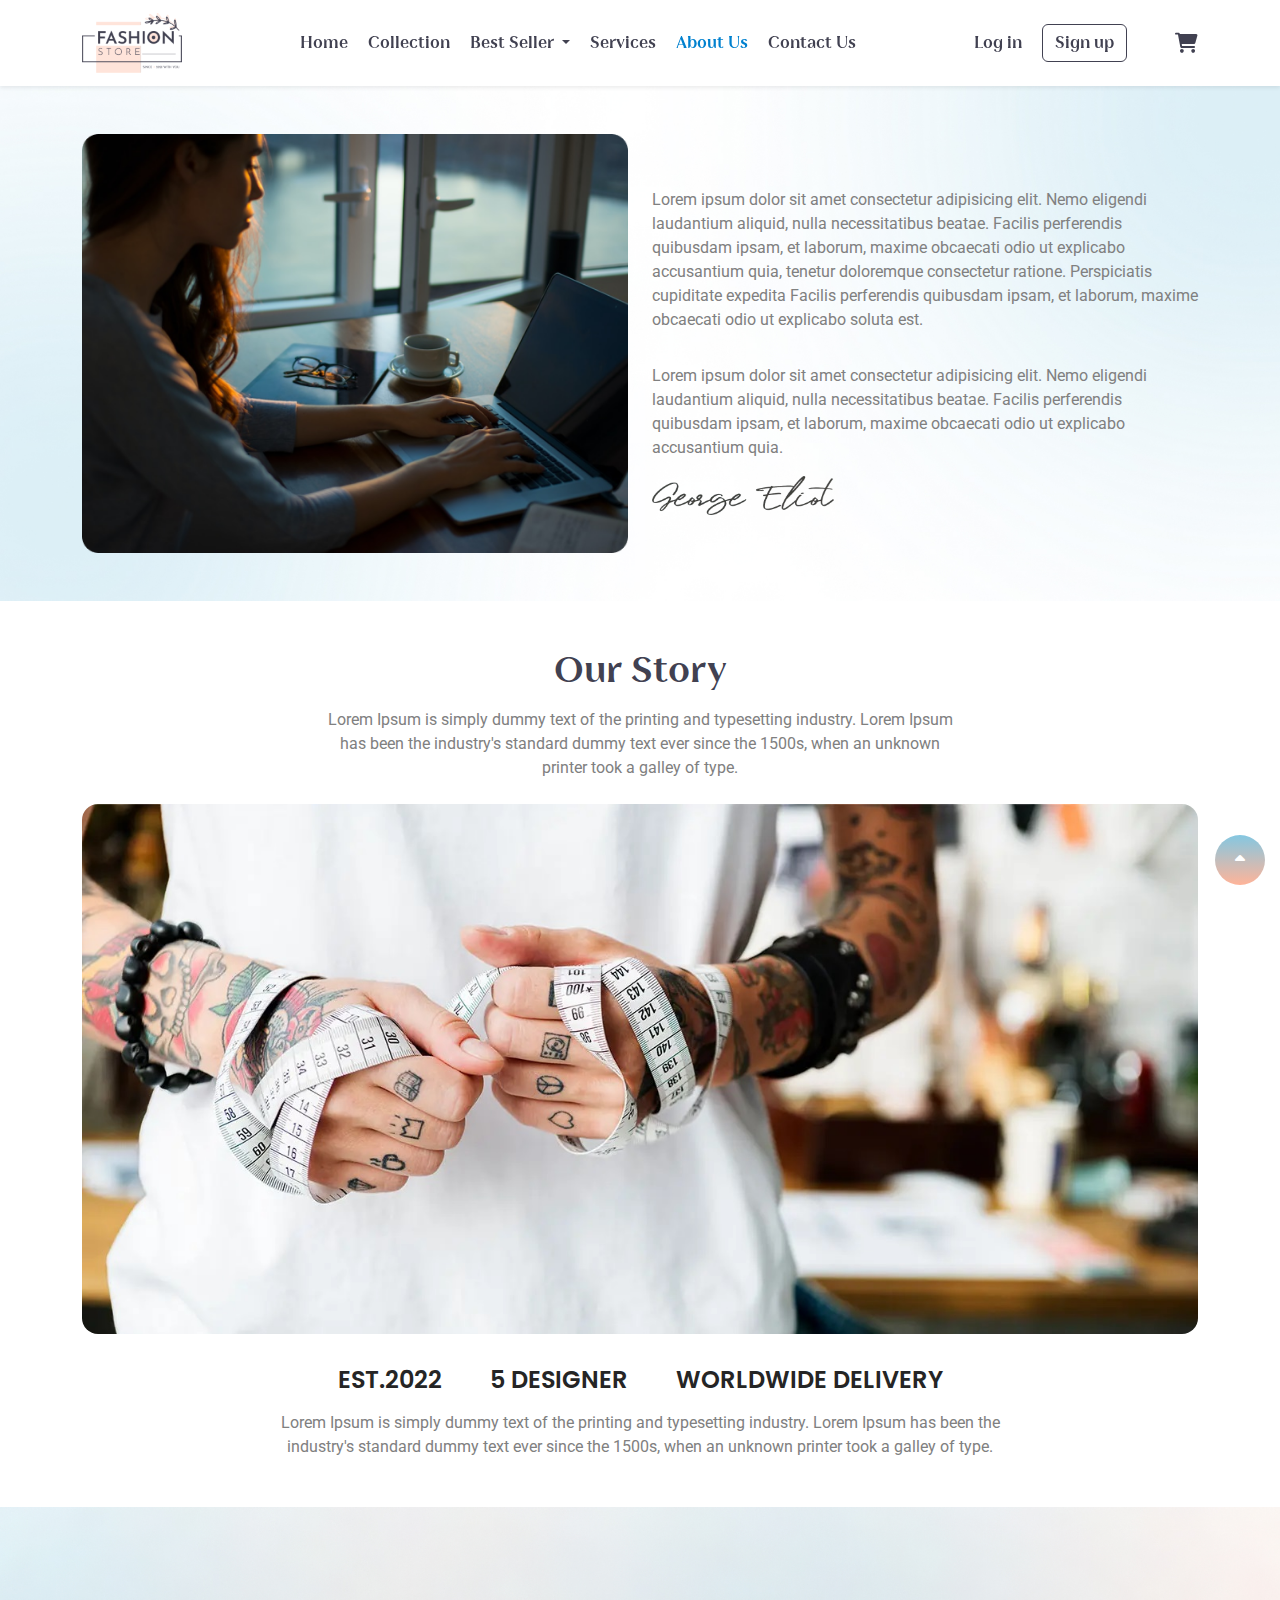
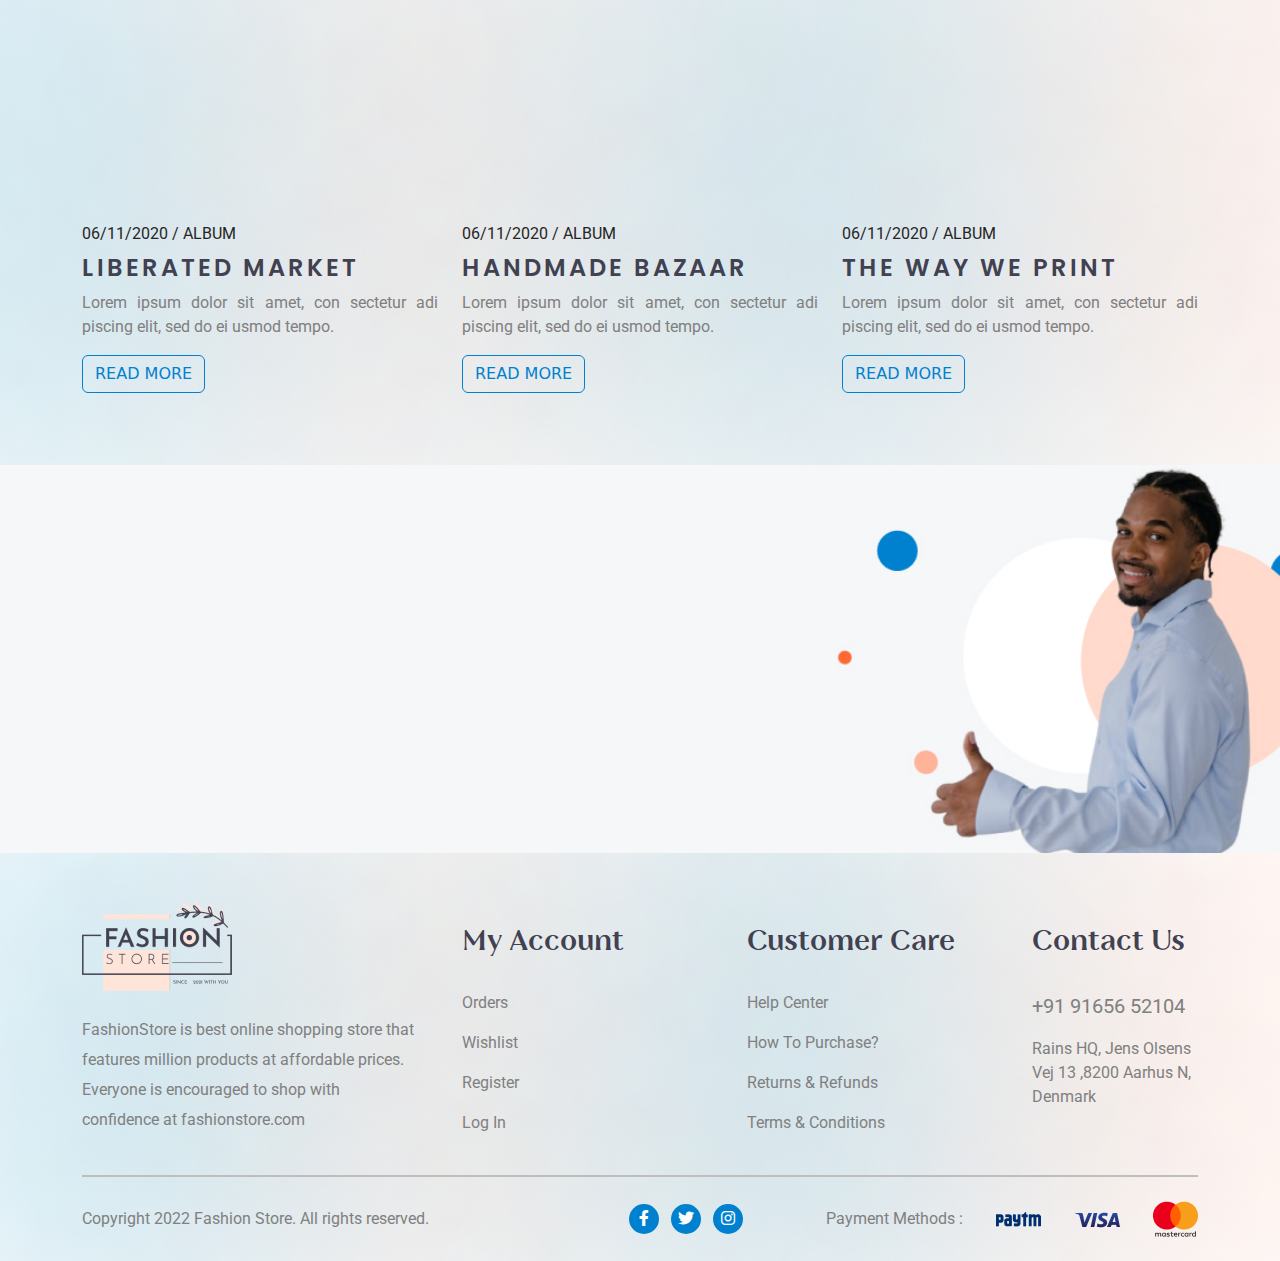
<file: Coding/about.html>
<!DOCTYPE html>
<html lang="en">

<head>
    <meta charset="UTF-8">
    <meta http-equiv="X-UA-Compatible" content="IE=edge">
    <meta name="viewport" content="width=device-width, initial-scale=1.0">
    <link rel="icon" href="assets/images/icons8-coat-48.png" type="image/x-icon">
    <title>Fashion E-Commerce Website</title>

    <link rel="stylesheet" href="assets/css/animate.css">
    <link rel="stylesheet" href="assets/css/animate.min.css">
    <link rel="stylesheet" href="assets/css/style.css">
    <link rel="stylesheet" href="assets/css/bootstrap/bootstrap.min.css">
    <link rel="stylesheet" href="assets/css/owl.carousel.css">
    <link rel="stylesheet" href="assets/css/owl.theme.default.css">
    <link rel="stylesheet" href="assets/css/media.css">
    <link rel="stylesheet" href="assets/css/all.css">

</head>

<body>

    <!-- header start -->

    <header class="shadow-sm">
        <nav class="navbar navbar-expand-lg">
            <div class="container">
                <a class="navbar-brand" href="index.html">
                    <img src="assets/images/Fashion Store Logo 1.png" alt="" width="100px" class="wow animate__animated animate__zoomIn">
                </a>
                <button class="navbar-toggler border-0 shadow-none pe-0" type="button" data-bs-toggle="collapse"
                    data-bs-target="#navbarSupportedContent" aria-controls="navbarSupportedContent"
                    aria-expanded="false" aria-label="Toggle navigation">
                    <span class="navbar-toggler-icon"></span>
                </button>
                <div class="collapse navbar-collapse" id="navbarSupportedContent">
                    <ul class="navbar-nav mx-auto mb-2 mb-lg-0">
                        <li class="nav-item">
                            <a class="nav-link fs-6" aria-current="page" href="index.html">Home</a>
                        </li>
                        <li class="nav-item">
                            <a class="nav-link fs-6" href="collection.html">Collection</a>
                        </li>
                        <li class="nav-item dropdown">
                            <a class="nav-link dropdown-toggle fs-6" href="#" role="button" data-bs-toggle="dropdown"
                                aria-expanded="false">
                                Best Seller
                            </a>
                            <ul class="dropdown-menu">
                                <li><a class="dropdown-item fs-6" href="offer.html">Offer</a></li>
                                <li><a class="dropdown-item fs-6" href="winter.html">Winter Wear</a></li>
                                <li><a class="dropdown-item fs-6" href="sizechart.html">size-chart</a></li>
                            </ul>
                        </li>
                        <li class="nav-item">
                            <a class="nav-link fs-6" href="service.html">Services</a>
                        </li>
                        <li class="nav-item">
                            <a class="nav-link active fs-6" href="about.html">About Us</a>
                        </li>
                        <li class="nav-item">
                            <a class="nav-link fs-6" href="contact.html">Contact Us</a>
                        </li>
                    </ul>
                    <div class="login-signup d-flex me-4 me-xl-5">
                        <button type="button" class="login-btn ps-3 " data-bs-toggle="modal"
                        data-bs-target="#staticBackdrop">
                        Log in
                    </button>
                        <button class="btn sign-up-btn order-1">Sign up</button>
                    </div>
                    <div class="header-social-icon d-flex ps-3 ps-lg-0 pt-3 pt-lg-0">
                        <i class="fa-solid fa-cart-shopping fs-5"></i>
                    </div>
                </div>
            </div>
        </nav>
    </header>


    <!-- header end -->

    <!-- blog-page start -->

    <section class="blog py-3 py-sm-5 py-md-5">
        <div class="container">
            <div class="row align-items-center">
                <div class="col-md-6">
                    <img src="assets/images/Tirth/Rectangle 2.png" class="img-fluid wow animate__animated animate__zoomIn" alt="blog-img">
                </div>
                <div class="col-md-6 d-flex flex-wrap justify-content-center justify-content-md-start">

                    <p class="text-justify py-3 m-0 d-none d-lg-block  wow animate__animated animate__bounceInRight" data-wow-delay="0.1s">Lorem ipsum dolor sit amet consectetur
                        adipisicing elit. Nemo eligendi laudantium aliquid, nulla necessitatibus beatae. Facilis
                        perferendis quibusdam ipsam, et laborum, maxime obcaecati odio ut explicabo accusantium quia,
                        tenetur doloremque consectetur ratione. Perspiciatis cupiditate expedita Facilis perferendis
                        quibusdam ipsam, et laborum, maxime obcaecati odio ut explicabo soluta est.</p>

                    <p class="text-justify py-3 m-0  wow animate__animated animate__bounceInRight" data-wow-delay="0.2s">Lorem ipsum dolor sit amet consectetur adipisicing elit. Nemo
                        eligendi laudantium aliquid, nulla necessitatibus beatae. Facilis perferendis quibusdam ipsam,
                        et laborum, maxime obcaecati odio ut explicabo accusantium quia.</p>

                    <div class="col-5 col-sm-5 col-md-4">
                        <img src="assets/images/Tirth/sxs.png" class="img-fluid wow animate__animated animate__bounceInRight" alt="sign_img" data-wow-delay="0.3s">
                    </div>

                </div>
            </div>
        </div>
    </section>

    <!-- blog-page end -->

    <!-- story-page start -->

    <section class="story py-5 py-sm-5 py-md-5">
        <div class="container">
            <div class="row align-items-center justify-content-center">
                <div class="col-md-10 col-lg-7 text-center">
                    <h2>Our Story</h2>
                    <p class="py-2">Lorem Ipsum is simply dummy text of the printing and typesetting industry. Lorem
                        Ipsum has been the industry's standard dummy text ever since the 1500s, when an unknown printer
                        took a galley of type.</p>
                </div>
                <div class="col-md-12">
                    <img src="assets/images/Tirth/sdwd.jpg" class="img-fluid rounded-4 wow animate__animated animate__zoomIn" alt="full-img">
                </div>
                <div class="col-md-12 col-lg-8 pt-3">
                    <div class="d-md-flex text-center justify-content-center gap-5 py-3">
                        <h4 class="fw-semibold py-2 py-md-0 m-0">EST.2022</h4>
                        <h4 class="fw-semibold py-2 py-md-0 m-0">5 DESIGNER</h4>
                        <h4 class="fw-semibold py-2 py-md-0 m-0">WORLDWIDE DELIVERY</h4>
                    </div>
                    <p class="text-center m-0">Lorem Ipsum is simply dummy text of the printing and typesetting
                        industry. Lorem Ipsum has been the industry's standard dummy text ever since the 1500s, when an
                        unknown printer took a galley of type.</p>
                </div>
            </div>
        </div>
    </section>

    <!-- story-page end -->

    <!-- album start -->

    <section class="album py-2 py-md-5">
        <div class="container">
            <div class="row justify-content-center py-4">
                <div class="text-center text-sm-start pt-4 pt-lg-0 col-lg-4 col-md-6 col-sm-6 col-12">
                    <div class="">
                        <img src="assets/images/Tirth/Rectangle 4.png" class="img-fluid wow animate__animated animate__zoomIn" alt="img" data-wow-delay="0.1s">
                    </div>
                    <div class="pt-3 album-content-box">
                        <span class="pt-2 d-block">06/11/2020 / ALBUM</span>
                        <h3 class="fw-semibold fs-4 pt-2">LIBERATED MARKET</h3>
                        <p class="">Lorem ipsum dolor sit amet, con sectetur adi piscing elit, sed do ei usmod tempo.
                        </p>
                        <button class="btn">READ MORE</button>
                    </div>

                </div>
                <div class="text-center text-sm-start pt-4 pt-lg-0 col-lg-4 col-md-6 col-sm-6 col-12">
                    <div class="">
                        <img src="assets/images/Tirth/Rectangle 5.png" class="img-fluid wow animate__animated animate__zoomIn" alt="img" data-wow-delay="0.2s">
                    </div>
                    <div class="pt-3 album-content-box">
                        <span class="pt-2 d-block">06/11/2020 / ALBUM</span>
                        <h3 class="fw-semibold fs-4 pt-2">HANDMADE BAZAAR</h3>
                        <p class="">Lorem ipsum dolor sit amet, con sectetur adi piscing elit, sed do ei usmod tempo.
                        </p>
                        <button class="btn">READ MORE</button>
                    </div>
                </div>
                <div class="text-center text-sm-start pt-4 pt-lg-0 col-lg-4 col-md-6 col-sm-6 col-12">
                    <div class="">
                        <img src="assets/images/Tirth/Rectangle 6.png" class="img-fluid wow animate__animated animate__zoomIn" alt="img" data-wow-delay="0.3s">
                    </div>
                    <div class="pt-3 album-content-box">
                        <span class="pt-2 d-block">06/11/2020 / ALBUM</span>
                        <h3 class="fw-semibold fs-4 pt-2">THE WAY WE PRINT</h3>
                        <p class="">Lorem ipsum dolor sit amet, con sectetur adi piscing elit, sed do ei usmod tempo.
                        </p>
                        <button class="btn">READ MORE</button>
                    </div>
                </div>
            </div>
        </div>
    </section>

    <!-- album end -->

    <!-- newsletter start -->

    <section class="newsletter py-3 py-md-5">
        <div class="container">
            <div class="row justify-content-start">
                <div class="col-12 col-sm-9 col-md-6 col-lg-5 pt-3 pt-md-5 pb-3 pb-md-3">
                    <h2 class="fs-1 fw-semibold  wow animate__animated animate__bounceInLeft" data-wow-delay="0.1s">
                        Subscribe Newsletter</h2>
                    <p class="py-2 py-md-3  wow animate__animated animate__bounceInLeft" data-wow-delay="0.2s">Subscribe
                        to our newsletter and receive 15% discount from your order.</p>
                    <div class="input-group mb-3 shadow-sm  wow animate__animated animate__bounceInLeft"
                        data-wow-delay="0.3s">
                        <input type="text" class="form-control border-0 shadow-none" placeholder="Email address"
                            aria-label="Recipient's username" aria-describedby="basic-addon2">
                        <span class="input-group-text px-4 text-light" id="basic-addon2">Subscribe</span>
                    </div>
                </div>
            </div>
        </div>
    </section>

    <!-- newsletter end -->


    <!-- footer start -->

    <footer class="pt-5">
        <div class="container">
            <div class="row align-items-start text-center text-lg-start">
                <div class="col-md-6 pb-3 pb-lg-4 col-lg-4 first">
                    <img src="assets/images/Fashion Store Logo 1.png" class="img-fluid pb-4" alt="logo">
                    <p class="pe-0 pe-xl-4">FashionStore is best online shopping store that features million products at
                        affordable prices. Everyone is encouraged to shop with confidence at fashionstore.com</p>
                </div>
                <div class="col-md-6 pb-3 pb-lg-4 col-lg-3">
                    <h3 class="fs-3 pb-3 pt-4">My Account</h3>
                    <div class="row">
                        <p class="m-0 py-2"><a href="#">Orders</a></p>
                        <p class="m-0 py-2"><a href="#">Wishlist</a></p>
                        <p class="m-0 py-2"><a href="#">Register</a></p>
                        <p class="m-0 py-2"><a href="#">Log In</a></p>
                    </div>
                </div>
                <div class="col-md-6 pb-3 pb-lg-4 col-lg-3">
                    <h3 class="fs-3 pb-3 pt-4">Customer Care</h3>
                    <div class="row">
                        <p class="m-0 py-2"><a href="#">Help Center</a></p>
                        <p class="m-0 py-2"><a href="#">How To Purchase?</a></p>
                        <p class="m-0 py-2"><a href="#">Returns & Refunds</a></p>
                        <p class="m-0 py-2"><a href="#">Terms & Conditions</a></p>
                    </div>
                </div>
                <div class="col-md-6 pb-3 pb-lg-4 col-lg-2">
                    <h3 class="fs-3 pb-3 pt-4">Contact Us</h3>
                    <div class="row">
                        <p class="m-0 py-2 fs-5"><a href="#">+91 91656 52104</a></p>
                        <p class="m-0 py-2"><a href="#">Rains HQ, Jens Olsens Vej 13 ,8200 Aarhus N, Denmark</p>
                    </div>
                </div>
                <div class="last col-md-12 py-4 d-flex flex-wrap align-items-center justify-content-center">
                    <div class="col-12 col-sm-12 col-md-6 col-lg-5 col-xl-5">
                        <p class="mb-2 mb-sm-3 mb-md-0">Copyright 2022 Fashion Store. All rights reserved.</p>
                    </div>
                    <div class="col-12 col-sm-12 col-md-12 col-lg-2 col-xl-3 order order-lg-1 order-2 text-center">
                        <button class="icon"><i class="fa-brands fa-facebook-f"></i></button>
                        <button class="ms-2 icon"><i class="fa-brands fa-twitter"></i></button>
                        <button class="ms-2 icon"><i class="fa-brands fa-instagram"></i></button>
                    </div>
                    <div
                        class="col-12 col-sm-8 col-md-6 col-lg-5 col-xl-4 d-sm-flex align-items-center align-items-md-start align-items-lg-center pb-3 pb-lg-0 order order-lg-2 order-1 justify-content-between">
                        <p class="m-0">Payment Methods :</p>
                        <div class="pb-2 pb-sm-0">
                            <img src="assets/images/Tirth/Paytm.png" alt="Payment">
                        </div>
                        <div class="pb-2 pb-sm-0">
                            <img src="assets/images/Tirth/Visa.png" alt="Visa">
                        </div>
                        <div class="pb-2 pb-sm-0">
                            <img src="assets/images/Tirth/Mastercard.png" alt="Master card">
                        </div>
                    </div>
                </div>
            </div>
        </div>
    </footer>

    <!-- footer end -->

    <!-- Modal -->
    
    <div class="modal-dialog modal-dialog-centered">
        <div class="modal fade" id="staticBackdrop" data-bs-backdrop="static" data-bs-keyboard="false" tabindex="-1"
            aria-labelledby="staticBackdropLabel" aria-hidden="true">
            <div class="modal-dialog">
                <div class="modal-content">
                    <div class="modal-header">
                        <h1 class="modal-title fs-5" id="staticBackdropLabel">Login</h1>
                        <button type="button" class="btn-close" data-bs-dismiss="modal" aria-label="Close"></button>
                    </div>
                    <div class="modal-body">
                        <form>
                            <div class="mb-3">
                                <label for="recipient-name" class="col-form-label text-dark">Email :</label>
                                <input type="text" class="form-control" id="recipient-name">
                            </div>
                            <div class="mb-3">
                                <label for="recipient-name" class="col-form-label text-dark">Password :</label>
                                <input type="text" class="form-control" id="recipient-name">
                            </div>
                            <!-- <div class="mb-3">
                                <label for="message-text" class="col-form-label">Message:</label>
                                <textarea class="form-control" id="message-text"></textarea>
                            </div> -->
                        </form>
                        <!-- <div class="text-center mt-3">
                            <button class="icon text-light"><i class="fa-brands fa-facebook-f"></i></button>
                            <button class="ms-2 icon text-light"><i class="fa-brands fa-twitter"></i></button>
                            <button class="ms-2 icon text-light"><i class="fa-brands fa-instagram"></i></button>
                        </div> -->
                    </div>
                    <div class="modal-footer">
                        <button type="button" class="btn" data-bs-dismiss="modal">Close</button>
                        <button type="button" class="btn">Log in</button>
                    </div>
                </div>
            </div>
        </div>
    </div>
    
    <button class="btn top"><i class="fa-solid fa-caret-up"></i></button>

    <script src="assets/js/jquery.min.js"></script>
    <script src="assets/js/bootstrap/bootstrap.bundle.min.js"></script>
    <script src="assets/js/owl.carousel.min.js"></script>
    <script src="assets/js/wow.min.js"></script>

    <script>
        new WOW().init();
    </script>


    <script>
        $('.landing-product-carousel').owlCarousel({
            loop: true,
            margin: 10,
            nav: true,
            responsive: {
                0: {
                    items: 1
                },
                500: {
                    items: 1
                },
                700: {
                    items: 1
                },
                1000: {
                    items: 1
                },

                1200: {
                    items: 1
                }
            }
        })
    </script>
    <script>
         $(document).ready(function () {

            $("header .navbar-toggler").click(function () {
                $("html").toggleClass("show");
            });
            $("button").click(function () {
                $("html,body").animate({ scrollTop: 0 }, 1);
            });

        });

        $(window).scroll(function () {
            if ($(this).scrollTop() >= 30) {
                $(".top").fadeIn(500);
            }
            else {
                $(".top").fadeOut(500);
            }
        }); 
    </script>

</body>

</html>
</file>
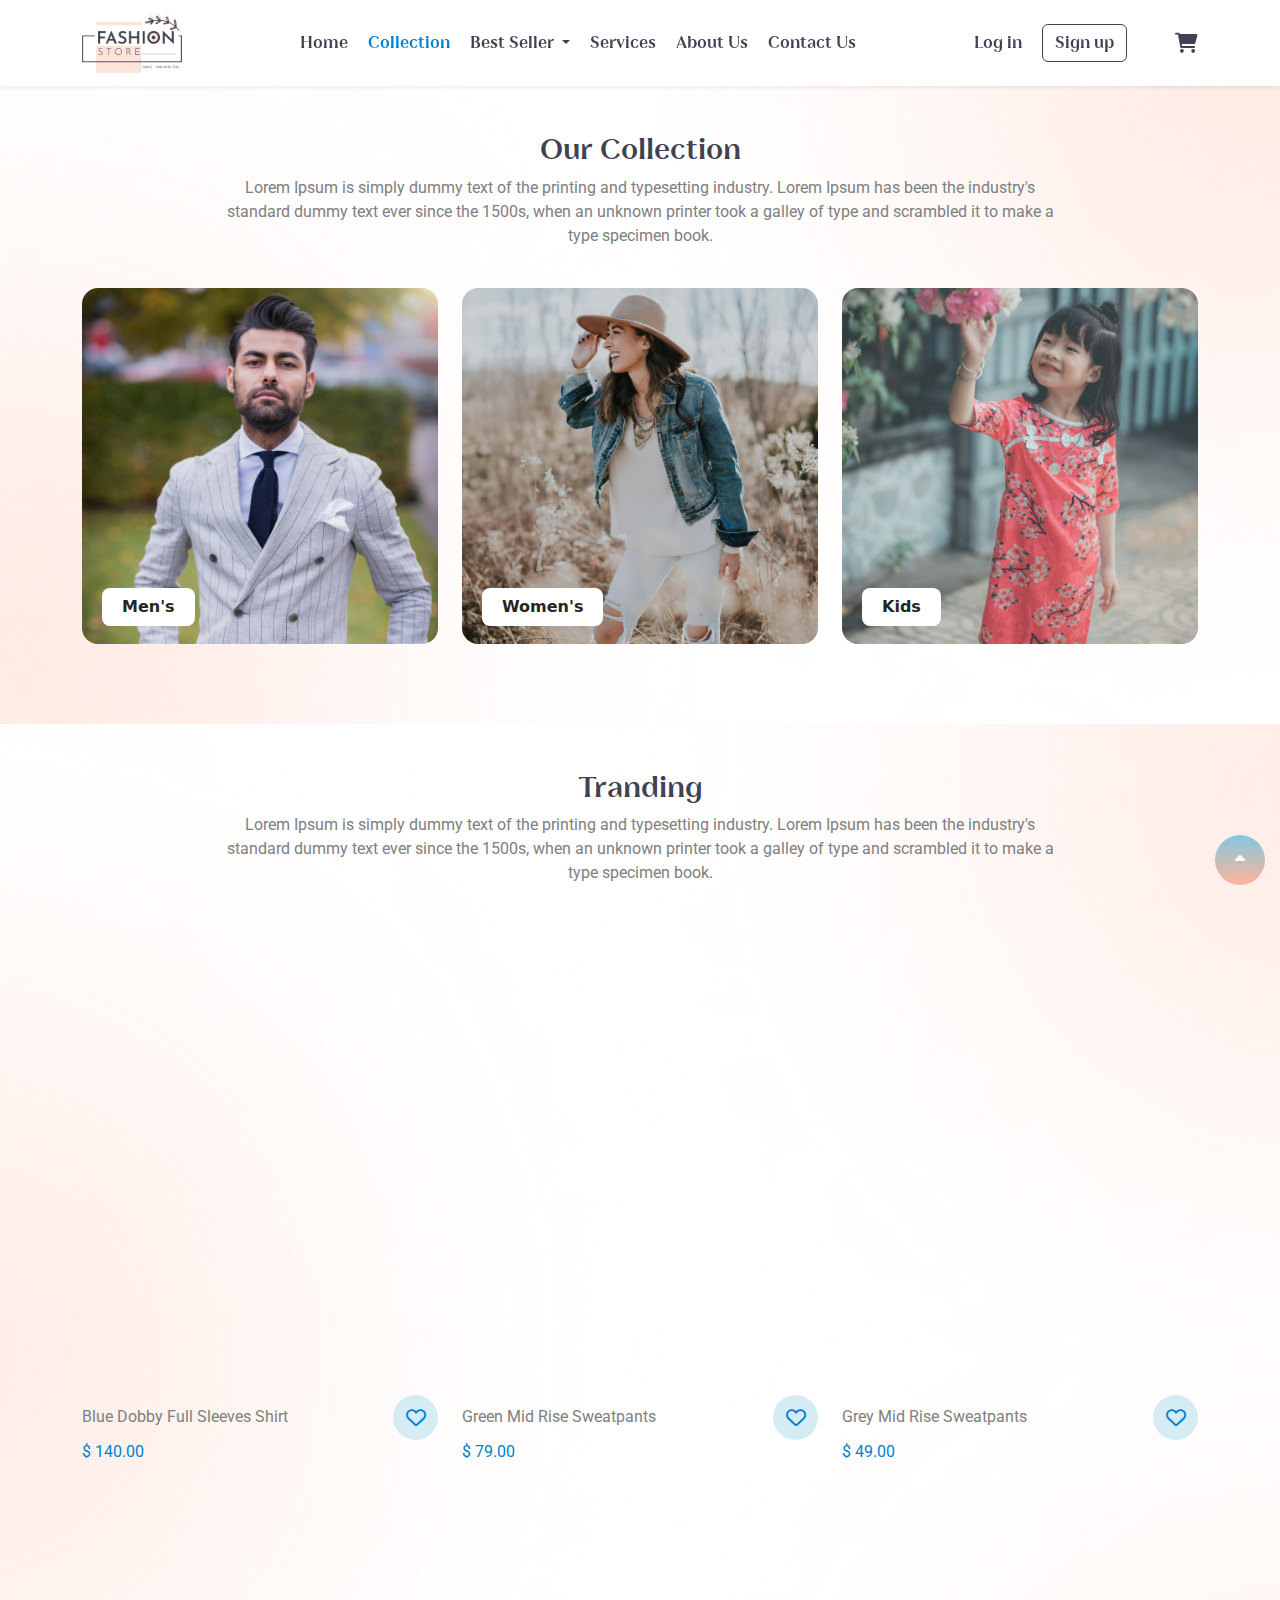
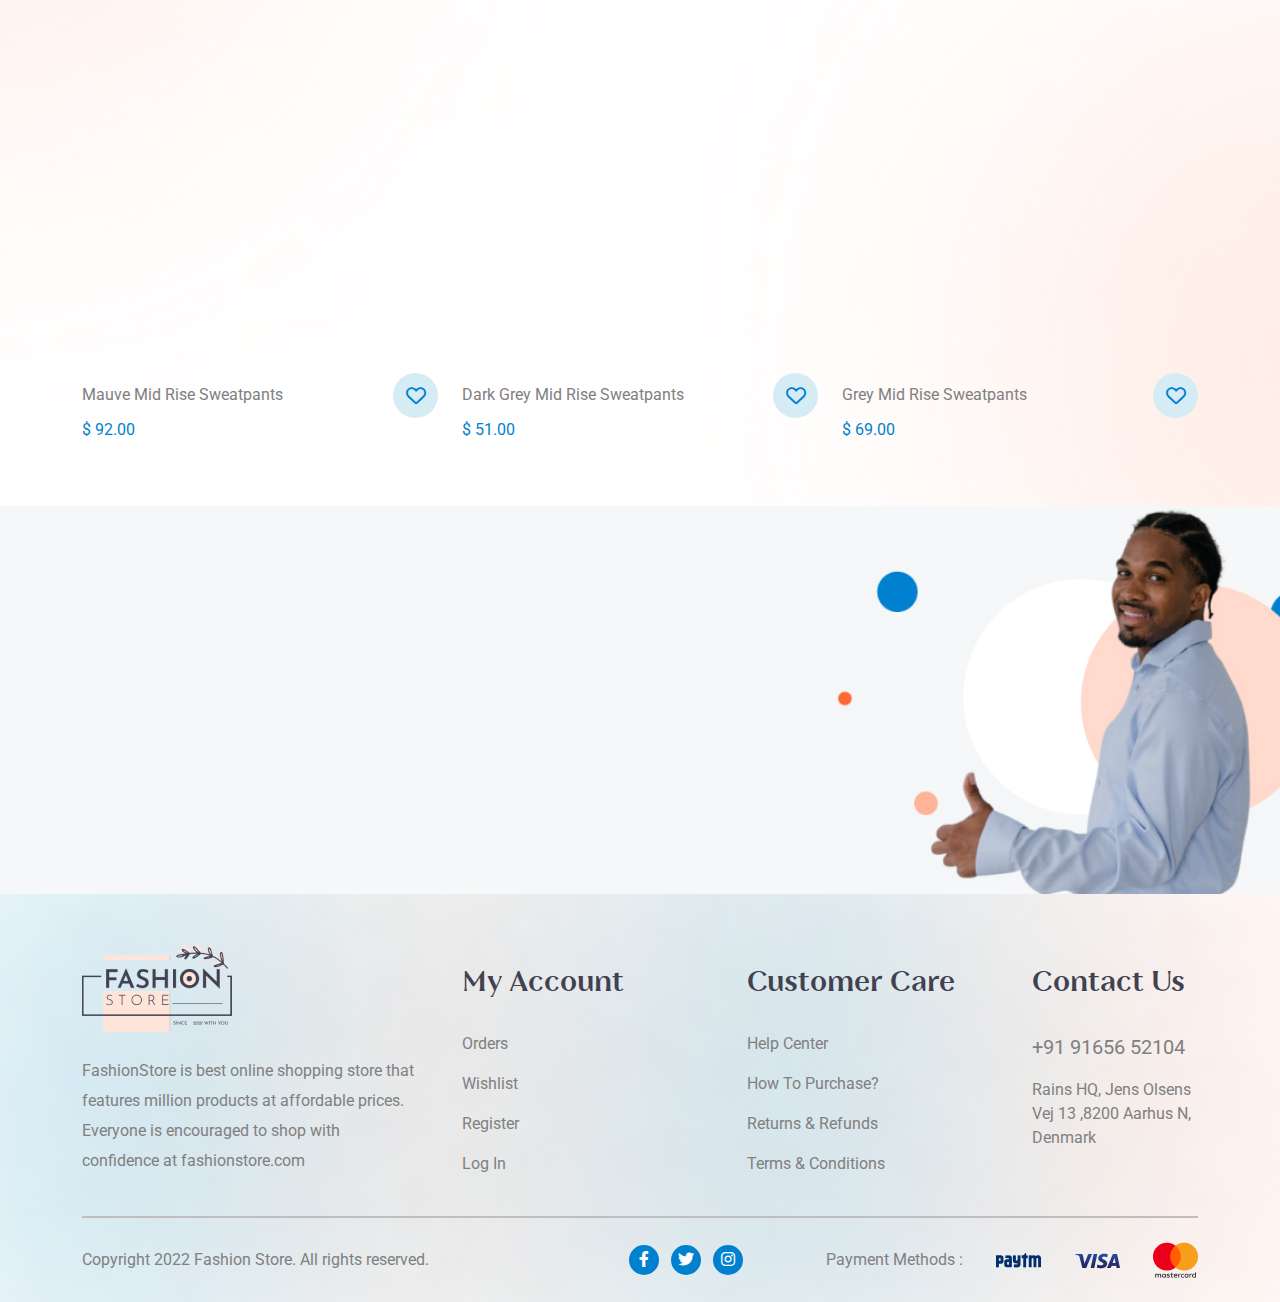
<file: Coding/collection.html>
<!DOCTYPE html>
<html lang="en">

<head>
    <meta charset="UTF-8">
    <meta http-equiv="X-UA-Compatible" content="IE=edge">
    <meta name="viewport" content="width=device-width, initial-scale=1.0">
    <link rel="icon" href="assets/images/icons8-coat-48.png" type="image/x-icon">
    <title>Fashion E-Commerce Website</title>

    <link rel="stylesheet" href="assets/css/animate.css">
    <link rel="stylesheet" href="assets/css/animate.min.css">
    <link rel="stylesheet" href="assets/css/style.css">
    <link rel="stylesheet" href="assets/css/bootstrap/bootstrap.min.css">
    <link rel="stylesheet" href="assets/css/owl.carousel.css">
    <link rel="stylesheet" href="assets/css/owl.theme.default.css">
    <link rel="stylesheet" href="assets/css/media.css">
    <link rel="stylesheet" href="assets/css/all.css">
    
</head>

<body>

    <!-- header start -->

    <header class="shadow-sm">
        <nav class="navbar navbar-expand-lg">
            <div class="container">
                <a class="navbar-brand" href="index.html">
                    <img src="assets/images/Fashion Store Logo 1.png" alt="" width="100px" class="wow animate__animated animate__zoomIn">
                </a>
                <button class="navbar-toggler border-0 shadow-none pe-0" type="button" data-bs-toggle="collapse"
                    data-bs-target="#navbarSupportedContent" aria-controls="navbarSupportedContent"
                    aria-expanded="false" aria-label="Toggle navigation">
                    <span class="navbar-toggler-icon"></span>
                </button>
                <div class="collapse navbar-collapse" id="navbarSupportedContent">
                    <ul class="navbar-nav mx-auto mb-2 mb-lg-0">
                        <li class="nav-item">
                            <a class="nav-link fs-6" aria-current="page" href="index.html">Home</a>
                        </li>
                        <li class="nav-item">
                            <a class="nav-link  active fs-6" href="collection.html">Collection</a>
                        </li>
                        <li class="nav-item dropdown">
                            <a class="nav-link dropdown-toggle fs-6" href="#" role="button" data-bs-toggle="dropdown"
                                aria-expanded="false">
                                Best Seller
                            </a>
                            <ul class="dropdown-menu">
                                <li><a class="dropdown-item fs-6" href="offer.html">Offer</a></li>
                                <li><a class="dropdown-item fs-6" href="winter.html">Winter Wear</a></li>
                                <li><a class="dropdown-item fs-6" href="sizechart.html">size-chart</a></li>
                            </ul>
                        </li>
                        <li class="nav-item">
                            <a class="nav-link fs-6" href="service.html">Services</a>
                        </li>
                        <li class="nav-item">
                            <a class="nav-link fs-6" href="about.html">About Us</a>
                        </li>
                        <li class="nav-item">
                            <a class="nav-link fs-6" href="contact.html">Contact Us</a>
                        </li>
                    </ul>
                    <div class="login-signup d-flex me-4 me-xl-5">
                        <button type="button" class="login-btn ps-3 " data-bs-toggle="modal"
                        data-bs-target="#staticBackdrop">
                        Log in
                    </button>
                        <button class="btn sign-up-btn order-1">Sign up</button>
                    </div>
                    <div class="header-social-icon d-flex ps-3 ps-lg-0 pt-3 pt-lg-0">
                        <i class="fa-solid fa-cart-shopping fs-5"></i>
                    </div>
                </div>
            </div>
        </nav>
    </header>

    <!-- header end -->

    <!-- our_collection start -->

        <section class="winter_wear our_collection py-3 py-sm-4 py-lg-5">
            <div class="container">
                <div class="row justify-content-center">
                    <div class="col-12 col-md-9 text-center">
                        <h3>Our Collection</h3>
                        <p class="w-100">Lorem Ipsum is simply dummy text of the printing and typesetting industry. Lorem Ipsum has been the industry's standard dummy text ever since the 1500s, when an unknown printer took a galley of type and scrambled it to make a type specimen book.</p>
                    </div>
                </div>
                <div class="row justify-content-center"> 
                    <div class="col-md-4 col-sm-6 col-6 pt-4 box text-center">
                        <div class="image  wow animate__animated animate__zoomIn" data-wow-delay="0.1s">
                            <img src="assets/images/Tirth/Image.png" class="rounded-4 img-fluid" alt="product" >
                            <div class="content py-3">
                                <button class="btn-6">Men's</button>
                            </div> 
                        </div>
                    </div>        
                    <div class="col-md-4 col-sm-6 col-6 pt-4 box text-center">
                        <div class="image wow animate__animated animate__zoomIn" data-wow-delay="0.2s">
                            <img src="assets/images/Tirth/Image (1).png" class="rounded-4 img-fluid " alt="product" >
                            <div class="content py-3">
                                <button class="btn-6">Women's</button>
                            </div>
                        </div>  
                    </div>
                    <div class="col-md-4 col-sm-6 col-6 pt-0 pt-md-4 box text-center">
                        <div class="image wow animate__animated animate__zoomIn" data-wow-delay="0.3s">
                            <img src="assets/images/Tirth/eeeedc.png" class="rounded-4 img-fluid " alt="product" >
                            <div class="content py-3">
                                <button class="btn-6">Kids</button>
                            </div>
                        </div>   
                    </div>
                </div>
            </div>
        </section>

    <!-- our_collection end -->

    <!-- tranding start -->

        <section class="tranding winter_wear py-3 py-sm-4 py-lg-5">
        <div class="container">
            <div class="row justify-content-center">
                <div class="col-12 col-md-9 text-center">
                    <h3>Tranding</h3>
                    <p>Lorem Ipsum is simply dummy text of the printing and typesetting industry. Lorem Ipsum has been the industry's standard dummy text ever since the 1500s, when an unknown printer took a galley of type and scrambled it to make a type specimen book.</p>
                </div>
            </div>
            <div class="row h-scroll"> 
                <div class="col-12 d-none d-sm-block d-md-none d-lg-block col-md-4 col-sm-6 col-6 pt-4">
                    <div class="row">
                        <img src="assets/images/Tirth/a1.png" class="rounded-4 img-fluid wow animate__animated animate__zoomIn" alt="product" data-wow-delay="0.1s">
                        <div class="content py-3">
                            <div class="col-12 d-flex align-items-center justify-content-between">
                                <div class="col-md-10">
                                    <p class="m-0">Blue Dobby Full Sleeves Shirt</p>
                                </div>
                                <div class="col-md-2 icon text-center rounded-circle">
                                    <i class="fa-regular fa-heart fs-5"></i>
                                </div>
                            </div>
                            <div class="">
                                <a href="#" class="fw-normal">$ 140.00</a>
                            </div>
                        </div> 
                    </div>    
                </div>  
                <div class="col-12 col-md-4 col-sm-6 col-6 pt-4">
                    <div class="row">
                        <img src="assets/images/Tirth/a2.png" class="rounded-4 img-fluid wow animate__animated animate__zoomIn" alt="product" data-wow-delay="0.2s">
                        <div class="content py-3">
                            <div class="col-12 d-flex align-items-center justify-content-between">
                                <div class="col-md-10">
                                    <p class="m-0">Green Mid Rise Sweatpants</p>
                                </div>
                                <div class="col-md-2 icon text-center rounded-circle">
                                    <i class="fa-regular fa-heart fs-5"></i>
                                </div>
                            </div>
                            <div class="">
                                <a href="#" class="fw-normal">$ 79.00</a>
                            </div>
                        </div>
                    </div>
                      
                </div> 
                <div class="col-12 col-md-4 col-sm-6 col-6 pt-4">
                    <div class="row">
                        <img src="assets/images/Tirth/a3.png" class="rounded-4 img-fluid wow animate__animated animate__zoomIn" alt="product" data-wow-delay="0.3s">
                        <div class="content py-3">
                            <div class="col-12 d-flex align-items-center justify-content-between">
                                <div class="col-md-10">
                                    <p class="m-0">Grey Mid Rise Sweatpants</p>
                                </div>
                                <div class="col-md-2 icon text-center rounded-circle">
                                    <i class="fa-regular fa-heart fs-5"></i>
                                </div>
                            </div>
                            <div class="">
                                <a href="#" class="fw-normal">$ 49.00</a>
                            </div>
                        </div>
                    </div>
                      
                </div> 
                <div class="col-12 col-md-4 col-sm-6 col-6 pt-4">
                    <div class="row">
                        <img src="assets/images/Tirth/a4.png" class="rounded-4 img-fluid wow animate__animated animate__zoomIn" alt="product" data-wow-delay="0.1s">
                        <div class="content py-3">
                            <div class="col-12 d-flex align-items-center justify-content-between">
                                <div class="col-md-10">
                                    <p class="m-0">Mauve Mid Rise Sweatpants</p>
                                </div>
                                <div class="col-md-2 icon text-center rounded-circle">
                                    <i class="fa-regular fa-heart fs-5"></i>
                                </div>
                            </div>
                            <div class="">
                                <a href="#" class="fw-normal">$ 92.00</a>
                            </div>
                        </div> 
                    </div>
                     
                </div> 
                <div class="col-12 col-md-4 col-sm-6 col-6 pt-4">
                    <div class="row">
                        <img src="assets/images/Tirth/a5.png" class="rounded-4 img-fluid wow animate__animated animate__zoomIn" alt="product" data-wow-delay="0.2s">
                        <div class="content py-3">
                            <div class="col-12 d-flex align-items-center justify-content-between">
                                <div class="col-md-10">
                                    <p class="m-0">Dark Grey Mid Rise Sweatpants</p>
                                </div>
                                <div class="col-md-2 icon text-center rounded-circle">
                                    <i class="fa-regular fa-heart fs-5"></i>
                                </div>
                            </div>
                            <div class="">
                                <a href="#" class="fw-normal">$ 51.00</a>
                            </div>
                        </div> 
                    </div>
                     
                </div> 
                <div class="col-12 col-md-4 col-sm-6 col-6 pt-4">
                    <div class="row">
                        <img src="assets/images/Tirth/a3.png" class="rounded-4 img-fluid wow animate__animated animate__zoomIn" alt="product" data-wow-delay="0.3s">
                        <div class="content py-3">
                            <div class="col-12 d-flex align-items-center justify-content-between">
                                <div class="col-md-10">
                                    <p class="m-0">Grey Mid Rise Sweatpants</p>
                                </div>
                                <div class="col-md-2 icon text-center rounded-circle">
                                    <i class="fa-regular fa-heart fs-5"></i>
                                </div>
                            </div>
                            <div class="">
                                <a href="#" class="fw-normal">$ 69.00</a>
                            </div>
                        </div>
                    </div>
                      
                </div>        
            </div>
        </div>
        </section>

    <!-- tranding end -->

    <!-- newsletter start -->

    <section class="newsletter py-3 py-md-5">
        <div class="container">
            <div class="row justify-content-start">
                <div class="col-12 col-sm-9 col-md-6 col-lg-5 pt-3 pt-md-5 pb-3 pb-md-3">
                    <h2 class="fs-1 fw-semibold  wow animate__animated animate__bounceInLeft" data-wow-delay="0.1s">Subscribe Newsletter</h2>
                    <p class="py-2 py-md-3  wow animate__animated animate__bounceInLeft" data-wow-delay="0.2s">Subscribe to our newsletter and receive 15% discount from your order.</p>
                    <div class="input-group mb-3 shadow-sm  wow animate__animated animate__bounceInLeft" data-wow-delay="0.3s">
                        <input type="text" class="form-control border-0 shadow-none" placeholder="Email address"
                            aria-label="Recipient's username" aria-describedby="basic-addon2">
                        <span class="input-group-text px-4 text-light" id="basic-addon2">Subscribe</span>
                    </div>
                </div>
            </div>
        </div>
    </section>

    <!-- newsletter end -->

    <!-- footer start -->

    <footer class="pt-5">
        <div class="container">
            <div class="row align-items-start text-center text-lg-start">
                <div class="col-md-6 pb-3 pb-lg-4 col-lg-4 first">
                    <img src="assets/images/Fashion Store Logo 1.png" class="img-fluid pb-4" alt="logo">
                    <p class="pe-0 pe-xl-4">FashionStore is best online shopping store that features million products at
                        affordable prices. Everyone is encouraged to shop with confidence at fashionstore.com</p>
                </div>
                <div class="col-md-6 pb-3 pb-lg-4 col-lg-3">
                    <h3 class="fs-3 pb-3 pt-4">My Account</h3>
                    <div class="row">
                        <p class="m-0 py-2"><a href="#">Orders</a></p>
                        <p class="m-0 py-2"><a href="#">Wishlist</a></p>
                        <p class="m-0 py-2"><a href="#">Register</a></p>
                        <p class="m-0 py-2"><a href="#">Log In</a></p>
                    </div>
                </div>
                <div class="col-md-6 pb-3 pb-lg-4 col-lg-3">
                    <h3 class="fs-3 pb-3 pt-4">Customer Care</h3>
                    <div class="row">
                        <p class="m-0 py-2"><a href="#">Help Center</a></p>
                        <p class="m-0 py-2"><a href="#">How To Purchase?</a></p>
                        <p class="m-0 py-2"><a href="#">Returns & Refunds</a></p>
                        <p class="m-0 py-2"><a href="#">Terms & Conditions</a></p>
                    </div>
                </div>
                <div class="col-md-6 pb-3 pb-lg-4 col-lg-2">
                    <h3 class="fs-3 pb-3 pt-4">Contact Us</h3>
                    <div class="row">
                        <p class="m-0 py-2 fs-5"><a href="#">+91 91656 52104</a></p>
                        <p class="m-0 py-2"><a href="#">Rains HQ, Jens Olsens Vej 13 ,8200 Aarhus N, Denmark</p>
                    </div>
                </div>
                <div class="last col-md-12 py-4 d-flex flex-wrap align-items-center justify-content-center">
                    <div class="col-12 col-sm-12 col-md-6 col-lg-5 col-xl-5">
                        <p class="mb-2 mb-sm-3 mb-md-0">Copyright 2022 Fashion Store. All rights reserved.</p>
                    </div>
                    <div class="col-12 col-sm-12 col-md-12 col-lg-2 col-xl-3 order order-lg-1 order-2 text-center">
                        <button class="icon"><i class="fa-brands fa-facebook-f"></i></button>
                        <button class="ms-2 icon"><i class="fa-brands fa-twitter"></i></button>
                        <button class="ms-2 icon"><i class="fa-brands fa-instagram"></i></button>
                    </div>
                    <div
                        class="col-12 col-sm-8 col-md-6 col-lg-5 col-xl-4 d-sm-flex align-items-center align-items-md-start align-items-lg-center pb-3 pb-lg-0 order order-lg-2 order-1 justify-content-between">
                        <p class="m-0">Payment Methods :</p>
                        <div class="pb-2 pb-sm-0">
                            <img src="assets/images/Tirth/Paytm.png" alt="Payment">
                        </div>
                        <div class="pb-2 pb-sm-0">
                            <img src="assets/images/Tirth/Visa.png" alt="Visa">
                        </div>
                        <div class="pb-2 pb-sm-0">
                            <img src="assets/images/Tirth/Mastercard.png" alt="Master card">
                        </div>
                    </div>
                </div>
            </div>
        </div>
    </footer>
    
    <!-- footer end -->

    <!-- Modal -->
    
    <div class="modal-dialog modal-dialog-centered">
        <div class="modal fade" id="staticBackdrop" data-bs-backdrop="static" data-bs-keyboard="false" tabindex="-1"
            aria-labelledby="staticBackdropLabel" aria-hidden="true">
            <div class="modal-dialog">
                <div class="modal-content">
                    <div class="modal-header">
                        <h1 class="modal-title fs-5" id="staticBackdropLabel">Login</h1>
                        <button type="button" class="btn-close" data-bs-dismiss="modal" aria-label="Close"></button>
                    </div>
                    <div class="modal-body">
                        <form>
                            <div class="mb-3">
                                <label for="recipient-name" class="col-form-label text-dark">Email :</label>
                                <input type="text" class="form-control" id="recipient-name">
                            </div>
                            <div class="mb-3">
                                <label for="recipient-name" class="col-form-label text-dark">Password :</label>
                                <input type="text" class="form-control" id="recipient-name">
                            </div>
                            <!-- <div class="mb-3">
                                <label for="message-text" class="col-form-label">Message:</label>
                                <textarea class="form-control" id="message-text"></textarea>
                            </div> -->
                        </form>
                        <!-- <div class="text-center mt-3">
                            <button class="icon text-light"><i class="fa-brands fa-facebook-f"></i></button>
                            <button class="ms-2 icon text-light"><i class="fa-brands fa-twitter"></i></button>
                            <button class="ms-2 icon text-light"><i class="fa-brands fa-instagram"></i></button>
                        </div> -->
                    </div>
                    <div class="modal-footer">
                        <button type="button" class="btn" data-bs-dismiss="modal">Close</button>
                        <button type="button" class="btn">Log in</button>
                    </div>
                </div>
            </div>
        </div>
    </div>

    <button class="btn top"><i class="fa-solid fa-caret-up"></i></button>

    <script src="assets/js/jquery.min.js"></script>
    <script src="assets/js/bootstrap/bootstrap.bundle.min.js"></script>
    <script src="assets/js/owl.carousel.min.js"></script>
    <script src="assets/js/wow.min.js"></script>

    <script>
        new WOW().init();
    </script>

    <script>
        $('.landing-product-carousel').owlCarousel({
            loop: true,
            margin: 10,
            nav: true,
            responsive: {
                0: {
                    items: 1
                },
                500: {
                    items: 1
                },
                700: {
                    items: 1
                },
                1000: {
                    items: 1
                },

                1200: {
                    items: 1
                }
            }
        })
    </script>
    <script>
         $(document).ready(function () {

            $("header .navbar-toggler").click(function () {
                $("html").toggleClass("show");
            });
            $("button").click(function () {
                $("html,body").animate({ scrollTop: 0 }, 1);
            });

        });

        $(window).scroll(function () {
            if ($(this).scrollTop() >= 30) {
                $(".top").fadeIn(500);
            }
            else {
                $(".top").fadeOut(500);
            }
        }); 
    </script>

</body>

</html>
</file>
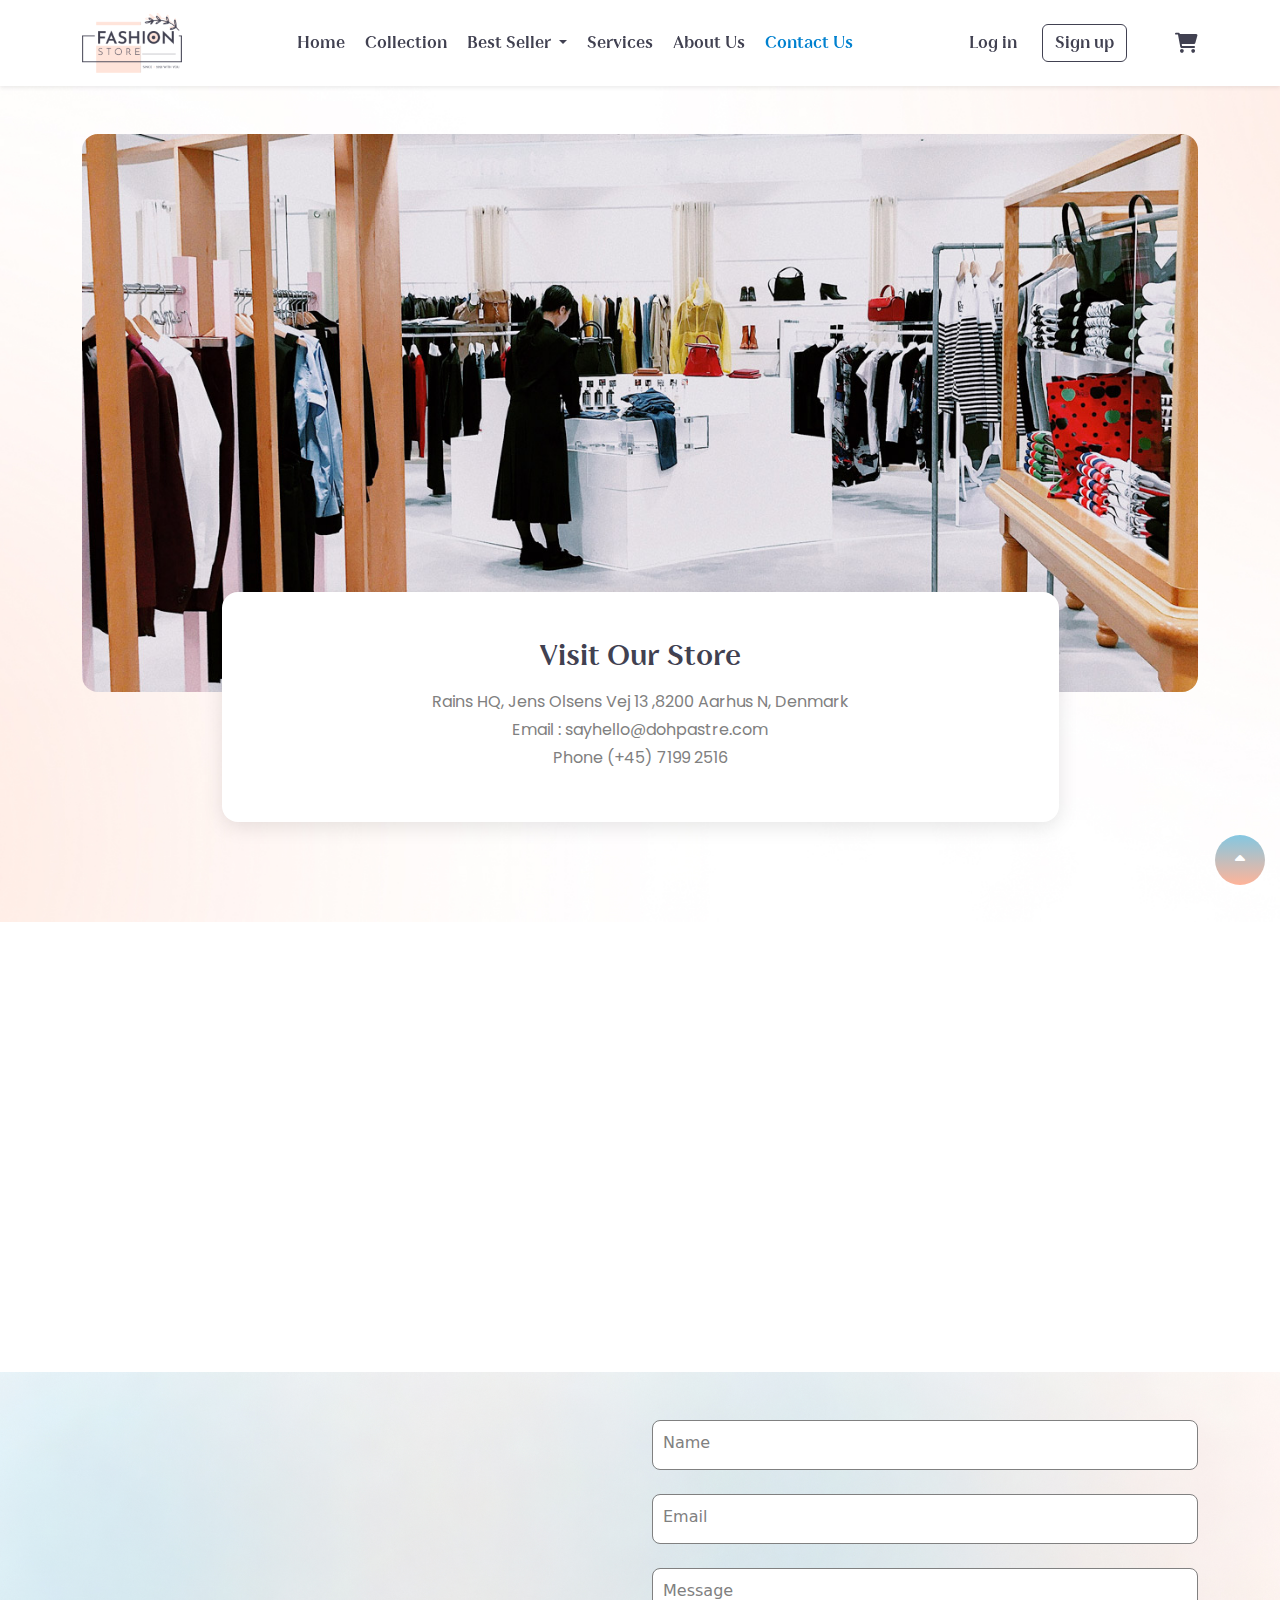
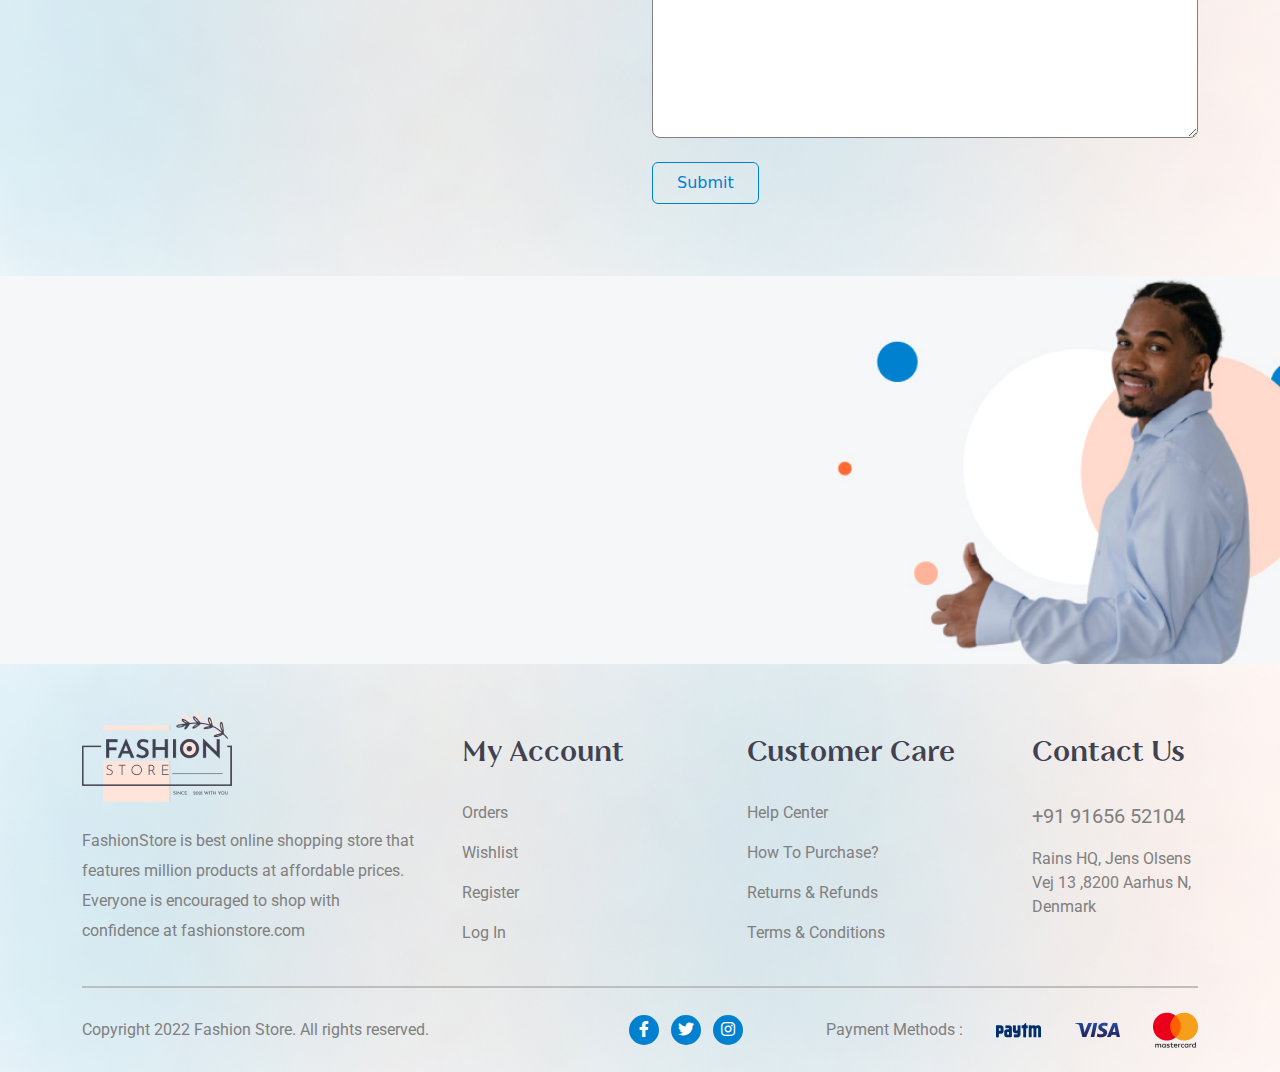
<file: Coding/contact.html>
<!DOCTYPE html>
<html lang="en">

<head>
    <meta charset="UTF-8">
    <meta http-equiv="X-UA-Compatible" content="IE=edge">
    <meta name="viewport" content="width=device-width, initial-scale=1.0">
    <link rel="icon" href="assets/images/icons8-coat-48.png" type="image/x-icon">
    <title>Fashion E-Commerce Website</title>

    <link rel="stylesheet" href="assets/css/animate.css">
    <link rel="stylesheet" href="assets/css/animate.min.css">
    <link rel="stylesheet" href="assets/css/style.css">
    <link rel="stylesheet" href="assets/css/bootstrap/bootstrap.min.css">
    <link rel="stylesheet" href="assets/css/owl.carousel.css">
    <link rel="stylesheet" href="assets/css/owl.theme.default.css">
    <link rel="stylesheet" href="assets/css/media.css">
    <link rel="stylesheet" href="assets/css/all.css">

</head>

<body>

    <!-- header start -->

    <header class="shadow-sm">
        <nav class="navbar navbar-expand-lg">
            <div class="container">
                <a class="navbar-brand" href="index.html">
                    <img src="assets/images/Fashion Store Logo 1.png" alt="" width="100px" class="wow animate__animated animate__zoomIn">
                </a>
                <button class="navbar-toggler border-0 p-0 shadow-none" type="button" data-bs-toggle="collapse"
                    data-bs-target="#navbarSupportedContent" aria-controls="navbarSupportedContent"
                    aria-expanded="false" aria-label="Toggle navigation">
                    <span class="navbar-toggler-icon"></span>
                </button>
                <div class="collapse navbar-collapse" id="navbarSupportedContent">
                    <ul class="navbar-nav mx-auto mb-2 mb-lg-0">
                        <li class="nav-item">
                            <a class="nav-link fs-6" href="index.html">Home</a>
                        </li>
                        <li class="nav-item">
                            <a class="nav-link fs-6" aria-current="page" href="collection.html">Collection</a>
                        </li>
                        <li class="nav-item dropdown">
                            <a class="nav-link dropdown-toggle fs-6" href="#" role="button" data-bs-toggle="dropdown"
                                aria-expanded="false">
                                Best Seller
                            </a>
                            <ul class="dropdown-menu">
                                <li><a class="dropdown-item fs-6" href="offer.html">Offer</a></li>
                                <li><a class="dropdown-item fs-6" href="winter.html">Winter Wear</a></li>
                                <li><a class="dropdown-item fs-6" href="sizechart.html">size-chart</a></li>
                            </ul>
                        </li>
                        <li class="nav-item">
                            <a class="nav-link fs-6" href="service.html">Services</a>
                        </li>
                        <li class="nav-item">
                            <a class="nav-link fs-6" href="about.html">About Us</a>
                        </li>
                        <li class="nav-item">
                            <a class="nav-link fs-6 active" href="contact.html">Contact Us</a>
                        </li>
                    </ul>
                    <div class="login-signup me-4 me-xl-5">
                        <button type="button" class="login-btn ps-3 " data-bs-toggle="modal"
                        data-bs-target="#staticBackdrop">
                        Log in
                    </button>
                        <button class="btn sign-up-btn ">Sign up</button>
                    </div>
                    <div class="header-social-icon d-flex ps-3 ps-lg-0 pt-3 pt-lg-0">
                        <i class="fa-solid fa-cart-shopping fs-5"></i>
                    </div>
                </div>
            </div>
        </nav>
    </header>

    <!-- header end -->

    <!-- visit our store start -->

    <section class="pt-4 pt-md-5 store">
        <div class="container">
            <div class="row justify-content-center">
                <div class="col-12 store_img">
                    <img src="assets/images/Tirth/store.jpg" class="img-fluid rounded-4  wow animate__animated animate__zoomIn" alt="visit_store">
                    <div class="address col-12 col-sm-12 col-md-9 rounded-4 my-4 my-md-0 p-3 p-md-3 p-lg-5 text-center wow animate__animated animate__flipInX">
                        <h3 class="mb-3">Visit Our Store</h3>
                        <p class="my-1">Rains HQ, Jens Olsens Vej 13 ,8200 Aarhus N, Denmark</p>
                        <p class="my-1">Email : sayhello@dohpastre.com</p>
                        <p class="my-1">Phone (+45) 7199 2516</p>
                    </div>
                </div>

            </div>
        </div>
    </section>

    <!-- visit our store end -->

    <!-- map start -->

    <section>
        <iframe
            src="https://www.google.com/maps/embed?pb=!1m18!1m12!1m3!1d3718.886729761297!2d72.87258221424898!3d21.2363397860369!2m3!1f0!2f0!3f0!3m2!1i1024!2i768!4f13.1!3m3!1m2!1s0x3be04f93d2e9ee6b%3A0x2874f99705a3aa5a!2sPlatinum%20Point!5e0!3m2!1sen!2sin!4v1671028784891!5m2!1sen!2sin"
            class="d-block" width="100%" height="450" style="border:0;" allowfullscreen="" loading="lazy"
            referrerpolicy="no-referrer-when-downgrade"></iframe>
    </section>

    <!-- map end -->

    <!-- contact form start -->

    <section class="Contact_Form pt-5 pt-md-5">
        <div class="container">
            <div class="row">
                <div class="col-md-6 content text-center text-md-start">
                    <div class="mb-4 wow animate__animated animate__bounceInLeft" data-wow-delay="0.1s">
                        <span class="d-block fw-normal mb-2 letter-space">DIG IN INTO</span>
                        <h2>STOP BY AND SAY HI!</h2>
                        <p>Est ut case om nium, minim grae ce sem per ne sit, dictasper secutinam in. Eos no veri
                            detracto vol ptatib us, et accu.</p>
                    </div>
                    <div class="wow animate__animated animate__bounceInLeft" data-wow-delay="0.2s">
                        <h3 class="mb-3">Contact Us</h3>
                        <p class="my-1">Simonkatu 1, 00100 Helsinki, Finland</p>
                        <p class="my-1">+1-202-555-0133</p>
                        <p class="my-1">haaken@qodeinteractive.com</p>
                    </div>
                    <div class="mt-3 mb-3 mb-md-0 wow animate__animated animate__bounceInLeft" data-wow-delay="0.3s">
                        <button class="icon"><i class="fa-brands fa-facebook-f"></i></button>
                        <button class="ms-2 icon"><i class="fa-brands fa-twitter"></i></button>
                        <button class="ms-2 icon"><i class="fa-brands fa-instagram"></i></button>
                    </div>
                </div>
                <div class="col-md-6 form">
                    <div class="form-floating mb-4">
                        <input type="email" class="form-control input border-gray shadow-none rounded-3"
                            id="floatingInput" placeholder="Name">
                        <label for="floatingInput" class="label">Name</label>
                    </div>
                    <div class="form-floating mb-4">
                        <input type="email" class="form-control input border-gray shadow-none rounded-3"
                            id="floatingInput" placeholder="Name">
                        <label for="floatingInput" class="label">Email</label>
                    </div>
                    <div class="form-floating mb-4">
                        <textarea class="form-control shadow-none border-gray rounded-3" placeholder="Message"
                            id="floatingTextarea"></textarea>
                        <label for="floatingTextarea" class="label">Message</label>
                    </div>
                    <button class="btn rounded-2 py-2 px-4">Submit</button>
                    <br><br><br><br>
                </div>
            </div>
        </div>
    </section>

    <!-- contact form end -->

    <!-- newsletter start -->

   
    <section class="newsletter py-3 py-md-5">
        <div class="container">
            <div class="row justify-content-start">
                <div class="col-12 col-sm-9 col-md-6 col-lg-5 pt-3 pt-md-5 pb-3 pb-md-3">
                    <h2 class="fs-1 fw-semibold  wow animate__animated animate__bounceInLeft" data-wow-delay="0.1s">
                        Subscribe Newsletter</h2>
                    <p class="py-2 py-md-3  wow animate__animated animate__bounceInLeft" data-wow-delay="0.2s">Subscribe
                        to our newsletter and receive 15% discount from your order.</p>
                    <div class="input-group mb-3 shadow-sm  wow animate__animated animate__bounceInLeft"
                        data-wow-delay="0.3s">
                        <input type="text" class="form-control border-0 shadow-none" placeholder="Email address"
                            aria-label="Recipient's username" aria-describedby="basic-addon2">
                        <span class="input-group-text px-4 text-light" id="basic-addon2">Subscribe</span>
                    </div>
                </div>
            </div>
        </div>
    </section>

    <!-- newsletter end -->

    <!-- footer start -->

    <footer class="pt-5">
        <div class="container">
            <div class="row align-items-start text-center text-lg-start">
                <div class="col-md-6 pb-3 pb-lg-4 col-lg-4 first">
                    <img src="assets/images/Fashion Store Logo 1.png" class="img-fluid pb-4" alt="logo">
                    <p class="pe-0 pe-xl-4">FashionStore is best online shopping store that features million products at
                        affordable prices. Everyone is encouraged to shop with confidence at fashionstore.com</p>
                </div>
                <div class="col-md-6 pb-3 pb-lg-4 col-lg-3">
                    <h3 class="fs-3 pb-3 pt-4">My Account</h3>
                    <div class="row">
                        <p class="m-0 py-2"><a href="#">Orders</a></p>
                        <p class="m-0 py-2"><a href="#">Wishlist</a></p>
                        <p class="m-0 py-2"><a href="#">Register</a></p>
                        <p class="m-0 py-2"><a href="#">Log In</a></p>
                    </div>
                </div>
                <div class="col-md-6 pb-3 pb-lg-4 col-lg-3">
                    <h3 class="fs-3 pb-3 pt-4">Customer Care</h3>
                    <div class="row">
                        <p class="m-0 py-2"><a href="#">Help Center</a></p>
                        <p class="m-0 py-2"><a href="#">How To Purchase?</a></p>
                        <p class="m-0 py-2"><a href="#">Returns & Refunds</a></p>
                        <p class="m-0 py-2"><a href="#">Terms & Conditions</a></p>
                    </div>
                </div>
                <div class="col-md-6 pb-3 pb-lg-4 col-lg-2">
                    <h3 class="fs-3 pb-3 pt-4">Contact Us</h3>
                    <div class="row">
                        <p class="m-0 py-2 fs-5"><a href="#">+91 91656 52104</a></p>
                        <p class="m-0 py-2"><a href="#">Rains HQ, Jens Olsens Vej 13 ,8200 Aarhus N, Denmark</p>
                    </div>
                </div>
                <div class="last col-md-12 py-4 d-flex flex-wrap align-items-center justify-content-center">
                    <div class="col-12 col-sm-12 col-md-6 col-lg-5 col-xl-5">
                        <p class="mb-2 mb-sm-3 mb-md-0">Copyright 2022 Fashion Store. All rights reserved.</p>
                    </div>
                    <div class="col-12 col-sm-12 col-md-12 col-lg-2 col-xl-3 order order-lg-1 order-2 text-center">
                        <button class="icon"><i class="fa-brands fa-facebook-f"></i></button>
                        <button class="ms-2 icon"><i class="fa-brands fa-twitter"></i></button>
                        <button class="ms-2 icon"><i class="fa-brands fa-instagram"></i></button>
                    </div>
                    <div
                        class="col-12 col-sm-8 col-md-6 col-lg-5 col-xl-4 d-sm-flex align-items-center align-items-md-start align-items-lg-center pb-3 pb-lg-0 order order-lg-2 order-1 justify-content-between">
                        <p class="m-0">Payment Methods :</p>
                        <div class="pb-2 pb-sm-0">
                            <img src="assets/images/Tirth/Paytm.png" alt="Payment">
                        </div>
                        <div class="pb-2 pb-sm-0">
                            <img src="assets/images/Tirth/Visa.png" alt="Visa">
                        </div>
                        <div class="pb-2 pb-sm-0">
                            <img src="assets/images/Tirth/Mastercard.png" alt="Master card">
                        </div>
                    </div>
                </div>
            </div>
        </div>
    </footer>

    <!-- footer end -->

    <!-- Modal -->
    
    <div class="modal-dialog modal-dialog-centered">
        <div class="modal fade" id="staticBackdrop" data-bs-backdrop="static" data-bs-keyboard="false" tabindex="-1"
            aria-labelledby="staticBackdropLabel" aria-hidden="true">
            <div class="modal-dialog">
                <div class="modal-content">
                    <div class="modal-header">
                        <h1 class="modal-title fs-5" id="staticBackdropLabel">Login</h1>
                        <button type="button" class="btn-close" data-bs-dismiss="modal" aria-label="Close"></button>
                    </div>
                    <div class="modal-body">
                        <form>
                            <div class="mb-3">
                                <label for="recipient-name" class="col-form-label text-dark">Email :</label>
                                <input type="text" class="form-control" id="recipient-name">
                            </div>
                            <div class="mb-3">
                                <label for="recipient-name" class="col-form-label text-dark">Password :</label>
                                <input type="text" class="form-control" id="recipient-name">
                            </div>
                            <!-- <div class="mb-3">
                                <label for="message-text" class="col-form-label">Message:</label>
                                <textarea class="form-control" id="message-text"></textarea>
                            </div> -->
                        </form>
                        <!-- <div class="text-center mt-3">
                            <button class="icon text-light"><i class="fa-brands fa-facebook-f"></i></button>
                            <button class="ms-2 icon text-light"><i class="fa-brands fa-twitter"></i></button>
                            <button class="ms-2 icon text-light"><i class="fa-brands fa-instagram"></i></button>
                        </div> -->
                    </div>
                    <div class="modal-footer">
                        <button type="button" class="btn" data-bs-dismiss="modal">Close</button>
                        <button type="button" class="btn">Log in</button>
                    </div>
                </div>
            </div>
        </div>
    </div>

    <button class="btn top"><i class="fa-solid fa-caret-up"></i></button>

    <script src="assets/js/jquery.min.js"></script>
    <script src="assets/js/bootstrap/bootstrap.bundle.min.js"></script>
    <script src="assets/js/owl.carousel.min.js"></script>
    <script src="assets/js/wow.min.js"></script>

    <script>
        new WOW().init();
    </script>

    <script>
        $('.landing-product-carousel').owlCarousel({
            loop: true,
            margin: 10,
            nav: true,
            responsive: {
                0: {
                    items: 1
                },
                500: {
                    items: 1
                },
                700: {
                    items: 1
                },
                1000: {
                    items: 1
                },

                1200: {
                    items: 1
                }
            }
        })
    </script>
    <script>
         $(document).ready(function () {

            $("header .navbar-toggler").click(function () {
                $("html").toggleClass("show");
            });
            $("button").click(function () {
                $("html,body").animate({ scrollTop: 0 }, 1);
            });

        });

        $(window).scroll(function () {
            if ($(this).scrollTop() >= 30) {
                $(".top").fadeIn(500);
            }
            else {
                $(".top").fadeOut(500);
            }
        }); 
    </script>

</body>

</html>
</file>
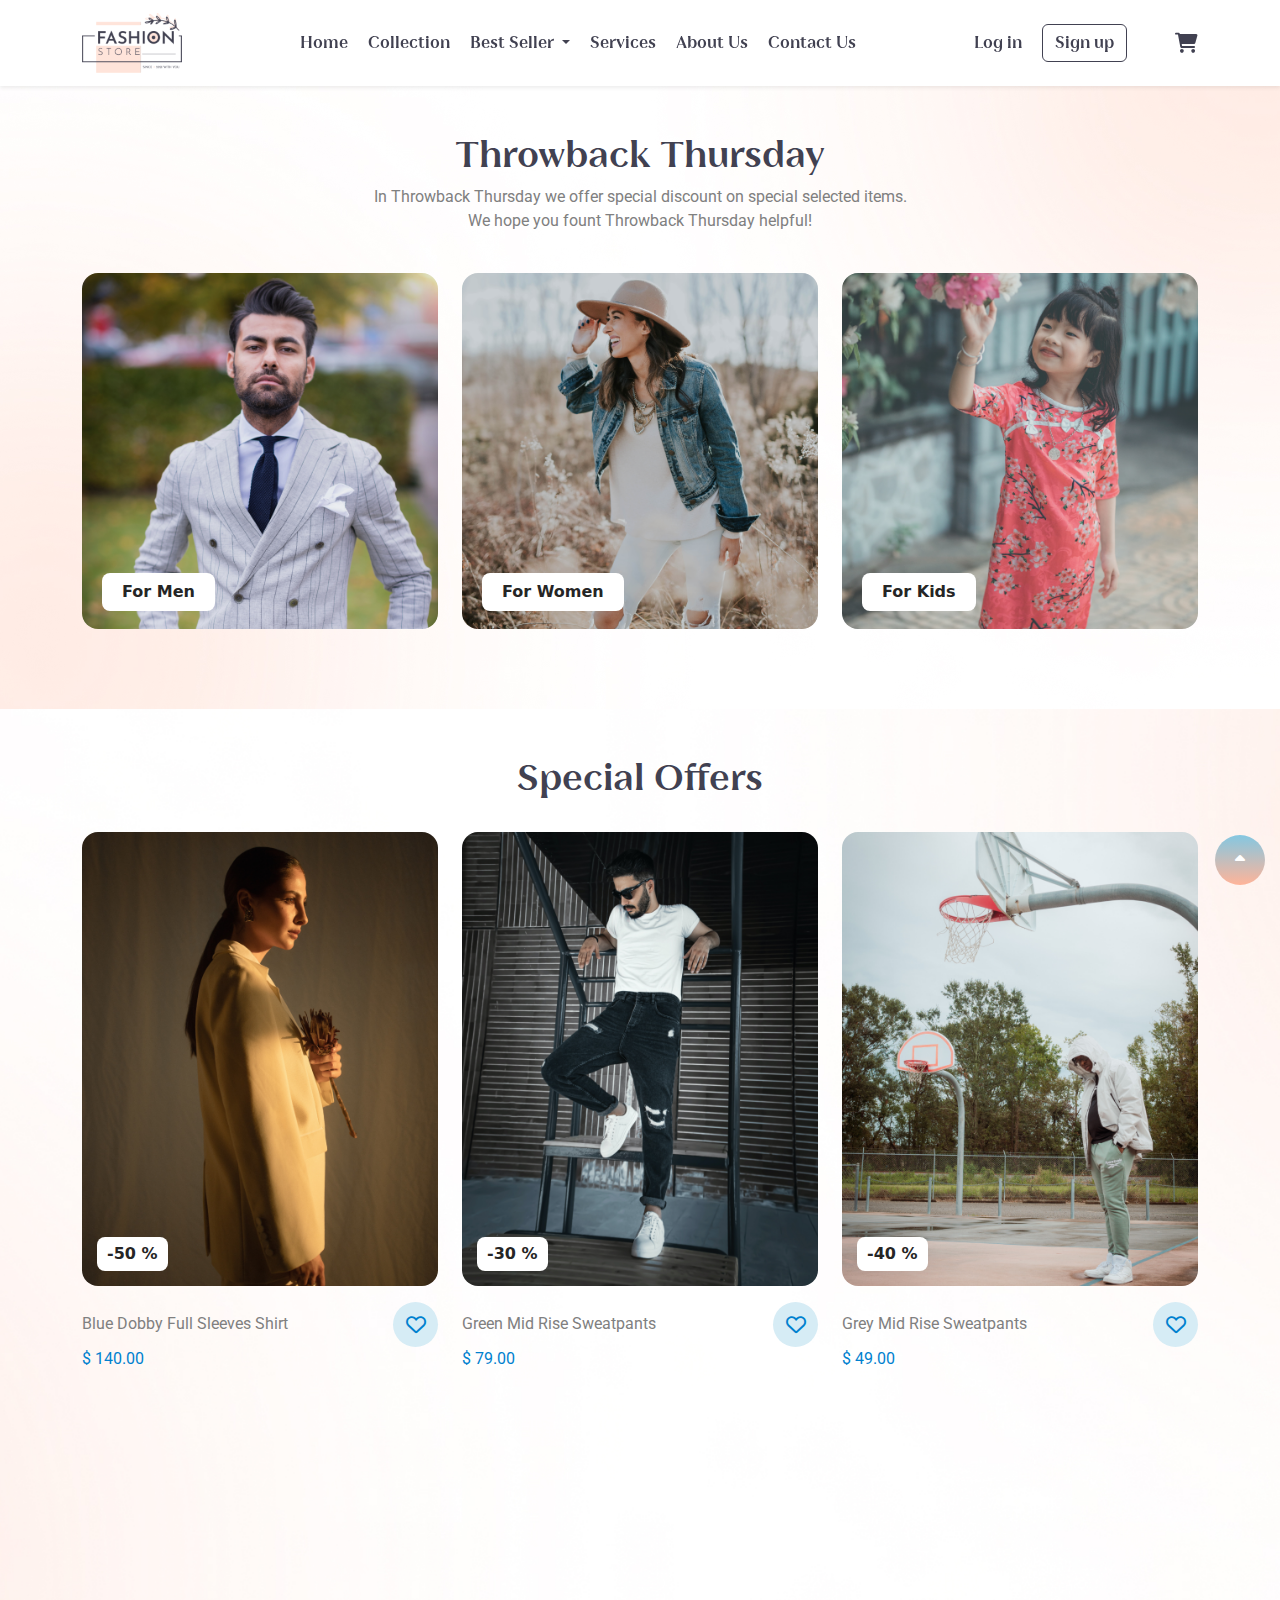
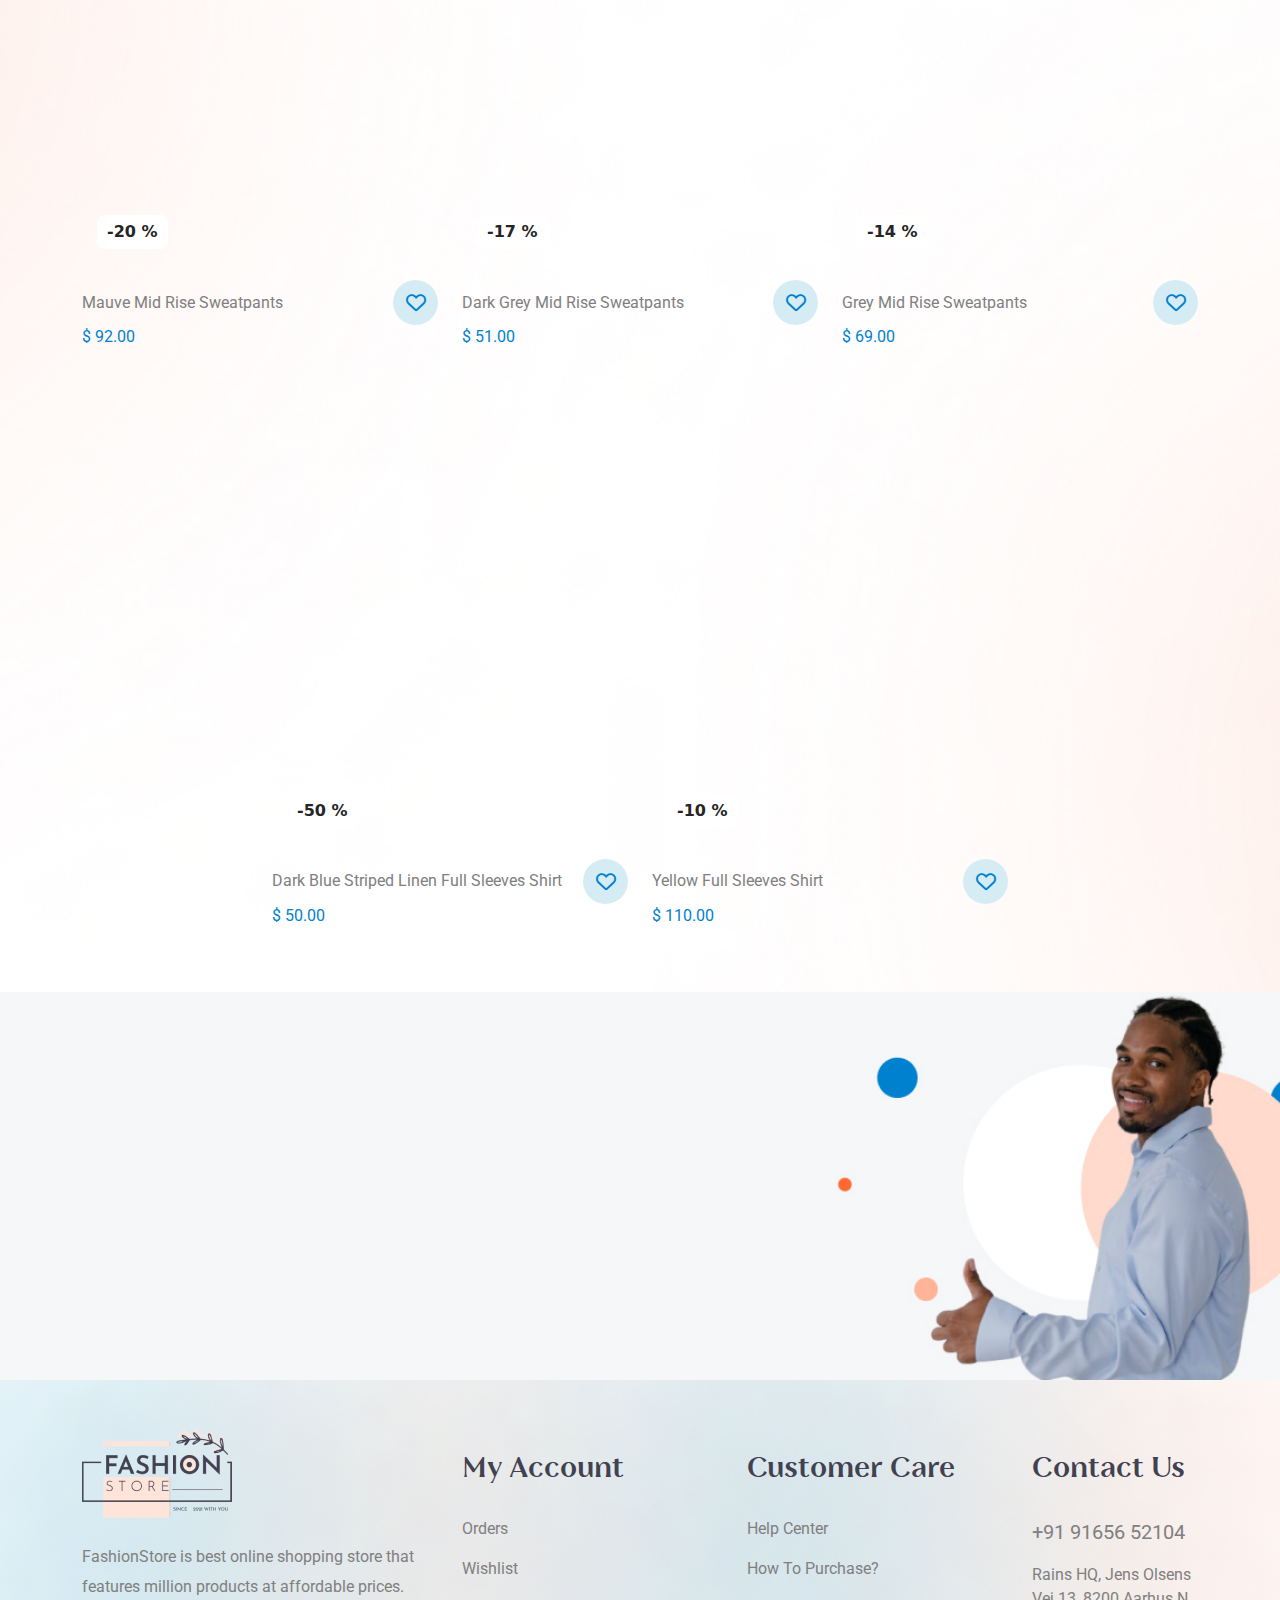
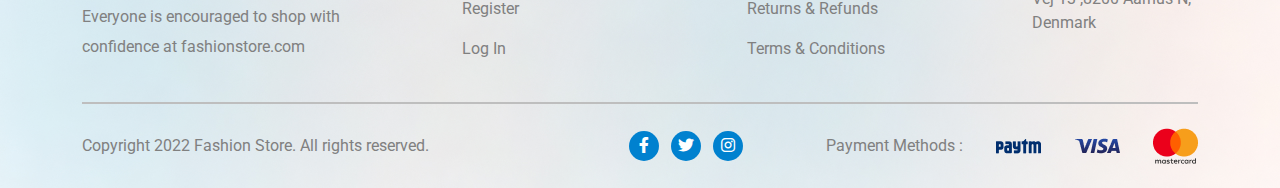
<file: Coding/offer.html>
<!DOCTYPE html>
<html lang="en">

<head>
    <meta charset="UTF-8">
    <meta http-equiv="X-UA-Compatible" content="IE=edge">
    <meta name="viewport" content="width=device-width, initial-scale=1.0">
    <link rel="icon" href="assets/images/icons8-coat-48.png" type="image/x-icon">
    <title>Fashion E-Commerce Website</title>

    <link rel="stylesheet" href="assets/css/animate.css">
    <link rel="stylesheet" href="assets/css/animate.min.css">
    <link rel="stylesheet" href="assets/css/style.css">
    <link rel="stylesheet" href="assets/css/bootstrap/bootstrap.min.css">
    <link rel="stylesheet" href="assets/css/owl.carousel.css">
    <link rel="stylesheet" href="assets/css/owl.theme.default.css">
    <link rel="stylesheet" href="assets/css/media.css">
    <link rel="stylesheet" href="assets/css/all.css">
    
</head>

<body>

    <!-- header start -->

    <header class="shadow-sm">
        <nav class="navbar navbar-expand-lg">
            <div class="container">
                <a class="navbar-brand" href="index.html">
                    <img src="assets/images/Fashion Store Logo 1.png" alt="" width="100px" class="wow animate__animated animate__zoomIn">
                </a>
                <button class="navbar-toggler border-0 shadow-none pe-0" type="button" data-bs-toggle="collapse"
                    data-bs-target="#navbarSupportedContent" aria-controls="navbarSupportedContent"
                    aria-expanded="false" aria-label="Toggle navigation">
                    <span class="navbar-toggler-icon"></span>
                </button>
                <div class="collapse navbar-collapse" id="navbarSupportedContent">
                    <ul class="navbar-nav mx-auto mb-2 mb-lg-0">
                        <li class="nav-item">
                            <a class="nav-link fs-6" aria-current="page" href="index.html">Home</a>
                        </li>
                        <li class="nav-item">
                            <a class="nav-link fs-6" href="collection.html">Collection</a>
                        </li>
                        <li class="nav-item dropdown">
                            <a class="nav-link dropdown-toggle fs-6" href="#" role="button" data-bs-toggle="dropdown"
                                aria-expanded="false">
                                Best Seller
                            </a>
                            <ul class="dropdown-menu">
                                <li><a class="dropdown-item fs-6 active" href="offer.html">Offer</a></li>
                                <li><a class="dropdown-item fs-6" href="winter.html">Winter Wear</a></li>
                                <li><a class="dropdown-item fs-6" href="sizechart.html">size-chart</a></li>
                            </ul>
                        </li>
                        <li class="nav-item">
                            <a class="nav-link fs-6" href="service.html">Services</a>
                        </li>
                        <li class="nav-item">
                            <a class="nav-link fs-6" href="about.html">About Us</a>
                        </li>
                        <li class="nav-item">
                            <a class="nav-link fs-6" href="contact.html">Contact Us</a>
                        </li>
                    </ul>
                    <div class="login-signup d-flex me-4 me-xl-5">
                        <button type="button" class="login-btn ps-3 " data-bs-toggle="modal"
                        data-bs-target="#staticBackdrop">
                        Log in
                    </button>
                        <button class="btn sign-up-btn order-1">Sign up</button>
                    </div>
                    <div class="header-social-icon d-flex ps-3 ps-lg-0 pt-3 pt-lg-0">
                        <i class="fa-solid fa-cart-shopping fs-5"></i>
                    </div>
                </div>
            </div>
        </nav>
    </header>


    <!-- header end -->

    <!-- throwback start -->

        <section class="throwback winter_wear our_collection py-3 py-sm-4 py-lg-5">
            <div class="container">
                <div class="row justify-content-center">
                    <div class="col-12 col-sm-9 col-md-10 col-lg-7 col-xl-6 text-center pt-4 pt-lg-0">
                        <h2>Throwback Thursday</h2>
                        <p class="w-100">In Throwback Thursday we offer special discount on special selected items.
                            We hope you fount Throwback Thursday helpful!</p>
                    </div>
                </div>
                <div class="row justify-content-center"> 
                    <div class="col-md-4 col-sm-6 col-6 pt-4 box text-center">
                        <div class="image  wow animate__animated animate__zoomIn" data-wow-delay="0.1s">
                            <img src="assets/images/Tirth/Image.png" class="rounded-4 img-fluid" alt="product" >
                            <div class="content py-3">
                                <button class="btn-6">For Men</button>
                            </div> 
                        </div>
                    </div>        
                    <div class="col-md-4 col-sm-6 col-6 pt-4 box text-center">
                        <div class="image wow animate__animated animate__zoomIn" data-wow-delay="0.2s">
                            <img src="assets/images/Tirth/Image (1).png" class="rounded-4 img-fluid " alt="product" >
                            <div class="content py-3">
                                <button class="btn-6">For Women</button>
                            </div>
                        </div>  
                    </div>
                    <div class="col-md-4 col-sm-6 col-6 pt-0 pt-md-4 box text-center">
                        <div class="image wow animate__animated animate__zoomIn" data-wow-delay="0.3s">
                            <img src="assets/images/Tirth/eeeedc.png" class="rounded-4 img-fluid " alt="product" >
                            <div class="content py-3">
                                <button class="btn-6">For Kids</button>
                            </div>
                        </div>   
                    </div>
                </div>
            </div>
        </section>

    <!-- throwback end -->

    <!-- special offer start -->

        <section class="special_offer tranding winter_wear py-3 py-sm-4 py-lg-5">
        <div class="container">
            <div class="row justify-content-center">
                <div class="col-12 col-md-9 text-center">
                    <h2>Special Offers</h2>
                </div>
            </div>
            <div class="row h-scroll justify-content-center"> 
                <div class="col-md-4 d-none d-sm-block d-md-none d-lg-block  col-6 pt-4 box">
                    <div class="row">
                        <div class="image col-12">
                            <img src="assets/images/Tirth/1 (1).png" class="rounded-4 img-fluid wow animate__animated animate__zoomIn" alt="product" data-wow-delay="0.1s">
                            <button class="btn-6">-50 %</button>
                        </div>
                        <div class="content py-3">
                            <div class="col-12 d-flex align-items-center justify-content-between">
                                <div class="col-md-10">
                                    <p class="m-0">Blue Dobby Full Sleeves Shirt</p>
                                </div>
                                <div class="col-md-2 d-none d-md-block icon text-center rounded-circle">
                                    <i class="fa-regular fa-heart fs-5"></i>
                                </div>
                            </div>
                            <div class="">
                                <a href="#" class="fw-normal">$ 140.00</a>
                            </div>
                        </div> 
                    </div>    
                </div>  
                <div class="col-md-4 col-6 pt-4 box">
                    <div class="row">
                        <div class="image">
                            <img src="assets/images/Tirth/1 (2).png" class="rounded-4 img-fluid wow animate__animated animate__zoomIn" alt="product" data-wow-delay="0.2s">
                            <button class="btn-6">-30 %</button>  
                        </div>
                        
                        <div class="content py-3">
                            <div class="col-12 d-flex align-items-center justify-content-between">
                                <div class="col-md-10">
                                    <p class="m-0">Green Mid Rise Sweatpants</p>
                                </div>
                                <div class="col-md-2 d-none d-md-block icon text-center rounded-circle">
                                    <i class="fa-regular fa-heart fs-5"></i>
                                </div>
                            </div>
                            <div class="">
                                <a href="#" class="fw-normal">$ 79.00</a>
                            </div>
                        </div>
                    </div>
                      
                </div> 
                <div class="col-md-4 col-6 d-none d-sm-block d-md-block d-lg-block  pt-4 box">
                    <div class="row">
                        <div class="image">
                            <img src="assets/images/Tirth/1 (3).png" class="rounded-4 img-fluid wow animate__animated animate__zoomIn" alt="product" data-wow-delay="0.3s">
                            <button class="btn-6">-40 %</button>
                        </div>
                        
                        <div class="content py-3">
                            <div class="col-12 d-flex align-items-center justify-content-between">
                                <div class="col-md-10">
                                    <p class="m-0">Grey Mid Rise Sweatpants</p>
                                </div>
                                <div class="col-md-2 d-none d-md-block icon text-center rounded-circle">
                                    <i class="fa-regular fa-heart fs-5"></i>
                                </div>
                            </div>
                            <div class="">
                                <a href="#" class="fw-normal">$ 49.00</a>
                            </div>
                        </div>
                    </div>
                      
                </div> 
                <div class="col-md-4 d-none d-sm-block d-md-block d-lg-block  col-6 pt-4 box">
                    <div class="row">
                        <div class="image">
                            <img src="assets/images/Tirth/1 (4).png" class="rounded-4 img-fluid wow animate__animated animate__zoomIn" alt="product" data-wow-delay="0.1s">
                            <button class="btn-6">-20 %</button>
                        </div>
                        
                        <div class="content py-3">
                            <div class="col-12 d-flex align-items-center justify-content-between">
                                <div class="col-md-10">
                                    <p class="m-0">Mauve Mid Rise Sweatpants</p>
                                </div>
                                <div class="col-md-2 d-none d-md-block icon text-center rounded-circle">
                                    <i class="fa-regular fa-heart fs-5"></i>
                                </div>
                            </div>
                            <div class="">
                                <a href="#" class="fw-normal">$ 92.00</a>
                            </div>
                        </div> 
                    </div>
                     
                </div> 
                <div class="col-md-4 d-none d-sm-block d-md-block d-lg-block   col-6 pt-4 box">
                    <div class="row">
                        <div class="image">
                            <img src="assets/images/Tirth/1 (6).png" class="rounded-4 img-fluid wow animate__animated animate__zoomIn" alt="product" data-wow-delay="0.2s">
                            <button class="btn-6">-17 %</button>
                        </div>
                        
                        <div class="content py-3">
                            <div class="col-12 d-flex align-items-center justify-content-between">
                                <div class="col-md-10">
                                    <p class="m-0">Dark Grey Mid Rise Sweatpants</p>
                                </div>
                                <div class="col-md-2 d-none d-md-block icon text-center rounded-circle">
                                    <i class="fa-regular fa-heart fs-5"></i>
                                </div>
                            </div>
                            <div class="">
                                <a href="#" class="fw-normal">$ 51.00</a>
                            </div>
                        </div> 
                    </div>
                     
                </div> 
                <div class="col-md-4 col-6 pt-4 box">
                    <div class="row">
                        <div class="image">
                            <img src="assets/images/Tirth/1-7.png" class="rounded-4 img-fluid wow animate__animated animate__zoomIn" alt="product" data-wow-delay="0.3s">
                            <button class="btn-6">-14 %</button>
                        </div>
                        
                        <div class="content py-3">
                            <div class="col-12 d-flex align-items-center justify-content-between">
                                <div class="col-md-10">
                                    <p class="m-0">Grey Mid Rise Sweatpants</p>
                                </div>
                                <div class="col-md-2  d-none d-md-block icon text-center rounded-circle">
                                    <i class="fa-regular fa-heart fs-5"></i>
                                </div>
                            </div>
                            <div class="">
                                <a href="#" class="fw-normal">$ 69.00</a>
                            </div>
                        </div>
                    </div>
                      
                </div>  
                <div class="col-md-4 col-6 pt-4 box">
                    <div class="row">
                        <div class="image">
                            <img src="assets/images/Tirth/1-8.png" class="rounded-4 img-fluid wow animate__animated animate__zoomIn" alt="product" data-wow-delay="0.1s">
                            <button class="btn-6">-50 %</button>
                        </div>
                        
                        <div class="content py-3">
                            <div class="col-12 d-flex align-items-center justify-content-between">
                                <div class="col-md-10">
                                    <p class="m-0">Dark Blue Striped Linen Full Sleeves Shirt</p>
                                </div>
                                <div class="col-md-2  d-none d-md-block icon text-center rounded-circle">
                                    <i class="fa-regular fa-heart fs-5"></i>
                                </div>
                            </div>
                            <div class="">
                                <a href="#" class="fw-normal">$ 50.00</a>
                            </div>
                        </div>
                    </div>
                      
                </div>  
                <div class="col-md-4 col-6 pt-4 box">
                    <div class="row">
                        <div class="image">
                            <img src="assets/images/Tirth/1-9.png" class="rounded-4 img-fluid wow animate__animated animate__zoomIn" alt="product" data-wow-delay="0.2s">
                            <button class="btn-6">-10 %</button>
                        </div>
                        
                        <div class="content py-3">
                            <div class="col-12 d-flex align-items-center justify-content-between">
                                <div class="col-md-10">
                                    <p class="m-0">Yellow Full Sleeves Shirt</p>
                                </div>
                                <div class="col-md-2  d-none d-md-block icon text-center rounded-circle">
                                    <i class="fa-regular fa-heart fs-5"></i>
                                </div>
                            </div>
                            <div class="">
                                <a href="#" class="fw-normal">$ 110.00</a>
                            </div>
                        </div>
                    </div>
                      
                </div>        
            </div>
        </div>
        </section>

    <!-- special offer end -->

    <!-- newsletter start -->

    <section class="newsletter py-3 py-md-5">
        <div class="container">
            <div class="row justify-content-start">
                <div class="col-12 col-sm-9 col-md-6 col-lg-5 pt-3 pt-md-5 pb-3 pb-md-3">
                    <h2 class="fs-1 fw-semibold  wow animate__animated animate__bounceInLeft" data-wow-delay="0.1s">Subscribe Newsletter</h2>
                    <p class="py-2 py-md-3  wow animate__animated animate__bounceInLeft" data-wow-delay="0.2s">Subscribe to our newsletter and receive 15% discount from your order.</p>
                    <div class="input-group mb-3 shadow-sm  wow animate__animated animate__bounceInLeft" data-wow-delay="0.3s">
                        <input type="text" class="form-control border-0 shadow-none" placeholder="Email address"
                            aria-label="Recipient's username" aria-describedby="basic-addon2">
                        <span class="input-group-text px-4 text-light" id="basic-addon2">Subscribe</span>
                    </div>
                </div>
            </div>
        </div>
    </section>

    <!-- newsletter end -->

    <!-- footer start -->

    <footer class="pt-5">
        <div class="container">
            <div class="row align-items-start text-center text-lg-start">
                <div class="col-md-6 pb-3 pb-lg-4 col-lg-4 first">
                    <img src="assets/images/Fashion Store Logo 1.png" class="img-fluid pb-4" alt="logo">
                    <p class="pe-0 pe-xl-4">FashionStore is best online shopping store that features million products at
                        affordable prices. Everyone is encouraged to shop with confidence at fashionstore.com</p>
                </div>
                <div class="col-md-6 pb-3 pb-lg-4 col-lg-3">
                    <h3 class="fs-3 pb-3 pt-4">My Account</h3>
                    <div class="row">
                        <p class="m-0 py-2"><a href="#">Orders</a></p>
                        <p class="m-0 py-2"><a href="#">Wishlist</a></p>
                        <p class="m-0 py-2"><a href="#">Register</a></p>
                        <p class="m-0 py-2"><a href="#">Log In</a></p>
                    </div>
                </div>
                <div class="col-md-6 pb-3 pb-lg-4 col-lg-3">
                    <h3 class="fs-3 pb-3 pt-4">Customer Care</h3>
                    <div class="row">
                        <p class="m-0 py-2"><a href="#">Help Center</a></p>
                        <p class="m-0 py-2"><a href="#">How To Purchase?</a></p>
                        <p class="m-0 py-2"><a href="#">Returns & Refunds</a></p>
                        <p class="m-0 py-2"><a href="#">Terms & Conditions</a></p>
                    </div>
                </div>
                <div class="col-md-6 pb-3 pb-lg-4 col-lg-2">
                    <h3 class="fs-3 pb-3 pt-4">Contact Us</h3>
                    <div class="row">
                        <p class="m-0 py-2 fs-5"><a href="#">+91 91656 52104</a></p>
                        <p class="m-0 py-2"><a href="#">Rains HQ, Jens Olsens Vej 13 ,8200 Aarhus N, Denmark</p>
                    </div>
                </div>
                <div class="last col-md-12 py-4 d-flex flex-wrap align-items-center justify-content-center">
                    <div class="col-12 col-sm-12 col-md-6 col-lg-5 col-xl-5">
                        <p class="mb-2 mb-sm-3 mb-md-0">Copyright 2022 Fashion Store. All rights reserved.</p>
                    </div>
                    <div class="col-12 col-sm-12 col-md-12 col-lg-2 col-xl-3 order order-lg-1 order-2 text-center">
                        <button class="icon"><i class="fa-brands fa-facebook-f"></i></button>
                        <button class="ms-2 icon"><i class="fa-brands fa-twitter"></i></button>
                        <button class="ms-2 icon"><i class="fa-brands fa-instagram"></i></button>
                    </div>
                    <div
                        class="col-12 col-sm-8 col-md-6 col-lg-5 col-xl-4 d-sm-flex align-items-center align-items-md-start align-items-lg-center pb-3 pb-lg-0 order order-lg-2 order-1 justify-content-between">
                        <p class="m-0">Payment Methods :</p>
                        <div class="pb-2 pb-sm-0">
                            <img src="assets/images/Tirth/Paytm.png" alt="Payment">
                        </div>
                        <div class="pb-2 pb-sm-0">
                            <img src="assets/images/Tirth/Visa.png" alt="Visa">
                        </div>
                        <div class="pb-2 pb-sm-0">
                            <img src="assets/images/Tirth/Mastercard.png" alt="Master card">
                        </div>
                    </div>
                </div>
            </div>
        </div>
    </footer>
    
    <!-- footer end -->

    <!-- Modal -->
    
    <div class="modal-dialog modal-dialog-centered">
        <div class="modal fade" id="staticBackdrop" data-bs-backdrop="static" data-bs-keyboard="false" tabindex="-1"
            aria-labelledby="staticBackdropLabel" aria-hidden="true">
            <div class="modal-dialog">
                <div class="modal-content">
                    <div class="modal-header">
                        <h1 class="modal-title fs-5" id="staticBackdropLabel">Login</h1>
                        <button type="button" class="btn-close" data-bs-dismiss="modal" aria-label="Close"></button>
                    </div>
                    <div class="modal-body">
                        <form>
                            <div class="mb-3">
                                <label for="recipient-name" class="col-form-label text-dark">Email :</label>
                                <input type="text" class="form-control" id="recipient-name">
                            </div>
                            <div class="mb-3">
                                <label for="recipient-name" class="col-form-label text-dark">Password :</label>
                                <input type="text" class="form-control" id="recipient-name">
                            </div>
                            <!-- <div class="mb-3">
                                <label for="message-text" class="col-form-label">Message:</label>
                                <textarea class="form-control" id="message-text"></textarea>
                            </div> -->
                        </form>
                        <!-- <div class="text-center mt-3">
                            <button class="icon text-light"><i class="fa-brands fa-facebook-f"></i></button>
                            <button class="ms-2 icon text-light"><i class="fa-brands fa-twitter"></i></button>
                            <button class="ms-2 icon text-light"><i class="fa-brands fa-instagram"></i></button>
                        </div> -->
                    </div>
                    <div class="modal-footer">
                        <button type="button" class="btn" data-bs-dismiss="modal">Close</button>
                        <button type="button" class="btn">Log in</button>
                    </div>
                </div>
            </div>
        </div>
    </div>

    <button class="btn top"><i class="fa-solid fa-caret-up"></i></button>

    <script src="assets/js/jquery.min.js"></script>
    <script src="assets/js/bootstrap/bootstrap.bundle.min.js"></script>
    <script src="assets/js/owl.carousel.min.js"></script>
    <script src="assets/js/wow.min.js"></script>

    <script>
        new WOW().init();
    </script>

    <script>
        $('.landing-product-carousel').owlCarousel({
            loop: true,
            margin: 10,
            nav: true,
            responsive: {
                0: {
                    items: 1
                },
                500: {
                    items: 1
                },
                700: {
                    items: 1
                },
                1000: {
                    items: 1
                },

                1200: {
                    items: 1
                }
            }
        })
    </script>
    <script>
         $(document).ready(function () {

            $("header .navbar-toggler").click(function () {
                $("html").toggleClass("show");
            });
            $("button").click(function () {
                $("html,body").animate({ scrollTop: 0 }, 1);
            });

        });

        $(window).scroll(function () {
            if ($(this).scrollTop() >= 30) {
                $(".top").fadeIn(500);
            }
            else {
                $(".top").fadeOut(500);
            }
        }); 
    </script>

</body>

</html>
</file>
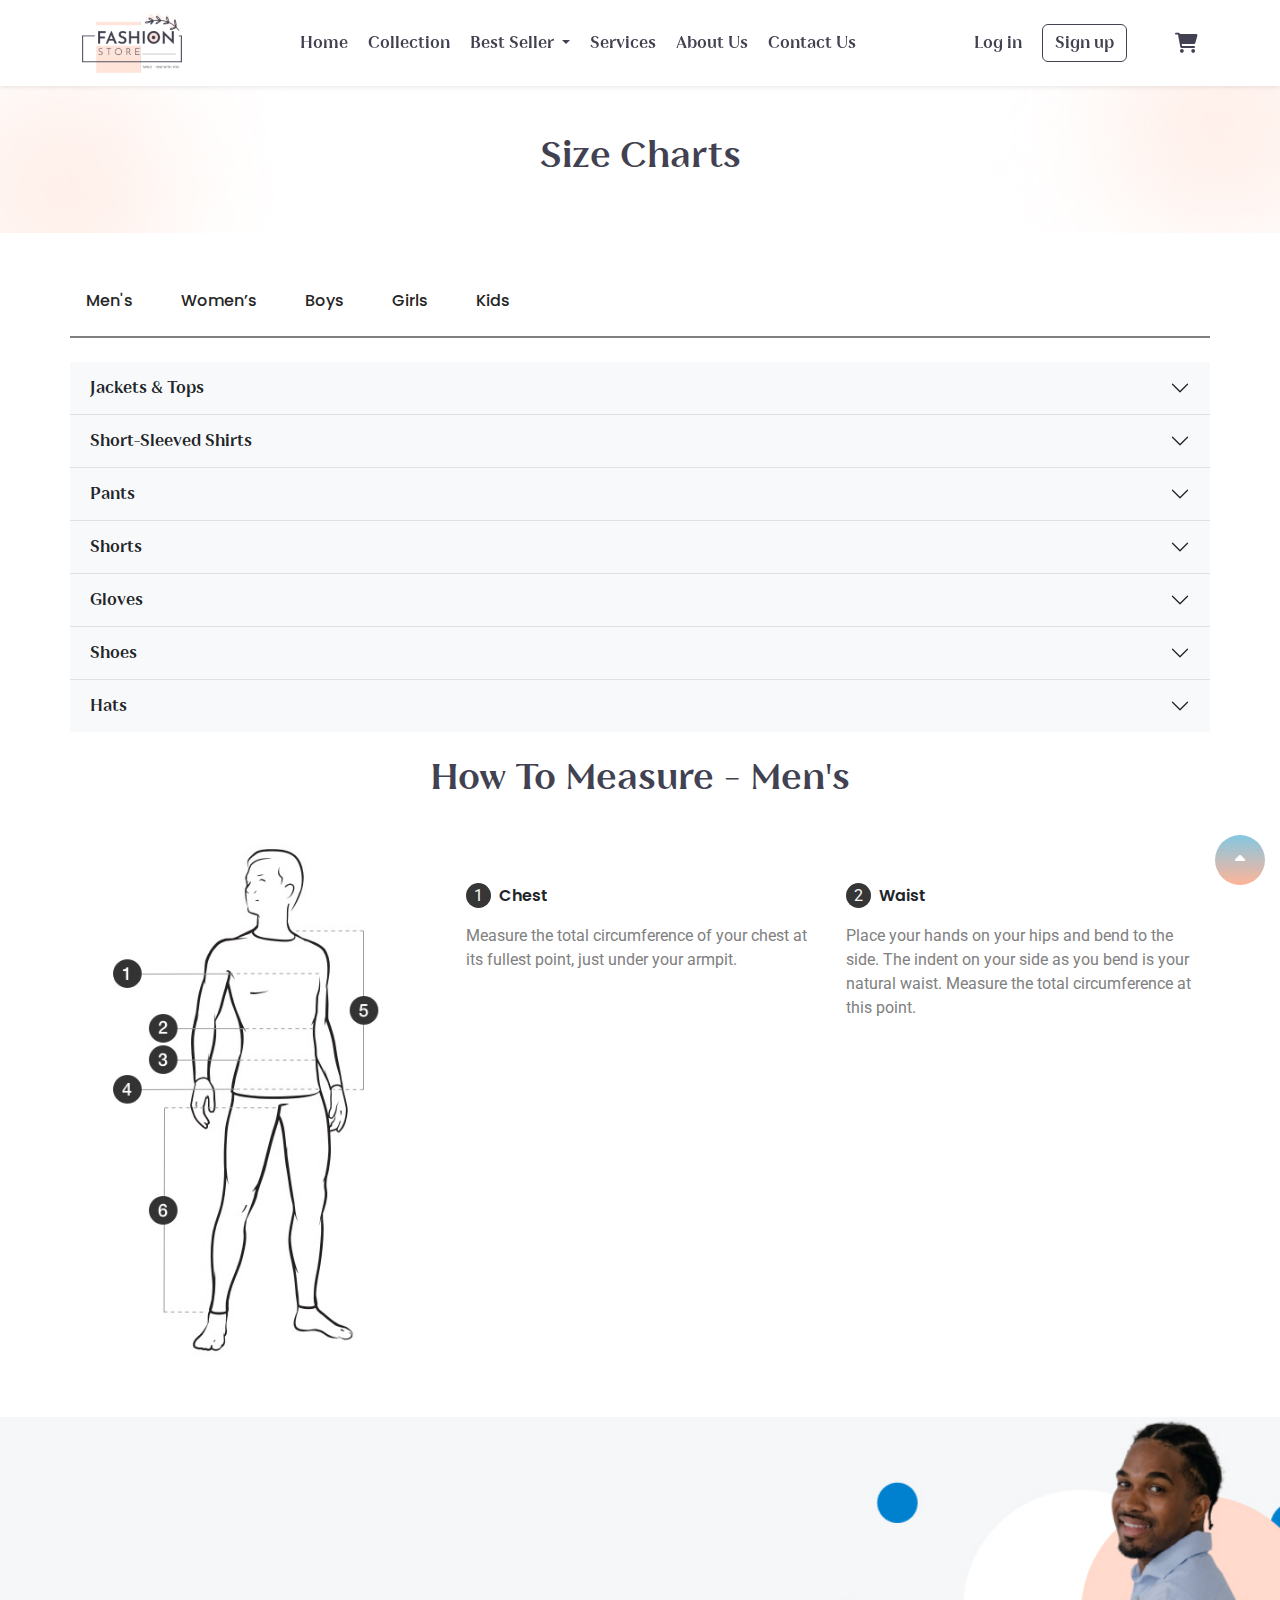
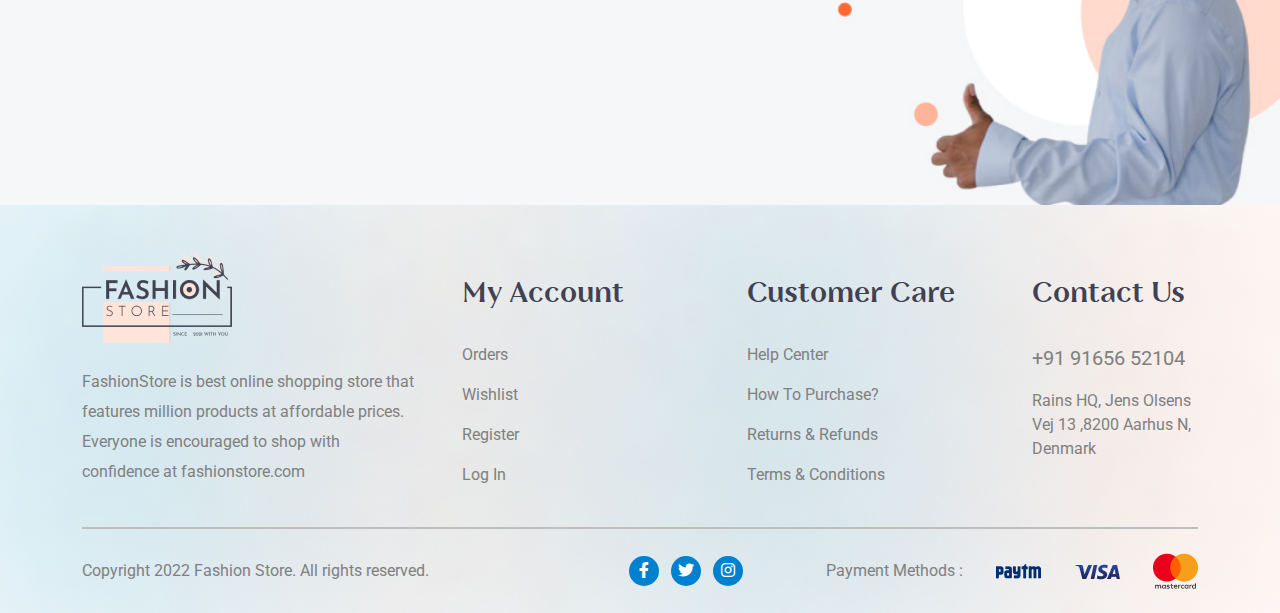
<file: Coding/sizechart.html>
<!DOCTYPE html>
<html lang="en">

<head>
    <meta charset="UTF-8">
    <meta http-equiv="X-UA-Compatible" content="IE=edge">
    <meta name="viewport" content="width=device-width, initial-scale=1.0">
    <link rel="icon" href="assets/images/icons8-coat-48.png" type="image/x-icon">
    <title>Fashion E-Commerce Website</title>

    <link rel="stylesheet" href="assets/css/animate.css">
    <link rel="stylesheet" href="assets/css/animate.min.css">
    <link rel="stylesheet" href="assets/css/style.css">
    <link rel="stylesheet" href="assets/css/bootstrap/bootstrap.min.css">
    <link rel="stylesheet" href="assets/css/owl.carousel.css">
    <link rel="stylesheet" href="assets/css/owl.theme.default.css">
    <link rel="stylesheet" href="assets/css/media.css">
    <link rel="stylesheet" href="assets/css/all.css">
    
</head>

<body>

    <!-- header start -->

    <header class="shadow-sm">
      <nav class="navbar navbar-expand-lg">
          <div class="container">
              <a class="navbar-brand" href="index.html">
                  <img src="assets/images/Fashion Store Logo 1.png" alt="" width="100px" class="wow animate__animated animate__zoomIn">
              </a>
              <button class="navbar-toggler border-0 shadow-none pe-0" type="button" data-bs-toggle="collapse"
                  data-bs-target="#navbarSupportedContent" aria-controls="navbarSupportedContent"
                  aria-expanded="false" aria-label="Toggle navigation">
                  <span class="navbar-toggler-icon"></span>
              </button>
              <div class="collapse navbar-collapse" id="navbarSupportedContent">
                  <ul class="navbar-nav mx-auto mb-2 mb-lg-0">
                      <li class="nav-item">
                          <a class="nav-link fs-6" aria-current="page" href="index.html">Home</a>
                      </li>
                      <li class="nav-item">
                          <a class="nav-link fs-6" href="collection.html">Collection</a>
                      </li>
                      <li class="nav-item dropdown">
                          <a class="nav-link dropdown-toggle fs-6" href="#" role="button" data-bs-toggle="dropdown"
                              aria-expanded="false">
                              Best Seller
                          </a>
                          <ul class="dropdown-menu">
                              <li><a class="dropdown-item fs-6" href="offer.html">Offer</a></li>
                              <li><a class="dropdown-item fs-6" href="winter.html">Winter Wear</a></li>
                              <li><a class="dropdown-item fs-6 active" href="sizechart.html">size-chart</a></li>
                          </ul>
                      </li>
                      <li class="nav-item">
                          <a class="nav-link fs-6" href="service.html">Services</a>
                      </li>
                      <li class="nav-item">
                          <a class="nav-link fs-6" href="about.html">About Us</a>
                      </li>
                      <li class="nav-item">
                          <a class="nav-link fs-6" href="contact.html">Contact Us</a>
                      </li>
                  </ul>
                  <div class="login-signup d-flex me-4 me-xl-5">
                    <button type="button" class="login-btn ps-3 " data-bs-toggle="modal"
                    data-bs-target="#staticBackdrop">
                    Log in
                </button>
                    <button class="btn sign-up-btn order-1">Sign up</button>
                  </div>
                  <div class="header-social-icon d-flex ps-3 ps-lg-0 pt-3 pt-lg-0">
                      <i class="fa-solid fa-cart-shopping fs-5"></i>
                  </div>
              </div>
          </div>
      </nav>
    </header>

    <!-- header end -->

    <!-- breadcrumbs start -->

    <section class="breadcrumbs py-4 py-md-5 overflow-hidden">
        <div class="container">
            <div class="row">
                <div class="col-12 text-center">
                    <h2>Size Charts</h2>
                </div>
            </div>
        </div>
    </section>

<!-- breadcrumbs end -->

<!-- chart start -->

    <section class="chart pt-0 pt-md-5 overflow-hidden">
        <div class="container">
            <div class="row">
                <ul class="nav nav-pills d-flex flex-wrap justify-content-center justify-content-md-start border-0 pb-0 col-12 gap-3" id="pills-tab" role="tablist">
                    <li class="nav-item" role="presentation">
                      <button class="nav-link active" id="pills-home-tab" data-bs-toggle="pill" data-bs-target="#pills-home" type="button" role="tab" aria-controls="pills-home" aria-selected="true">Men's</button>
                    </li>
                    <li class="nav-item" role="presentation">
                      <button class="nav-link" id="pills-profile-tab" data-bs-toggle="pill" data-bs-target="#pills-profile" type="button" role="tab" aria-controls="pills-profile" aria-selected="false">Women’s</button>
                    </li>
                    <li class="nav-item" role="presentation">
                      <button class="nav-link" id="pills-contact-tab" data-bs-toggle="pill" data-bs-target="#pills-contact" type="button" role="tab" aria-controls="pills-contact" aria-selected="false">Boys</button>
                    </li>
                    <li class="nav-item" role="presentation">
                        <button class="nav-link" id="pills-Girls-tab" data-bs-toggle="pill" data-bs-target="#pills-Girls" type="button" role="tab" aria-controls="pills-Girls" aria-selected="false">Girls</button>
                    </li>
                    <li class="nav-item" role="presentation">
                        <button class="nav-link" id="pills-Kids-tab" data-bs-toggle="pill" data-bs-target="#pills-Kids" type="button" role="tab" aria-controls="pills-Kids" aria-selected="false">Kids</button>
                    </li>
                </ul>
                  <div class="tab-content px-0 pt-4" id="pills-tabContent">

                    <div class="tab-pane fade show active" id="pills-home" role="tabpanel" aria-labelledby="pills-home-tab" tabindex="0">

                        <div class="accordion accordion-flush" id="accordionFlushExample">
                            <div class="accordion-item">
                              <h2 class="accordion-header" id="flush-headingOne">
                                <button class="accordion-button collapsed bg-light shadow-none" type="button" data-bs-toggle="collapse" data-bs-target="#flush-collapseOne" aria-expanded="false" aria-controls="flush-collapseOne">
                                    Jackets & Tops
                                </button>
                              </h2>
                              <div id="flush-collapseOne" class="accordion-collapse collapse" aria-labelledby="flush-headingOne" data-bs-parent="#accordionFlushExample">
                                <div class="accordion-body">
                                    <div class="table-responsive">
                                        <table class="table table-bordered">
                                        <tbody>
                                          <tr>
                                            <td scope="row">Size</td>
                                            <td>XSS</td>
                                            <td>XS</td>
                                            <td>S</td>
                                            <td>M</td>
                                            <td>L</td>
                                            <td>XL</td>
                                          </tr>
                                          <tr>
                                            <td scope="row">Chest(in.)</td>
                                            <td>28.1 - 31.5</td>
                                            <td>31.5 - 35</td>
                                            <td>35 - 37.5</td>
                                            <td>37.5 - 41</td>
                                            <td>41 - 44</td>
                                            <td>44 - 48.5</td>
                                          </tr>
                                          <tr>
                                            <td scope="row">Waist(in.)</td>
                                            <td>22.5 - 22.5</td>
                                            <td>25.5 - 29</td>
                                            <td>29 - 32</td>
                                            <td>32 - 35</td>
                                            <td>35 - 38</td>
                                            <td>38 - 43</td>
                                          </tr>
                                          <tr>
                                            <td scope="row">Hip(in.)</td>
                                            <td>28.5 - 31.5</td>
                                            <td>31.5 - 35</td>
                                            <td>35 - 37.5</td>
                                            <td>37.5 - 41</td>
                                            <td>41 - 44</td>
                                            <td>44 - 47</td>
                                          </tr>
                                          <tr>
                                            <td scope="row">Height(in.)</td>
                                            <td>4'0" - 5'7"</td>
                                            <td>5'7" - 6'0"</td>
                                            <td>5'7" - 6'0"</td>
                                            <td>5'7" - 6'0"</td>
                                            <td>5'7" - 6'0"</td>
                                            <td>5'7" - 6'0"</td>
                                          </tr>
                                        </tbody>
                                        </table>
                                    </div>
                                </div>
                              </div>
                            </div>
                            <div class="accordion-item">
                              <h2 class="accordion-header" id="flush-headingTwo">
                                <button class="accordion-button collapsed bg-light shadow-none" type="button" data-bs-toggle="collapse" data-bs-target="#flush-collapseTwo" aria-expanded="false" aria-controls="flush-collapseTwo">
                                    Short-Sleeved Shirts
                                </button>
                              </h2>
                              <div id="flush-collapseTwo" class="accordion-collapse collapse" aria-labelledby="flush-headingTwo" data-bs-parent="#accordionFlushExample">
                                <div class="accordion-body">
                                    <div class="table-responsive">
                                        <table class="table table-bordered">
                                        <tbody>
                                          <tr>
                                            <td scope="row">Size</td>
                                            <td>XSS</td>
                                            <td>XS</td>
                                            <td>S</td>
                                            <td>M</td>
                                            <td>L</td>
                                            <td>XL</td>
                                          </tr>
                                          <tr>
                                            <td scope="row">Chest(in.)</td>
                                            <td>28.1 - 31.5</td>
                                            <td>31.5 - 35</td>
                                            <td>35 - 37.5</td>
                                            <td>37.5 - 41</td>
                                            <td>41 - 44</td>
                                            <td>44 - 48.5</td>
                                          </tr>
                                          <tr>
                                            <td scope="row">Waist(in.)</td>
                                            <td>22.5 - 22.5</td>
                                            <td>25.5 - 29</td>
                                            <td>29 - 32</td>
                                            <td>32 - 35</td>
                                            <td>35 - 38</td>
                                            <td>38 - 43</td>
                                          </tr>
                                          <tr>
                                            <td scope="row">Hip(in.)</td>
                                            <td>28.5 - 31.5</td>
                                            <td>31.5 - 35</td>
                                            <td>35 - 37.5</td>
                                            <td>37.5 - 41</td>
                                            <td>41 - 44</td>
                                            <td>44 - 47</td>
                                          </tr>
                                          <tr>
                                            <td scope="row">Height(in.)</td>
                                            <td>4'0" - 5'7"</td>
                                            <td>5'7" - 6'0"</td>
                                            <td>5'7" - 6'0"</td>
                                            <td>5'7" - 6'0"</td>
                                            <td>5'7" - 6'0"</td>
                                            <td>5'7" - 6'0"</td>
                                          </tr>
                                        </tbody>
                                        </table>
                                    </div>
                                </div>
                              </div>
                            </div>
                            <div class="accordion-item">
                              <h2 class="accordion-header" id="flush-headingThree">
                                <button class="accordion-button collapsed bg-light shadow-none" type="button" data-bs-toggle="collapse" data-bs-target="#flush-collapseThree" aria-expanded="false" aria-controls="flush-collapseThree">
                                    Pants
                                </button>
                              </h2>
                              <div id="flush-collapseThree" class="accordion-collapse collapse" aria-labelledby="flush-headingThree" data-bs-parent="#accordionFlushExample">
                                <div class="accordion-body">
                                    <div class="table-responsive">
                                        <table class="table table-bordered">
                                        <tbody>
                                          <tr>
                                            <td scope="row">Size</td>
                                            <td>XSS</td>
                                            <td>XS</td>
                                            <td>S</td>
                                            <td>M</td>
                                            <td>L</td>
                                            <td>XL</td>
                                          </tr>
                                          <tr>
                                            <td scope="row">Chest(in.)</td>
                                            <td>28.1 - 31.5</td>
                                            <td>31.5 - 35</td>
                                            <td>35 - 37.5</td>
                                            <td>37.5 - 41</td>
                                            <td>41 - 44</td>
                                            <td>44 - 48.5</td>
                                          </tr>
                                          <tr>
                                            <td scope="row">Waist(in.)</td>
                                            <td>22.5 - 22.5</td>
                                            <td>25.5 - 29</td>
                                            <td>29 - 32</td>
                                            <td>32 - 35</td>
                                            <td>35 - 38</td>
                                            <td>38 - 43</td>
                                          </tr>
                                          <tr>
                                            <td scope="row">Hip(in.)</td>
                                            <td>28.5 - 31.5</td>
                                            <td>31.5 - 35</td>
                                            <td>35 - 37.5</td>
                                            <td>37.5 - 41</td>
                                            <td>41 - 44</td>
                                            <td>44 - 47</td>
                                          </tr>
                                          <tr>
                                            <td scope="row">Height(in.)</td>
                                            <td>4'0" - 5'7"</td>
                                            <td>5'7" - 6'0"</td>
                                            <td>5'7" - 6'0"</td>
                                            <td>5'7" - 6'0"</td>
                                            <td>5'7" - 6'0"</td>
                                            <td>5'7" - 6'0"</td>
                                          </tr>
                                        </tbody>
                                        </table>
                                    </div>
                                </div>
                              </div>
                            </div>
                            <div class="accordion-item">
                                <h2 class="accordion-header" id="flush-headingfour">
                                  <button class="accordion-button collapsed bg-light shadow-none" type="button" data-bs-toggle="collapse" data-bs-target="#flush-collapsefour" aria-expanded="false" aria-controls="flush-collapsefour">
                                    Shorts
                                  </button>
                                </h2>
                                <div id="flush-collapsefour" class="accordion-collapse collapse" aria-labelledby="flush-headingfour" data-bs-parent="#accordionFlushExample">
                                  <div class="accordion-body">
                                    <div class="table-responsive">
                                        <table class="table table-bordered">
                                        <tbody>
                                          <tr>
                                            <td scope="row">Size</td>
                                            <td>XSS</td>
                                            <td>XS</td>
                                            <td>S</td>
                                            <td>M</td>
                                            <td>L</td>
                                            <td>XL</td>
                                          </tr>
                                          <tr>
                                            <td scope="row">Chest(in.)</td>
                                            <td>28.1 - 31.5</td>
                                            <td>31.5 - 35</td>
                                            <td>35 - 37.5</td>
                                            <td>37.5 - 41</td>
                                            <td>41 - 44</td>
                                            <td>44 - 48.5</td>
                                          </tr>
                                          <tr>
                                            <td scope="row">Waist(in.)</td>
                                            <td>22.5 - 22.5</td>
                                            <td>25.5 - 29</td>
                                            <td>29 - 32</td>
                                            <td>32 - 35</td>
                                            <td>35 - 38</td>
                                            <td>38 - 43</td>
                                          </tr>
                                          <tr>
                                            <td scope="row">Hip(in.)</td>
                                            <td>28.5 - 31.5</td>
                                            <td>31.5 - 35</td>
                                            <td>35 - 37.5</td>
                                            <td>37.5 - 41</td>
                                            <td>41 - 44</td>
                                            <td>44 - 47</td>
                                          </tr>
                                          <tr>
                                            <td scope="row">Height(in.)</td>
                                            <td>4'0" - 5'7"</td>
                                            <td>5'7" - 6'0"</td>
                                            <td>5'7" - 6'0"</td>
                                            <td>5'7" - 6'0"</td>
                                            <td>5'7" - 6'0"</td>
                                            <td>5'7" - 6'0"</td>
                                          </tr>
                                        </tbody>
                                        </table>
                                    </div>
                                  </div>
                                </div>
                            </div>
                            <div class="accordion-item">
                                <h2 class="accordion-header" id="flush-headingfive">
                                  <button class="accordion-button collapsed bg-light shadow-none" type="button" data-bs-toggle="collapse" data-bs-target="#flush-collapsefive" aria-expanded="false" aria-controls="flush-collapsefive">
                                    Gloves
                                  </button>
                                </h2>
                                <div id="flush-collapsefive" class="accordion-collapse collapse" aria-labelledby="flush-headingfive" data-bs-parent="#accordionFlushExample">
                                  <div class="accordion-body">
                                    <div class="table-responsive">
                                        <table class="table table-bordered">
                                        <tbody>
                                          <tr>
                                            <td scope="row">Size</td>
                                            <td>XSS</td>
                                            <td>XS</td>
                                            <td>S</td>
                                            <td>M</td>
                                            <td>L</td>
                                            <td>XL</td>
                                          </tr>
                                          <tr>
                                            <td scope="row">Chest(in.)</td>
                                            <td>28.1 - 31.5</td>
                                            <td>31.5 - 35</td>
                                            <td>35 - 37.5</td>
                                            <td>37.5 - 41</td>
                                            <td>41 - 44</td>
                                            <td>44 - 48.5</td>
                                          </tr>
                                          <tr>
                                            <td scope="row">Waist(in.)</td>
                                            <td>22.5 - 22.5</td>
                                            <td>25.5 - 29</td>
                                            <td>29 - 32</td>
                                            <td>32 - 35</td>
                                            <td>35 - 38</td>
                                            <td>38 - 43</td>
                                          </tr>
                                          <tr>
                                            <td scope="row">Hip(in.)</td>
                                            <td>28.5 - 31.5</td>
                                            <td>31.5 - 35</td>
                                            <td>35 - 37.5</td>
                                            <td>37.5 - 41</td>
                                            <td>41 - 44</td>
                                            <td>44 - 47</td>
                                          </tr>
                                          <tr>
                                            <td scope="row">Height(in.)</td>
                                            <td>4'0" - 5'7"</td>
                                            <td>5'7" - 6'0"</td>
                                            <td>5'7" - 6'0"</td>
                                            <td>5'7" - 6'0"</td>
                                            <td>5'7" - 6'0"</td>
                                            <td>5'7" - 6'0"</td>
                                          </tr>
                                        </tbody>
                                        </table>
                                    </div>
                                  </div>
                                </div>
                            </div>
                            <div class="accordion-item">
                                <h2 class="accordion-header" id="flush-headingsix">
                                  <button class="accordion-button collapsed bg-light shadow-none" type="button" data-bs-toggle="collapse" data-bs-target="#flush-collapsesix" aria-expanded="false" aria-controls="flush-collapsesix">
                                    Shoes
                                  </button>
                                </h2>
                                <div id="flush-collapsesix" class="accordion-collapse collapse" aria-labelledby="flush-headingsix" data-bs-parent="#accordionFlushExample">
                                  <div class="accordion-body">
                                    <div class="table-responsive">
                                        <table class="table table-bordered">
                                        <tbody>
                                          <tr>
                                            <td scope="row">Size</td>
                                            <td>XSS</td>
                                            <td>XS</td>
                                            <td>S</td>
                                            <td>M</td>
                                            <td>L</td>
                                            <td>XL</td>
                                          </tr>
                                          <tr>
                                            <td scope="row">Chest(in.)</td>
                                            <td>28.1 - 31.5</td>
                                            <td>31.5 - 35</td>
                                            <td>35 - 37.5</td>
                                            <td>37.5 - 41</td>
                                            <td>41 - 44</td>
                                            <td>44 - 48.5</td>
                                          </tr>
                                          <tr>
                                            <td scope="row">Waist(in.)</td>
                                            <td>22.5 - 22.5</td>
                                            <td>25.5 - 29</td>
                                            <td>29 - 32</td>
                                            <td>32 - 35</td>
                                            <td>35 - 38</td>
                                            <td>38 - 43</td>
                                          </tr>
                                          <tr>
                                            <td scope="row">Hip(in.)</td>
                                            <td>28.5 - 31.5</td>
                                            <td>31.5 - 35</td>
                                            <td>35 - 37.5</td>
                                            <td>37.5 - 41</td>
                                            <td>41 - 44</td>
                                            <td>44 - 47</td>
                                          </tr>
                                          <tr>
                                            <td scope="row">Height(in.)</td>
                                            <td>4'0" - 5'7"</td>
                                            <td>5'7" - 6'0"</td>
                                            <td>5'7" - 6'0"</td>
                                            <td>5'7" - 6'0"</td>
                                            <td>5'7" - 6'0"</td>
                                            <td>5'7" - 6'0"</td>
                                          </tr>
                                        </tbody>
                                        </table>
                                    </div>
                                  </div>
                                </div>
                            </div>
                            <div class="accordion-item">
                                <h2 class="accordion-header" id="flush-headingseven">
                                  <button class="accordion-button collapsed bg-light shadow-none" type="button" data-bs-toggle="collapse" data-bs-target="#flush-collapseseven" aria-expanded="false" aria-controls="flush-collapseseven">
                                    Hats
                                  </button>
                                </h2>
                                <div id="flush-collapseseven" class="accordion-collapse collapse" aria-labelledby="flush-headingseven" data-bs-parent="#accordionFlushExample">
                                  <div class="accordion-body">
                                    <div class="table-responsive">
                                        <table class="table table-bordered">
                                        <tbody>
                                          <tr>
                                            <td scope="row">Size</td>
                                            <td>XSS</td>
                                            <td>XS</td>
                                            <td>S</td>
                                            <td>M</td>
                                            <td>L</td>
                                            <td>XL</td>
                                          </tr>
                                          <tr>
                                            <td scope="row">Chest(in.)</td>
                                            <td>28.1 - 31.5</td>
                                            <td>31.5 - 35</td>
                                            <td>35 - 37.5</td>
                                            <td>37.5 - 41</td>
                                            <td>41 - 44</td>
                                            <td>44 - 48.5</td>
                                          </tr>
                                          <tr>
                                            <td scope="row">Waist(in.)</td>
                                            <td>22.5 - 22.5</td>
                                            <td>25.5 - 29</td>
                                            <td>29 - 32</td>
                                            <td>32 - 35</td>
                                            <td>35 - 38</td>
                                            <td>38 - 43</td>
                                          </tr>
                                          <tr>
                                            <td scope="row">Hip(in.)</td>
                                            <td>28.5 - 31.5</td>
                                            <td>31.5 - 35</td>
                                            <td>35 - 37.5</td>
                                            <td>37.5 - 41</td>
                                            <td>41 - 44</td>
                                            <td>44 - 47</td>
                                          </tr>
                                          <tr>
                                            <td scope="row">Height(in.)</td>
                                            <td>4'0" - 5'7"</td>
                                            <td>5'7" - 6'0"</td>
                                            <td>5'7" - 6'0"</td>
                                            <td>5'7" - 6'0"</td>
                                            <td>5'7" - 6'0"</td>
                                            <td>5'7" - 6'0"</td>
                                          </tr>
                                        </tbody>
                                        </table>
                                    </div>
                                  </div>
                                </div>
                            </div>
                        </div>
                        <div class="Measure py-4 row">
                            <div class="col-12 col-md-12 d-flex justify-content-center">
                                <h2>How To Measure - Men's</h2>
                            </div>
                            <div class="col-12 col-md-12 d-flex flex-wrap align-items-center py-4">
                                <div class="col-12 col-lg-4 d-flex justify-content-center">
                                    <img src="assets/images/Tirth/body-male.jpg" class="img-fluid wow animate__animated animate__zoomIn" alt="body-male">
                                </div>
                                <div class="col-12 col-lg-8  content">
    
                                    <div class="col-lg-12 d-flex flex-wrap ">
                                        <div class="col-lg-6 px-3 px-lg-3 px-xxl-5 wow animate__animated animate__bounceInRight" data-wow-delay="0.1s">
                                            <div class="d-flex align-items-center gap-2 ">
                                                <div class="number">
                                                    <span class="text-light d-block text-center">1</span>
                                                </div>
                                                <div>
                                                    <h5 class="m-0 fs-6 fw-semibold">Chest</h5>
                                                </div>
                                            </div>
                                            <div class="pt-3">
                                                <p>Measure the total circumference of your chest at its fullest point, just under your armpit.</p>
                                            </div>
                                        </div>
                                        <div class="col-lg-6 px-3 px-lg-3 px-xxl-5 wow animate__animated animate__bounceInRight" data-wow-delay="0.2s">
                                            <div class="d-flex align-items-center gap-2">
                                                <div class="number">
                                                    <span class="text-light d-block text-center">2</span>
                                                </div>
                                                <div>
                                                    <h5 class="m-0 fs-6 fw-semibold">Waist</h5>
                                                </div>
                                            </div>
                                            <div class="pt-3">
                                                <p>Place your hands on your hips and bend to the side. The indent on your side as you bend is your natural waist. Measure the total circumference at this point.</p>
                                            </div>
                                        </div>
                                    </div>
                                    
                                    <div class="col-lg-12 d-flex flex-wrap">
                                        <div class="col-lg-6 px-3 px-lg-3 px-xxl-5 wow animate__animated animate__bounceInRight" data-wow-delay="0.1s">
                                            <div class="d-flex align-items-center gap-2">
                                                <div class="number">
                                                    <span class="text-light d-block text-center">3</span>
                                                </div>
                                                <div>
                                                    <h5 class="m-0 fs-6 fw-semibold">Waist - Jeans</h5>
                                                </div>
                                            </div>
                                            <div class="pt-3">
                                                <p>Measure your circumference at a point about two inches below the belly button.</p>
                                            </div>
                                        </div>
                                        <div class="col-lg-6 px-3 px-lg-3 px-xxl-5 wow animate__animated animate__bounceInRight" data-wow-delay="0.2s">
                                            <div class="d-flex align-items-center gap-2">
                                                <div class="number">
                                                    <span class="text-light d-block text-center">4</span>
                                                </div>
                                                <div>
                                                    <h5 class="m-0 fs-6 fw-semibold">Hip</h5>
                                                </div>
                                            </div>
                                            <div class="pt-3">
                                                <p>Stand with your feet 6” apart. Measure the total circumference at the fullest point of your hip.</p>
                                            </div>
                                        </div>
                                    </div>
    
                                    <div class="col-lg-12 d-flex flex-wrap"> 
                                        <div class="col-lg-6 px-3 px-lg-3 px-xxl-5 wow animate__animated animate__bounceInRight" data-wow-delay="0.1s">
                                            <div class="d-flex align-items-center gap-2">
                                                <div class="number">
                                                    <span class="text-light d-block text-center">5</span>
                                                </div>
                                                <div>
                                                    <h5 class="m-0 fs-6 fw-semibold">Sleeve Length</h5>
                                                </div>
                                            </div>
                                            <div class="pt-3">
                                                <p>With your elbow slightly bent, starting at your middle neck bone, measure to the point of your shoulder and down to your wrist bone. Or take a shirt that fits well and take the same measurement.</p>
                                            </div>
                                        </div>
                                        <div class="col-lg-6 px-3 px-lg-3 px-xxl-5 wow animate__animated animate__bounceInRight" data-wow-delay="0.2s">
                                            <div class="d-flex align-items-center gap-2">
                                                <div class="number">
                                                    <span class="text-light d-block text-center">6</span>
                                                </div>
                                                <div>
                                                    <h5 class="m-0 fs-6 fw-semibold">Inseam</h5>
                                                </div>
                                            </div>
                                            <div class="pt-3">
                                                <p>Stand with your feet 6” apart. Measure from the top of the leg/crotch to below the ankle. Or take a pair of pants that fit well and take the same measurement.</p>
                                            </div>
                                        </div>
                                    </div>
    
                                </div>
                            </div>
                            
                        </div>

                    </div>
                    <div class="tab-pane fade" id="pills-profile" role="tabpanel" aria-labelledby="pills-profile-tab" tabindex="0">
                        <div class="accordion accordion-flush" id="accordionFlushExample">
                            <div class="accordion-item">
                              <h2 class="accordion-header" id="flush-headingOne">
                                <button class="accordion-button collapsed bg-light shadow-none" type="button" data-bs-toggle="collapse" data-bs-target="#flush-collapseOne" aria-expanded="false" aria-controls="flush-collapseOne">
                                    Jackets & Tops
                                </button>
                              </h2>
                              <div id="flush-collapseOne" class="accordion-collapse collapse" aria-labelledby="flush-headingOne" data-bs-parent="#accordionFlushExample">
                                <div class="accordion-body">
                                    <div class="table-responsive">
                                        <table class="table table-bordered">
                                        <tbody>
                                          <tr>
                                            <td scope="row">Size</td>
                                            <td>XSS</td>
                                            <td>XS</td>
                                            <td>S</td>
                                            <td>M</td>
                                            <td>L</td>
                                            <td>XL</td>
                                          </tr>
                                          <tr>
                                            <td scope="row">Chest(in.)</td>
                                            <td>28.1 - 31.5</td>
                                            <td>31.5 - 35</td>
                                            <td>35 - 37.5</td>
                                            <td>37.5 - 41</td>
                                            <td>41 - 44</td>
                                            <td>44 - 48.5</td>
                                          </tr>
                                          <tr>
                                            <td scope="row">Waist(in.)</td>
                                            <td>22.5 - 22.5</td>
                                            <td>25.5 - 29</td>
                                            <td>29 - 32</td>
                                            <td>32 - 35</td>
                                            <td>35 - 38</td>
                                            <td>38 - 43</td>
                                          </tr>
                                          <tr>
                                            <td scope="row">Hip(in.)</td>
                                            <td>28.5 - 31.5</td>
                                            <td>31.5 - 35</td>
                                            <td>35 - 37.5</td>
                                            <td>37.5 - 41</td>
                                            <td>41 - 44</td>
                                            <td>44 - 47</td>
                                          </tr>
                                          <tr>
                                            <td scope="row">Height(in.)</td>
                                            <td>4'0" - 5'7"</td>
                                            <td>5'7" - 6'0"</td>
                                            <td>5'7" - 6'0"</td>
                                            <td>5'7" - 6'0"</td>
                                            <td>5'7" - 6'0"</td>
                                            <td>5'7" - 6'0"</td>
                                          </tr>
                                        </tbody>
                                        </table>
                                    </div>
                                </div>
                              </div>
                            </div>
                            <div class="accordion-item">
                              <h2 class="accordion-header" id="flush-headingTwo">
                                <button class="accordion-button collapsed bg-light shadow-none" type="button" data-bs-toggle="collapse" data-bs-target="#flush-collapseTwo" aria-expanded="false" aria-controls="flush-collapseTwo">
                                    Short-Sleeved Shirts
                                </button>
                              </h2>
                              <div id="flush-collapseTwo" class="accordion-collapse collapse" aria-labelledby="flush-headingTwo" data-bs-parent="#accordionFlushExample">
                                <div class="accordion-body">
                                    <div class="table-responsive">
                                        <table class="table table-bordered">
                                        <tbody>
                                          <tr>
                                            <td scope="row">Size</td>
                                            <td>XSS</td>
                                            <td>XS</td>
                                            <td>S</td>
                                            <td>M</td>
                                            <td>L</td>
                                            <td>XL</td>
                                          </tr>
                                          <tr>
                                            <td scope="row">Chest(in.)</td>
                                            <td>28.1 - 31.5</td>
                                            <td>31.5 - 35</td>
                                            <td>35 - 37.5</td>
                                            <td>37.5 - 41</td>
                                            <td>41 - 44</td>
                                            <td>44 - 48.5</td>
                                          </tr>
                                          <tr>
                                            <td scope="row">Waist(in.)</td>
                                            <td>22.5 - 22.5</td>
                                            <td>25.5 - 29</td>
                                            <td>29 - 32</td>
                                            <td>32 - 35</td>
                                            <td>35 - 38</td>
                                            <td>38 - 43</td>
                                          </tr>
                                          <tr>
                                            <td scope="row">Hip(in.)</td>
                                            <td>28.5 - 31.5</td>
                                            <td>31.5 - 35</td>
                                            <td>35 - 37.5</td>
                                            <td>37.5 - 41</td>
                                            <td>41 - 44</td>
                                            <td>44 - 47</td>
                                          </tr>
                                          <tr>
                                            <td scope="row">Height(in.)</td>
                                            <td>4'0" - 5'7"</td>
                                            <td>5'7" - 6'0"</td>
                                            <td>5'7" - 6'0"</td>
                                            <td>5'7" - 6'0"</td>
                                            <td>5'7" - 6'0"</td>
                                            <td>5'7" - 6'0"</td>
                                          </tr>
                                        </tbody>
                                        </table>
                                    </div>
                                </div>
                              </div>
                            </div>
                            <div class="accordion-item">
                              <h2 class="accordion-header" id="flush-headingThree">
                                <button class="accordion-button collapsed bg-light shadow-none" type="button" data-bs-toggle="collapse" data-bs-target="#flush-collapseThree" aria-expanded="false" aria-controls="flush-collapseThree">
                                    Pants
                                </button>
                              </h2>
                              <div id="flush-collapseThree" class="accordion-collapse collapse" aria-labelledby="flush-headingThree" data-bs-parent="#accordionFlushExample">
                                <div class="accordion-body">
                                    <div class="table-responsive">
                                        <table class="table table-bordered">
                                        <tbody>
                                          <tr>
                                            <td scope="row">Size</td>
                                            <td>XSS</td>
                                            <td>XS</td>
                                            <td>S</td>
                                            <td>M</td>
                                            <td>L</td>
                                            <td>XL</td>
                                          </tr>
                                          <tr>
                                            <td scope="row">Chest(in.)</td>
                                            <td>28.1 - 31.5</td>
                                            <td>31.5 - 35</td>
                                            <td>35 - 37.5</td>
                                            <td>37.5 - 41</td>
                                            <td>41 - 44</td>
                                            <td>44 - 48.5</td>
                                          </tr>
                                          <tr>
                                            <td scope="row">Waist(in.)</td>
                                            <td>22.5 - 22.5</td>
                                            <td>25.5 - 29</td>
                                            <td>29 - 32</td>
                                            <td>32 - 35</td>
                                            <td>35 - 38</td>
                                            <td>38 - 43</td>
                                          </tr>
                                          <tr>
                                            <td scope="row">Hip(in.)</td>
                                            <td>28.5 - 31.5</td>
                                            <td>31.5 - 35</td>
                                            <td>35 - 37.5</td>
                                            <td>37.5 - 41</td>
                                            <td>41 - 44</td>
                                            <td>44 - 47</td>
                                          </tr>
                                          <tr>
                                            <td scope="row">Height(in.)</td>
                                            <td>4'0" - 5'7"</td>
                                            <td>5'7" - 6'0"</td>
                                            <td>5'7" - 6'0"</td>
                                            <td>5'7" - 6'0"</td>
                                            <td>5'7" - 6'0"</td>
                                            <td>5'7" - 6'0"</td>
                                          </tr>
                                        </tbody>
                                        </table>
                                    </div>
                                </div>
                              </div>
                            </div>
                            <div class="accordion-item">
                                <h2 class="accordion-header" id="flush-headingfour">
                                  <button class="accordion-button collapsed bg-light shadow-none" type="button" data-bs-toggle="collapse" data-bs-target="#flush-collapsefour" aria-expanded="false" aria-controls="flush-collapsefour">
                                    Shorts
                                  </button>
                                </h2>
                                <div id="flush-collapsefour" class="accordion-collapse collapse" aria-labelledby="flush-headingfour" data-bs-parent="#accordionFlushExample">
                                  <div class="accordion-body">
                                    <div class="table-responsive">
                                        <table class="table table-bordered">
                                        <tbody>
                                          <tr>
                                            <td scope="row">Size</td>
                                            <td>XSS</td>
                                            <td>XS</td>
                                            <td>S</td>
                                            <td>M</td>
                                            <td>L</td>
                                            <td>XL</td>
                                          </tr>
                                          <tr>
                                            <td scope="row">Chest(in.)</td>
                                            <td>28.1 - 31.5</td>
                                            <td>31.5 - 35</td>
                                            <td>35 - 37.5</td>
                                            <td>37.5 - 41</td>
                                            <td>41 - 44</td>
                                            <td>44 - 48.5</td>
                                          </tr>
                                          <tr>
                                            <td scope="row">Waist(in.)</td>
                                            <td>22.5 - 22.5</td>
                                            <td>25.5 - 29</td>
                                            <td>29 - 32</td>
                                            <td>32 - 35</td>
                                            <td>35 - 38</td>
                                            <td>38 - 43</td>
                                          </tr>
                                          <tr>
                                            <td scope="row">Hip(in.)</td>
                                            <td>28.5 - 31.5</td>
                                            <td>31.5 - 35</td>
                                            <td>35 - 37.5</td>
                                            <td>37.5 - 41</td>
                                            <td>41 - 44</td>
                                            <td>44 - 47</td>
                                          </tr>
                                          <tr>
                                            <td scope="row">Height(in.)</td>
                                            <td>4'0" - 5'7"</td>
                                            <td>5'7" - 6'0"</td>
                                            <td>5'7" - 6'0"</td>
                                            <td>5'7" - 6'0"</td>
                                            <td>5'7" - 6'0"</td>
                                            <td>5'7" - 6'0"</td>
                                          </tr>
                                        </tbody>
                                        </table>
                                    </div>
                                  </div>
                                </div>
                            </div>
                            <div class="accordion-item">
                                <h2 class="accordion-header" id="flush-headingfive">
                                  <button class="accordion-button collapsed bg-light shadow-none" type="button" data-bs-toggle="collapse" data-bs-target="#flush-collapsefive" aria-expanded="false" aria-controls="flush-collapsefive">
                                    Gloves
                                  </button>
                                </h2>
                                <div id="flush-collapsefive" class="accordion-collapse collapse" aria-labelledby="flush-headingfive" data-bs-parent="#accordionFlushExample">
                                  <div class="accordion-body">
                                    <div class="table-responsive">
                                        <table class="table table-bordered">
                                        <tbody>
                                          <tr>
                                            <td scope="row">Size</td>
                                            <td>XSS</td>
                                            <td>XS</td>
                                            <td>S</td>
                                            <td>M</td>
                                            <td>L</td>
                                            <td>XL</td>
                                          </tr>
                                          <tr>
                                            <td scope="row">Chest(in.)</td>
                                            <td>28.1 - 31.5</td>
                                            <td>31.5 - 35</td>
                                            <td>35 - 37.5</td>
                                            <td>37.5 - 41</td>
                                            <td>41 - 44</td>
                                            <td>44 - 48.5</td>
                                          </tr>
                                          <tr>
                                            <td scope="row">Waist(in.)</td>
                                            <td>22.5 - 22.5</td>
                                            <td>25.5 - 29</td>
                                            <td>29 - 32</td>
                                            <td>32 - 35</td>
                                            <td>35 - 38</td>
                                            <td>38 - 43</td>
                                          </tr>
                                          <tr>
                                            <td scope="row">Hip(in.)</td>
                                            <td>28.5 - 31.5</td>
                                            <td>31.5 - 35</td>
                                            <td>35 - 37.5</td>
                                            <td>37.5 - 41</td>
                                            <td>41 - 44</td>
                                            <td>44 - 47</td>
                                          </tr>
                                          <tr>
                                            <td scope="row">Height(in.)</td>
                                            <td>4'0" - 5'7"</td>
                                            <td>5'7" - 6'0"</td>
                                            <td>5'7" - 6'0"</td>
                                            <td>5'7" - 6'0"</td>
                                            <td>5'7" - 6'0"</td>
                                            <td>5'7" - 6'0"</td>
                                          </tr>
                                        </tbody>
                                        </table>
                                    </div>
                                  </div>
                                </div>
                            </div>
                            <div class="accordion-item">
                                <h2 class="accordion-header" id="flush-headingsix">
                                  <button class="accordion-button collapsed bg-light shadow-none" type="button" data-bs-toggle="collapse" data-bs-target="#flush-collapsesix" aria-expanded="false" aria-controls="flush-collapsesix">
                                    Shoes
                                  </button>
                                </h2>
                                <div id="flush-collapsesix" class="accordion-collapse collapse" aria-labelledby="flush-headingsix" data-bs-parent="#accordionFlushExample">
                                  <div class="accordion-body">
                                    <div class="table-responsive">
                                        <table class="table table-bordered">
                                        <tbody>
                                          <tr>
                                            <td scope="row">Size</td>
                                            <td>XSS</td>
                                            <td>XS</td>
                                            <td>S</td>
                                            <td>M</td>
                                            <td>L</td>
                                            <td>XL</td>
                                          </tr>
                                          <tr>
                                            <td scope="row">Chest(in.)</td>
                                            <td>28.1 - 31.5</td>
                                            <td>31.5 - 35</td>
                                            <td>35 - 37.5</td>
                                            <td>37.5 - 41</td>
                                            <td>41 - 44</td>
                                            <td>44 - 48.5</td>
                                          </tr>
                                          <tr>
                                            <td scope="row">Waist(in.)</td>
                                            <td>22.5 - 22.5</td>
                                            <td>25.5 - 29</td>
                                            <td>29 - 32</td>
                                            <td>32 - 35</td>
                                            <td>35 - 38</td>
                                            <td>38 - 43</td>
                                          </tr>
                                          <tr>
                                            <td scope="row">Hip(in.)</td>
                                            <td>28.5 - 31.5</td>
                                            <td>31.5 - 35</td>
                                            <td>35 - 37.5</td>
                                            <td>37.5 - 41</td>
                                            <td>41 - 44</td>
                                            <td>44 - 47</td>
                                          </tr>
                                          <tr>
                                            <td scope="row">Height(in.)</td>
                                            <td>4'0" - 5'7"</td>
                                            <td>5'7" - 6'0"</td>
                                            <td>5'7" - 6'0"</td>
                                            <td>5'7" - 6'0"</td>
                                            <td>5'7" - 6'0"</td>
                                            <td>5'7" - 6'0"</td>
                                          </tr>
                                        </tbody>
                                        </table>
                                    </div>
                                  </div>
                                </div>
                            </div>
                            <div class="accordion-item">
                                <h2 class="accordion-header" id="flush-headingseven">
                                  <button class="accordion-button collapsed bg-light shadow-none" type="button" data-bs-toggle="collapse" data-bs-target="#flush-collapseseven" aria-expanded="false" aria-controls="flush-collapseseven">
                                    Hats
                                  </button>
                                </h2>
                                <div id="flush-collapseseven" class="accordion-collapse collapse" aria-labelledby="flush-headingseven" data-bs-parent="#accordionFlushExample">
                                  <div class="accordion-body">
                                    <div class="table-responsive">
                                        <table class="table table-bordered">
                                        <tbody>
                                          <tr>
                                            <td scope="row">Size</td>
                                            <td>XSS</td>
                                            <td>XS</td>
                                            <td>S</td>
                                            <td>M</td>
                                            <td>L</td>
                                            <td>XL</td>
                                          </tr>
                                          <tr>
                                            <td scope="row">Chest(in.)</td>
                                            <td>28.1 - 31.5</td>
                                            <td>31.5 - 35</td>
                                            <td>35 - 37.5</td>
                                            <td>37.5 - 41</td>
                                            <td>41 - 44</td>
                                            <td>44 - 48.5</td>
                                          </tr>
                                          <tr>
                                            <td scope="row">Waist(in.)</td>
                                            <td>22.5 - 22.5</td>
                                            <td>25.5 - 29</td>
                                            <td>29 - 32</td>
                                            <td>32 - 35</td>
                                            <td>35 - 38</td>
                                            <td>38 - 43</td>
                                          </tr>
                                          <tr>
                                            <td scope="row">Hip(in.)</td>
                                            <td>28.5 - 31.5</td>
                                            <td>31.5 - 35</td>
                                            <td>35 - 37.5</td>
                                            <td>37.5 - 41</td>
                                            <td>41 - 44</td>
                                            <td>44 - 47</td>
                                          </tr>
                                          <tr>
                                            <td scope="row">Height(in.)</td>
                                            <td>4'0" - 5'7"</td>
                                            <td>5'7" - 6'0"</td>
                                            <td>5'7" - 6'0"</td>
                                            <td>5'7" - 6'0"</td>
                                            <td>5'7" - 6'0"</td>
                                            <td>5'7" - 6'0"</td>
                                          </tr>
                                        </tbody>
                                        </table>
                                    </div>
                                  </div>
                                </div>
                            </div>
                        </div>
                        <div class="Measure py-4 row">
                            <div class="col-12 col-md-12 d-flex justify-content-center">
                                <h2>How To Measure - Women's</h2>
                            </div>
                            <div class="col-12 col-md-12 d-flex flex-wrap align-items-center py-4">
                                <div class="col-12 col-lg-4 d-flex justify-content-center">
                                    <img src="assets/images/Tirth/women.jpg" class="img-fluid" alt="body-male">
                                </div>
                                <div class="col-12 col-lg-8  content">
    
                                    <div class="col-lg-12 d-flex flex-wrap">
                                        <div class="col-lg-6 px-3 px-lg-3 px-xxl-5">
                                            <div class="d-flex align-items-center gap-2">
                                                <div class="number">
                                                    <span class="text-light d-block text-center">1</span>
                                                </div>
                                                <div>
                                                    <h5 class="m-0 fs-6 fw-semibold">Chest</h5>
                                                </div>
                                            </div>
                                            <div class="pt-3">
                                                <p>Measure the total circumference of your chest at its fullest point, just under your armpit.</p>
                                            </div>
                                        </div>
                                        <div class="col-lg-6 px-3 px-lg-3 px-xxl-5">
                                            <div class="d-flex align-items-center gap-2">
                                                <div class="number">
                                                    <span class="text-light d-block text-center">2</span>
                                                </div>
                                                <div>
                                                    <h5 class="m-0 fs-6 fw-semibold">Waist</h5>
                                                </div>
                                            </div>
                                            <div class="pt-3">
                                                <p>Place your hands on your hips and bend to the side. The indent on your side as you bend is your natural waist. Measure the total circumference at this point.</p>
                                            </div>
                                        </div>
                                    </div>
                                    
                                    <div class="col-lg-12 d-flex flex-wrap">
                                        <div class="col-lg-6 px-3 px-lg-3 px-xxl-5">
                                            <div class="d-flex align-items-center gap-2">
                                                <div class="number">
                                                    <span class="text-light d-block text-center">3</span>
                                                </div>
                                                <div>
                                                    <h5 class="m-0 fs-6 fw-semibold">Waist - Jeans</h5>
                                                </div>
                                            </div>
                                            <div class="pt-3">
                                                <p>Measure your circumference at a point about two inches below the belly button.</p>
                                            </div>
                                        </div>
                                        <div class="col-lg-6 px-3 px-lg-3 px-xxl-5">
                                            <div class="d-flex align-items-center gap-2">
                                                <div class="number">
                                                    <span class="text-light d-block text-center">4</span>
                                                </div>
                                                <div>
                                                    <h5 class="m-0 fs-6 fw-semibold">Hip</h5>
                                                </div>
                                            </div>
                                            <div class="pt-3">
                                                <p>Stand with your feet 6” apart. Measure the total circumference at the fullest point of your hip.</p>
                                            </div>
                                        </div>
                                    </div>
    
                                    <div class="col-lg-12 d-flex flex-wrap">
                                        <div class="col-lg-6 px-3 px-lg-3 px-xxl-5">
                                            <div class="d-flex align-items-center gap-2">
                                                <div class="number">
                                                    <span class="text-light d-block text-center">5</span>
                                                </div>
                                                <div>
                                                    <h5 class="m-0 fs-6 fw-semibold">Sleeve Length</h5>
                                                </div>
                                            </div>
                                            <div class="pt-3">
                                                <p>With your elbow slightly bent, starting at your middle neck bone, measure to the point of your shoulder and down to your wrist bone. Or take a shirt that fits well and take the same measurement.</p>
                                            </div>
                                        </div>
                                        <div class="col-lg-6 px-3 px-lg-3 px-xxl-5">
                                            <div class="d-flex align-items-center gap-2">
                                                <div class="number">
                                                    <span class="text-light d-block text-center">6</span>
                                                </div>
                                                <div>
                                                    <h5 class="m-0 fs-6 fw-semibold">Inseam</h5>
                                                </div>
                                            </div>
                                            <div class="pt-3">
                                                <p>Stand with your feet 6” apart. Measure from the top of the leg/crotch to below the ankle. Or take a pair of pants that fit well and take the same measurement.</p>
                                            </div>
                                        </div>
                                    </div>
    
                                </div>
                            </div>
                            
                        </div>
                    </div>
                    <div class="tab-pane fade" id="pills-contact" role="tabpanel" aria-labelledby="pills-contact-tab" tabindex="0">
                        <div class="accordion accordion-flush" id="accordionFlushExample">
                            <div class="accordion-item">
                              <h2 class="accordion-header" id="flush-headingOne">
                                <button class="accordion-button collapsed bg-light shadow-none" type="button" data-bs-toggle="collapse" data-bs-target="#flush-collapseOne" aria-expanded="false" aria-controls="flush-collapseOne">
                                    Jackets & Tops
                                </button>
                              </h2>
                              <div id="flush-collapseOne" class="accordion-collapse collapse" aria-labelledby="flush-headingOne" data-bs-parent="#accordionFlushExample">
                                <div class="accordion-body">
                                    <div class="table-responsive">
                                        <table class="table table-bordered">
                                        <tbody>
                                          <tr>
                                            <td scope="row">Size</td>
                                            <td>XSS</td>
                                            <td>XS</td>
                                            <td>S</td>
                                            <td>M</td>
                                            <td>L</td>
                                            <td>XL</td>
                                          </tr>
                                          <tr>
                                            <td scope="row">Chest(in.)</td>
                                            <td>28.1 - 31.5</td>
                                            <td>31.5 - 35</td>
                                            <td>35 - 37.5</td>
                                            <td>37.5 - 41</td>
                                            <td>41 - 44</td>
                                            <td>44 - 48.5</td>
                                          </tr>
                                          <tr>
                                            <td scope="row">Waist(in.)</td>
                                            <td>22.5 - 22.5</td>
                                            <td>25.5 - 29</td>
                                            <td>29 - 32</td>
                                            <td>32 - 35</td>
                                            <td>35 - 38</td>
                                            <td>38 - 43</td>
                                          </tr>
                                          <tr>
                                            <td scope="row">Hip(in.)</td>
                                            <td>28.5 - 31.5</td>
                                            <td>31.5 - 35</td>
                                            <td>35 - 37.5</td>
                                            <td>37.5 - 41</td>
                                            <td>41 - 44</td>
                                            <td>44 - 47</td>
                                          </tr>
                                          <tr>
                                            <td scope="row">Height(in.)</td>
                                            <td>4'0" - 5'7"</td>
                                            <td>5'7" - 6'0"</td>
                                            <td>5'7" - 6'0"</td>
                                            <td>5'7" - 6'0"</td>
                                            <td>5'7" - 6'0"</td>
                                            <td>5'7" - 6'0"</td>
                                          </tr>
                                        </tbody>
                                        </table>
                                    </div>
                                </div>
                              </div>
                            </div>
                            <div class="accordion-item">
                              <h2 class="accordion-header" id="flush-headingTwo">
                                <button class="accordion-button collapsed bg-light shadow-none" type="button" data-bs-toggle="collapse" data-bs-target="#flush-collapseTwo" aria-expanded="false" aria-controls="flush-collapseTwo">
                                    Short-Sleeved Shirts
                                </button>
                              </h2>
                              <div id="flush-collapseTwo" class="accordion-collapse collapse" aria-labelledby="flush-headingTwo" data-bs-parent="#accordionFlushExample">
                                <div class="accordion-body">
                                    <div class="table-responsive">
                                        <table class="table table-bordered">
                                        <tbody>
                                          <tr>
                                            <td scope="row">Size</td>
                                            <td>XSS</td>
                                            <td>XS</td>
                                            <td>S</td>
                                            <td>M</td>
                                            <td>L</td>
                                            <td>XL</td>
                                          </tr>
                                          <tr>
                                            <td scope="row">Chest(in.)</td>
                                            <td>28.1 - 31.5</td>
                                            <td>31.5 - 35</td>
                                            <td>35 - 37.5</td>
                                            <td>37.5 - 41</td>
                                            <td>41 - 44</td>
                                            <td>44 - 48.5</td>
                                          </tr>
                                          <tr>
                                            <td scope="row">Waist(in.)</td>
                                            <td>22.5 - 22.5</td>
                                            <td>25.5 - 29</td>
                                            <td>29 - 32</td>
                                            <td>32 - 35</td>
                                            <td>35 - 38</td>
                                            <td>38 - 43</td>
                                          </tr>
                                          <tr>
                                            <td scope="row">Hip(in.)</td>
                                            <td>28.5 - 31.5</td>
                                            <td>31.5 - 35</td>
                                            <td>35 - 37.5</td>
                                            <td>37.5 - 41</td>
                                            <td>41 - 44</td>
                                            <td>44 - 47</td>
                                          </tr>
                                          <tr>
                                            <td scope="row">Height(in.)</td>
                                            <td>4'0" - 5'7"</td>
                                            <td>5'7" - 6'0"</td>
                                            <td>5'7" - 6'0"</td>
                                            <td>5'7" - 6'0"</td>
                                            <td>5'7" - 6'0"</td>
                                            <td>5'7" - 6'0"</td>
                                          </tr>
                                        </tbody>
                                        </table>
                                    </div>
                                </div>
                              </div>
                            </div>
                            <div class="accordion-item">
                              <h2 class="accordion-header" id="flush-headingThree">
                                <button class="accordion-button collapsed bg-light shadow-none" type="button" data-bs-toggle="collapse" data-bs-target="#flush-collapseThree" aria-expanded="false" aria-controls="flush-collapseThree">
                                    Pants
                                </button>
                              </h2>
                              <div id="flush-collapseThree" class="accordion-collapse collapse" aria-labelledby="flush-headingThree" data-bs-parent="#accordionFlushExample">
                                <div class="accordion-body">
                                    <div class="table-responsive">
                                        <table class="table table-bordered">
                                        <tbody>
                                          <tr>
                                            <td scope="row">Size</td>
                                            <td>XSS</td>
                                            <td>XS</td>
                                            <td>S</td>
                                            <td>M</td>
                                            <td>L</td>
                                            <td>XL</td>
                                          </tr>
                                          <tr>
                                            <td scope="row">Chest(in.)</td>
                                            <td>28.1 - 31.5</td>
                                            <td>31.5 - 35</td>
                                            <td>35 - 37.5</td>
                                            <td>37.5 - 41</td>
                                            <td>41 - 44</td>
                                            <td>44 - 48.5</td>
                                          </tr>
                                          <tr>
                                            <td scope="row">Waist(in.)</td>
                                            <td>22.5 - 22.5</td>
                                            <td>25.5 - 29</td>
                                            <td>29 - 32</td>
                                            <td>32 - 35</td>
                                            <td>35 - 38</td>
                                            <td>38 - 43</td>
                                          </tr>
                                          <tr>
                                            <td scope="row">Hip(in.)</td>
                                            <td>28.5 - 31.5</td>
                                            <td>31.5 - 35</td>
                                            <td>35 - 37.5</td>
                                            <td>37.5 - 41</td>
                                            <td>41 - 44</td>
                                            <td>44 - 47</td>
                                          </tr>
                                          <tr>
                                            <td scope="row">Height(in.)</td>
                                            <td>4'0" - 5'7"</td>
                                            <td>5'7" - 6'0"</td>
                                            <td>5'7" - 6'0"</td>
                                            <td>5'7" - 6'0"</td>
                                            <td>5'7" - 6'0"</td>
                                            <td>5'7" - 6'0"</td>
                                          </tr>
                                        </tbody>
                                        </table>
                                    </div>
                                </div>
                              </div>
                            </div>
                            <div class="accordion-item">
                                <h2 class="accordion-header" id="flush-headingfour">
                                  <button class="accordion-button collapsed bg-light shadow-none" type="button" data-bs-toggle="collapse" data-bs-target="#flush-collapsefour" aria-expanded="false" aria-controls="flush-collapsefour">
                                    Shorts
                                  </button>
                                </h2>
                                <div id="flush-collapsefour" class="accordion-collapse collapse" aria-labelledby="flush-headingfour" data-bs-parent="#accordionFlushExample">
                                  <div class="accordion-body">
                                    <div class="table-responsive">
                                        <table class="table table-bordered">
                                        <tbody>
                                          <tr>
                                            <td scope="row">Size</td>
                                            <td>XSS</td>
                                            <td>XS</td>
                                            <td>S</td>
                                            <td>M</td>
                                            <td>L</td>
                                            <td>XL</td>
                                          </tr>
                                          <tr>
                                            <td scope="row">Chest(in.)</td>
                                            <td>28.1 - 31.5</td>
                                            <td>31.5 - 35</td>
                                            <td>35 - 37.5</td>
                                            <td>37.5 - 41</td>
                                            <td>41 - 44</td>
                                            <td>44 - 48.5</td>
                                          </tr>
                                          <tr>
                                            <td scope="row">Waist(in.)</td>
                                            <td>22.5 - 22.5</td>
                                            <td>25.5 - 29</td>
                                            <td>29 - 32</td>
                                            <td>32 - 35</td>
                                            <td>35 - 38</td>
                                            <td>38 - 43</td>
                                          </tr>
                                          <tr>
                                            <td scope="row">Hip(in.)</td>
                                            <td>28.5 - 31.5</td>
                                            <td>31.5 - 35</td>
                                            <td>35 - 37.5</td>
                                            <td>37.5 - 41</td>
                                            <td>41 - 44</td>
                                            <td>44 - 47</td>
                                          </tr>
                                          <tr>
                                            <td scope="row">Height(in.)</td>
                                            <td>4'0" - 5'7"</td>
                                            <td>5'7" - 6'0"</td>
                                            <td>5'7" - 6'0"</td>
                                            <td>5'7" - 6'0"</td>
                                            <td>5'7" - 6'0"</td>
                                            <td>5'7" - 6'0"</td>
                                          </tr>
                                        </tbody>
                                        </table>
                                    </div>
                                  </div>
                                </div>
                            </div>
                            <div class="accordion-item">
                                <h2 class="accordion-header" id="flush-headingfive">
                                  <button class="accordion-button collapsed bg-light shadow-none" type="button" data-bs-toggle="collapse" data-bs-target="#flush-collapsefive" aria-expanded="false" aria-controls="flush-collapsefive">
                                    Gloves
                                  </button>
                                </h2>
                                <div id="flush-collapsefive" class="accordion-collapse collapse" aria-labelledby="flush-headingfive" data-bs-parent="#accordionFlushExample">
                                  <div class="accordion-body">
                                    <div class="table-responsive">
                                        <table class="table table-bordered">
                                        <tbody>
                                          <tr>
                                            <td scope="row">Size</td>
                                            <td>XSS</td>
                                            <td>XS</td>
                                            <td>S</td>
                                            <td>M</td>
                                            <td>L</td>
                                            <td>XL</td>
                                          </tr>
                                          <tr>
                                            <td scope="row">Chest(in.)</td>
                                            <td>28.1 - 31.5</td>
                                            <td>31.5 - 35</td>
                                            <td>35 - 37.5</td>
                                            <td>37.5 - 41</td>
                                            <td>41 - 44</td>
                                            <td>44 - 48.5</td>
                                          </tr>
                                          <tr>
                                            <td scope="row">Waist(in.)</td>
                                            <td>22.5 - 22.5</td>
                                            <td>25.5 - 29</td>
                                            <td>29 - 32</td>
                                            <td>32 - 35</td>
                                            <td>35 - 38</td>
                                            <td>38 - 43</td>
                                          </tr>
                                          <tr>
                                            <td scope="row">Hip(in.)</td>
                                            <td>28.5 - 31.5</td>
                                            <td>31.5 - 35</td>
                                            <td>35 - 37.5</td>
                                            <td>37.5 - 41</td>
                                            <td>41 - 44</td>
                                            <td>44 - 47</td>
                                          </tr>
                                          <tr>
                                            <td scope="row">Height(in.)</td>
                                            <td>4'0" - 5'7"</td>
                                            <td>5'7" - 6'0"</td>
                                            <td>5'7" - 6'0"</td>
                                            <td>5'7" - 6'0"</td>
                                            <td>5'7" - 6'0"</td>
                                            <td>5'7" - 6'0"</td>
                                          </tr>
                                        </tbody>
                                        </table>
                                    </div>
                                  </div>
                                </div>
                            </div>
                            <div class="accordion-item">
                                <h2 class="accordion-header" id="flush-headingsix">
                                  <button class="accordion-button collapsed bg-light shadow-none" type="button" data-bs-toggle="collapse" data-bs-target="#flush-collapsesix" aria-expanded="false" aria-controls="flush-collapsesix">
                                    Shoes
                                  </button>
                                </h2>
                                <div id="flush-collapsesix" class="accordion-collapse collapse" aria-labelledby="flush-headingsix" data-bs-parent="#accordionFlushExample">
                                  <div class="accordion-body">
                                    <div class="table-responsive">
                                        <table class="table table-bordered">
                                        <tbody>
                                          <tr>
                                            <td scope="row">Size</td>
                                            <td>XSS</td>
                                            <td>XS</td>
                                            <td>S</td>
                                            <td>M</td>
                                            <td>L</td>
                                            <td>XL</td>
                                          </tr>
                                          <tr>
                                            <td scope="row">Chest(in.)</td>
                                            <td>28.1 - 31.5</td>
                                            <td>31.5 - 35</td>
                                            <td>35 - 37.5</td>
                                            <td>37.5 - 41</td>
                                            <td>41 - 44</td>
                                            <td>44 - 48.5</td>
                                          </tr>
                                          <tr>
                                            <td scope="row">Waist(in.)</td>
                                            <td>22.5 - 22.5</td>
                                            <td>25.5 - 29</td>
                                            <td>29 - 32</td>
                                            <td>32 - 35</td>
                                            <td>35 - 38</td>
                                            <td>38 - 43</td>
                                          </tr>
                                          <tr>
                                            <td scope="row">Hip(in.)</td>
                                            <td>28.5 - 31.5</td>
                                            <td>31.5 - 35</td>
                                            <td>35 - 37.5</td>
                                            <td>37.5 - 41</td>
                                            <td>41 - 44</td>
                                            <td>44 - 47</td>
                                          </tr>
                                          <tr>
                                            <td scope="row">Height(in.)</td>
                                            <td>4'0" - 5'7"</td>
                                            <td>5'7" - 6'0"</td>
                                            <td>5'7" - 6'0"</td>
                                            <td>5'7" - 6'0"</td>
                                            <td>5'7" - 6'0"</td>
                                            <td>5'7" - 6'0"</td>
                                          </tr>
                                        </tbody>
                                        </table>
                                    </div>
                                  </div>
                                </div>
                            </div>
                            <div class="accordion-item">
                                <h2 class="accordion-header" id="flush-headingseven">
                                  <button class="accordion-button collapsed bg-light shadow-none" type="button" data-bs-toggle="collapse" data-bs-target="#flush-collapseseven" aria-expanded="false" aria-controls="flush-collapseseven">
                                    Hats
                                  </button>
                                </h2>
                                <div id="flush-collapseseven" class="accordion-collapse collapse" aria-labelledby="flush-headingseven" data-bs-parent="#accordionFlushExample">
                                  <div class="accordion-body">
                                    <div class="table-responsive">
                                        <table class="table table-bordered">
                                        <tbody>
                                          <tr>
                                            <td scope="row">Size</td>
                                            <td>XSS</td>
                                            <td>XS</td>
                                            <td>S</td>
                                            <td>M</td>
                                            <td>L</td>
                                            <td>XL</td>
                                          </tr>
                                          <tr>
                                            <td scope="row">Chest(in.)</td>
                                            <td>28.1 - 31.5</td>
                                            <td>31.5 - 35</td>
                                            <td>35 - 37.5</td>
                                            <td>37.5 - 41</td>
                                            <td>41 - 44</td>
                                            <td>44 - 48.5</td>
                                          </tr>
                                          <tr>
                                            <td scope="row">Waist(in.)</td>
                                            <td>22.5 - 22.5</td>
                                            <td>25.5 - 29</td>
                                            <td>29 - 32</td>
                                            <td>32 - 35</td>
                                            <td>35 - 38</td>
                                            <td>38 - 43</td>
                                          </tr>
                                          <tr>
                                            <td scope="row">Hip(in.)</td>
                                            <td>28.5 - 31.5</td>
                                            <td>31.5 - 35</td>
                                            <td>35 - 37.5</td>
                                            <td>37.5 - 41</td>
                                            <td>41 - 44</td>
                                            <td>44 - 47</td>
                                          </tr>
                                          <tr>
                                            <td scope="row">Height(in.)</td>
                                            <td>4'0" - 5'7"</td>
                                            <td>5'7" - 6'0"</td>
                                            <td>5'7" - 6'0"</td>
                                            <td>5'7" - 6'0"</td>
                                            <td>5'7" - 6'0"</td>
                                            <td>5'7" - 6'0"</td>
                                          </tr>
                                        </tbody>
                                        </table>
                                    </div>
                                  </div>
                                </div>
                            </div>
                        </div>
                        <div class="Measure py-4 row">
                            <div class="col-12 col-md-12 d-flex justify-content-center">
                                <h2>How To Measure - Boys</h2>
                            </div>
                            <div class="col-12 col-md-12 d-flex flex-wrap align-items-center py-4">
                                <div class="col-12 col-lg-4 d-flex justify-content-center">
                                    <img src="assets/images/Tirth/boy.jpg" class="img-fluid " alt="body-male">
                                </div>
                                <div class="col-12 col-lg-8  content">
    
                                    <div class="col-lg-12 d-flex flex-wrap">
                                        <div class="col-lg-6 px-3 px-lg-3 px-xxl-5">
                                            <div class="d-flex align-items-center gap-2">
                                                <div class="number">
                                                    <span class="text-light d-block text-center">1</span>
                                                </div>
                                                <div>
                                                    <h5 class="m-0 fs-6 fw-semibold">Chest</h5>
                                                </div>
                                            </div>
                                            <div class="pt-3">
                                                <p>Measure the total circumference of your chest at its fullest point, just under your armpit.</p>
                                            </div>
                                        </div>
                                        <div class="col-lg-6 px-3 px-lg-3 px-xxl-5">
                                            <div class="d-flex align-items-center gap-2">
                                                <div class="number">
                                                    <span class="text-light d-block text-center">2</span>
                                                </div>
                                                <div>
                                                    <h5 class="m-0 fs-6 fw-semibold">Waist</h5>
                                                </div>
                                            </div>
                                            <div class="pt-3">
                                                <p>Place your hands on your hips and bend to the side. The indent on your side as you bend is your natural waist. Measure the total circumference at this point.</p>
                                            </div>
                                        </div>
                                    </div>
                                    
                                    <div class="col-lg-12 d-flex flex-wrap">
                                        <div class="col-lg-6 px-3 px-lg-3 px-xxl-5">
                                            <div class="d-flex align-items-center gap-2">
                                                <div class="number">
                                                    <span class="text-light d-block text-center">3</span>
                                                </div>
                                                <div>
                                                    <h5 class="m-0 fs-6 fw-semibold">Waist - Jeans</h5>
                                                </div>
                                            </div>
                                            <div class="pt-3">
                                                <p>Measure your circumference at a point about two inches below the belly button.</p>
                                            </div>
                                        </div>
                                        <div class="col-lg-6 px-3 px-lg-3 px-xxl-5">
                                            <div class="d-flex align-items-center gap-2">
                                                <div class="number">
                                                    <span class="text-light d-block text-center">4</span>
                                                </div>
                                                <div>
                                                    <h5 class="m-0 fs-6 fw-semibold">Hip</h5>
                                                </div>
                                            </div>
                                            <div class="pt-3">
                                                <p>Stand with your feet 6” apart. Measure the total circumference at the fullest point of your hip.</p>
                                            </div>
                                        </div>
                                    </div>
    
                                    <div class="col-lg-12 d-flex flex-wrap">
                                        <div class="col-lg-6 px-3 px-lg-3 px-xxl-5">
                                            <div class="d-flex align-items-center gap-2">
                                                <div class="number">
                                                    <span class="text-light d-block text-center">5</span>
                                                </div>
                                                <div>
                                                    <h5 class="m-0 fs-6 fw-semibold">Sleeve Length</h5>
                                                </div>
                                            </div>
                                            <div class="pt-3">
                                                <p>With your elbow slightly bent, starting at your middle neck bone, measure to the point of your shoulder and down to your wrist bone. Or take a shirt that fits well and take the same measurement.</p>
                                            </div>
                                        </div>
                                        <div class="col-lg-6 px-3 px-lg-3 px-xxl-5">
                                            <div class="d-flex align-items-center gap-2">
                                                <div class="number">
                                                    <span class="text-light d-block text-center">6</span>
                                                </div>
                                                <div>
                                                    <h5 class="m-0 fs-6 fw-semibold">Inseam</h5>
                                                </div>
                                            </div>
                                            <div class="pt-3">
                                                <p>Stand with your feet 6” apart. Measure from the top of the leg/crotch to below the ankle. Or take a pair of pants that fit well and take the same measurement.</p>
                                            </div>
                                        </div>
                                    </div>
    
                                </div>
                            </div>
                            
                        </div>
                    </div>
                    <div class="tab-pane fade" id="pills-Girls" role="tabpanel" aria-labelledby="pills-Girls-tab" tabindex="0">
                        <div class="accordion accordion-flush" id="accordionFlushExample">
                            <div class="accordion-item">
                              <h2 class="accordion-header" id="flush-headingOne">
                                <button class="accordion-button collapsed bg-light shadow-none" type="button" data-bs-toggle="collapse" data-bs-target="#flush-collapseOne" aria-expanded="false" aria-controls="flush-collapseOne">
                                    Jackets & Tops
                                </button>
                              </h2>
                              <div id="flush-collapseOne" class="accordion-collapse collapse" aria-labelledby="flush-headingOne" data-bs-parent="#accordionFlushExample">
                                <div class="accordion-body">
                                    <div class="table-responsive">
                                        <table class="table table-bordered">
                                        <tbody>
                                          <tr>
                                            <td scope="row">Size</td>
                                            <td>XSS</td>
                                            <td>XS</td>
                                            <td>S</td>
                                            <td>M</td>
                                            <td>L</td>
                                            <td>XL</td>
                                          </tr>
                                          <tr>
                                            <td scope="row">Chest(in.)</td>
                                            <td>28.1 - 31.5</td>
                                            <td>31.5 - 35</td>
                                            <td>35 - 37.5</td>
                                            <td>37.5 - 41</td>
                                            <td>41 - 44</td>
                                            <td>44 - 48.5</td>
                                          </tr>
                                          <tr>
                                            <td scope="row">Waist(in.)</td>
                                            <td>22.5 - 22.5</td>
                                            <td>25.5 - 29</td>
                                            <td>29 - 32</td>
                                            <td>32 - 35</td>
                                            <td>35 - 38</td>
                                            <td>38 - 43</td>
                                          </tr>
                                          <tr>
                                            <td scope="row">Hip(in.)</td>
                                            <td>28.5 - 31.5</td>
                                            <td>31.5 - 35</td>
                                            <td>35 - 37.5</td>
                                            <td>37.5 - 41</td>
                                            <td>41 - 44</td>
                                            <td>44 - 47</td>
                                          </tr>
                                          <tr>
                                            <td scope="row">Height(in.)</td>
                                            <td>4'0" - 5'7"</td>
                                            <td>5'7" - 6'0"</td>
                                            <td>5'7" - 6'0"</td>
                                            <td>5'7" - 6'0"</td>
                                            <td>5'7" - 6'0"</td>
                                            <td>5'7" - 6'0"</td>
                                          </tr>
                                        </tbody>
                                        </table>
                                    </div>
                                </div>
                              </div>
                            </div>
                            <div class="accordion-item">
                              <h2 class="accordion-header" id="flush-headingTwo">
                                <button class="accordion-button collapsed bg-light shadow-none" type="button" data-bs-toggle="collapse" data-bs-target="#flush-collapseTwo" aria-expanded="false" aria-controls="flush-collapseTwo">
                                    Short-Sleeved Shirts
                                </button>
                              </h2>
                              <div id="flush-collapseTwo" class="accordion-collapse collapse" aria-labelledby="flush-headingTwo" data-bs-parent="#accordionFlushExample">
                                <div class="accordion-body">
                                    <div class="table-responsive">
                                        <table class="table table-bordered">
                                        <tbody>
                                          <tr>
                                            <td scope="row">Size</td>
                                            <td>XSS</td>
                                            <td>XS</td>
                                            <td>S</td>
                                            <td>M</td>
                                            <td>L</td>
                                            <td>XL</td>
                                          </tr>
                                          <tr>
                                            <td scope="row">Chest(in.)</td>
                                            <td>28.1 - 31.5</td>
                                            <td>31.5 - 35</td>
                                            <td>35 - 37.5</td>
                                            <td>37.5 - 41</td>
                                            <td>41 - 44</td>
                                            <td>44 - 48.5</td>
                                          </tr>
                                          <tr>
                                            <td scope="row">Waist(in.)</td>
                                            <td>22.5 - 22.5</td>
                                            <td>25.5 - 29</td>
                                            <td>29 - 32</td>
                                            <td>32 - 35</td>
                                            <td>35 - 38</td>
                                            <td>38 - 43</td>
                                          </tr>
                                          <tr>
                                            <td scope="row">Hip(in.)</td>
                                            <td>28.5 - 31.5</td>
                                            <td>31.5 - 35</td>
                                            <td>35 - 37.5</td>
                                            <td>37.5 - 41</td>
                                            <td>41 - 44</td>
                                            <td>44 - 47</td>
                                          </tr>
                                          <tr>
                                            <td scope="row">Height(in.)</td>
                                            <td>4'0" - 5'7"</td>
                                            <td>5'7" - 6'0"</td>
                                            <td>5'7" - 6'0"</td>
                                            <td>5'7" - 6'0"</td>
                                            <td>5'7" - 6'0"</td>
                                            <td>5'7" - 6'0"</td>
                                          </tr>
                                        </tbody>
                                        </table>
                                    </div>
                                </div>
                              </div>
                            </div>
                            <div class="accordion-item">
                              <h2 class="accordion-header" id="flush-headingThree">
                                <button class="accordion-button collapsed bg-light shadow-none" type="button" data-bs-toggle="collapse" data-bs-target="#flush-collapseThree" aria-expanded="false" aria-controls="flush-collapseThree">
                                    Pants
                                </button>
                              </h2>
                              <div id="flush-collapseThree" class="accordion-collapse collapse" aria-labelledby="flush-headingThree" data-bs-parent="#accordionFlushExample">
                                <div class="accordion-body">
                                    <div class="table-responsive">
                                        <table class="table table-bordered">
                                        <tbody>
                                          <tr>
                                            <td scope="row">Size</td>
                                            <td>XSS</td>
                                            <td>XS</td>
                                            <td>S</td>
                                            <td>M</td>
                                            <td>L</td>
                                            <td>XL</td>
                                          </tr>
                                          <tr>
                                            <td scope="row">Chest(in.)</td>
                                            <td>28.1 - 31.5</td>
                                            <td>31.5 - 35</td>
                                            <td>35 - 37.5</td>
                                            <td>37.5 - 41</td>
                                            <td>41 - 44</td>
                                            <td>44 - 48.5</td>
                                          </tr>
                                          <tr>
                                            <td scope="row">Waist(in.)</td>
                                            <td>22.5 - 22.5</td>
                                            <td>25.5 - 29</td>
                                            <td>29 - 32</td>
                                            <td>32 - 35</td>
                                            <td>35 - 38</td>
                                            <td>38 - 43</td>
                                          </tr>
                                          <tr>
                                            <td scope="row">Hip(in.)</td>
                                            <td>28.5 - 31.5</td>
                                            <td>31.5 - 35</td>
                                            <td>35 - 37.5</td>
                                            <td>37.5 - 41</td>
                                            <td>41 - 44</td>
                                            <td>44 - 47</td>
                                          </tr>
                                          <tr>
                                            <td scope="row">Height(in.)</td>
                                            <td>4'0" - 5'7"</td>
                                            <td>5'7" - 6'0"</td>
                                            <td>5'7" - 6'0"</td>
                                            <td>5'7" - 6'0"</td>
                                            <td>5'7" - 6'0"</td>
                                            <td>5'7" - 6'0"</td>
                                          </tr>
                                        </tbody>
                                        </table>
                                    </div>
                                </div>
                              </div>
                            </div>
                            <div class="accordion-item">
                                <h2 class="accordion-header" id="flush-headingfour">
                                  <button class="accordion-button collapsed bg-light shadow-none" type="button" data-bs-toggle="collapse" data-bs-target="#flush-collapsefour" aria-expanded="false" aria-controls="flush-collapsefour">
                                    Shorts
                                  </button>
                                </h2>
                                <div id="flush-collapsefour" class="accordion-collapse collapse" aria-labelledby="flush-headingfour" data-bs-parent="#accordionFlushExample">
                                  <div class="accordion-body">
                                    <div class="table-responsive">
                                        <table class="table table-bordered">
                                        <tbody>
                                          <tr>
                                            <td scope="row">Size</td>
                                            <td>XSS</td>
                                            <td>XS</td>
                                            <td>S</td>
                                            <td>M</td>
                                            <td>L</td>
                                            <td>XL</td>
                                          </tr>
                                          <tr>
                                            <td scope="row">Chest(in.)</td>
                                            <td>28.1 - 31.5</td>
                                            <td>31.5 - 35</td>
                                            <td>35 - 37.5</td>
                                            <td>37.5 - 41</td>
                                            <td>41 - 44</td>
                                            <td>44 - 48.5</td>
                                          </tr>
                                          <tr>
                                            <td scope="row">Waist(in.)</td>
                                            <td>22.5 - 22.5</td>
                                            <td>25.5 - 29</td>
                                            <td>29 - 32</td>
                                            <td>32 - 35</td>
                                            <td>35 - 38</td>
                                            <td>38 - 43</td>
                                          </tr>
                                          <tr>
                                            <td scope="row">Hip(in.)</td>
                                            <td>28.5 - 31.5</td>
                                            <td>31.5 - 35</td>
                                            <td>35 - 37.5</td>
                                            <td>37.5 - 41</td>
                                            <td>41 - 44</td>
                                            <td>44 - 47</td>
                                          </tr>
                                          <tr>
                                            <td scope="row">Height(in.)</td>
                                            <td>4'0" - 5'7"</td>
                                            <td>5'7" - 6'0"</td>
                                            <td>5'7" - 6'0"</td>
                                            <td>5'7" - 6'0"</td>
                                            <td>5'7" - 6'0"</td>
                                            <td>5'7" - 6'0"</td>
                                          </tr>
                                        </tbody>
                                        </table>
                                    </div>
                                  </div>
                                </div>
                            </div>
                            <div class="accordion-item">
                                <h2 class="accordion-header" id="flush-headingfive">
                                  <button class="accordion-button collapsed bg-light shadow-none" type="button" data-bs-toggle="collapse" data-bs-target="#flush-collapsefive" aria-expanded="false" aria-controls="flush-collapsefive">
                                    Gloves
                                  </button>
                                </h2>
                                <div id="flush-collapsefive" class="accordion-collapse collapse" aria-labelledby="flush-headingfive" data-bs-parent="#accordionFlushExample">
                                  <div class="accordion-body">
                                    <div class="table-responsive">
                                        <table class="table table-bordered">
                                        <tbody>
                                          <tr>
                                            <td scope="row">Size</td>
                                            <td>XSS</td>
                                            <td>XS</td>
                                            <td>S</td>
                                            <td>M</td>
                                            <td>L</td>
                                            <td>XL</td>
                                          </tr>
                                          <tr>
                                            <td scope="row">Chest(in.)</td>
                                            <td>28.1 - 31.5</td>
                                            <td>31.5 - 35</td>
                                            <td>35 - 37.5</td>
                                            <td>37.5 - 41</td>
                                            <td>41 - 44</td>
                                            <td>44 - 48.5</td>
                                          </tr>
                                          <tr>
                                            <td scope="row">Waist(in.)</td>
                                            <td>22.5 - 22.5</td>
                                            <td>25.5 - 29</td>
                                            <td>29 - 32</td>
                                            <td>32 - 35</td>
                                            <td>35 - 38</td>
                                            <td>38 - 43</td>
                                          </tr>
                                          <tr>
                                            <td scope="row">Hip(in.)</td>
                                            <td>28.5 - 31.5</td>
                                            <td>31.5 - 35</td>
                                            <td>35 - 37.5</td>
                                            <td>37.5 - 41</td>
                                            <td>41 - 44</td>
                                            <td>44 - 47</td>
                                          </tr>
                                          <tr>
                                            <td scope="row">Height(in.)</td>
                                            <td>4'0" - 5'7"</td>
                                            <td>5'7" - 6'0"</td>
                                            <td>5'7" - 6'0"</td>
                                            <td>5'7" - 6'0"</td>
                                            <td>5'7" - 6'0"</td>
                                            <td>5'7" - 6'0"</td>
                                          </tr>
                                        </tbody>
                                        </table>
                                    </div>
                                  </div>
                                </div>
                            </div>
                            <div class="accordion-item">
                                <h2 class="accordion-header" id="flush-headingsix">
                                  <button class="accordion-button collapsed bg-light shadow-none" type="button" data-bs-toggle="collapse" data-bs-target="#flush-collapsesix" aria-expanded="false" aria-controls="flush-collapsesix">
                                    Shoes
                                  </button>
                                </h2>
                                <div id="flush-collapsesix" class="accordion-collapse collapse" aria-labelledby="flush-headingsix" data-bs-parent="#accordionFlushExample">
                                  <div class="accordion-body">
                                    <div class="table-responsive">
                                        <table class="table table-bordered">
                                        <tbody>
                                          <tr>
                                            <td scope="row">Size</td>
                                            <td>XSS</td>
                                            <td>XS</td>
                                            <td>S</td>
                                            <td>M</td>
                                            <td>L</td>
                                            <td>XL</td>
                                          </tr>
                                          <tr>
                                            <td scope="row">Chest(in.)</td>
                                            <td>28.1 - 31.5</td>
                                            <td>31.5 - 35</td>
                                            <td>35 - 37.5</td>
                                            <td>37.5 - 41</td>
                                            <td>41 - 44</td>
                                            <td>44 - 48.5</td>
                                          </tr>
                                          <tr>
                                            <td scope="row">Waist(in.)</td>
                                            <td>22.5 - 22.5</td>
                                            <td>25.5 - 29</td>
                                            <td>29 - 32</td>
                                            <td>32 - 35</td>
                                            <td>35 - 38</td>
                                            <td>38 - 43</td>
                                          </tr>
                                          <tr>
                                            <td scope="row">Hip(in.)</td>
                                            <td>28.5 - 31.5</td>
                                            <td>31.5 - 35</td>
                                            <td>35 - 37.5</td>
                                            <td>37.5 - 41</td>
                                            <td>41 - 44</td>
                                            <td>44 - 47</td>
                                          </tr>
                                          <tr>
                                            <td scope="row">Height(in.)</td>
                                            <td>4'0" - 5'7"</td>
                                            <td>5'7" - 6'0"</td>
                                            <td>5'7" - 6'0"</td>
                                            <td>5'7" - 6'0"</td>
                                            <td>5'7" - 6'0"</td>
                                            <td>5'7" - 6'0"</td>
                                          </tr>
                                        </tbody>
                                        </table>
                                    </div>
                                  </div>
                                </div>
                            </div>
                            <div class="accordion-item">
                                <h2 class="accordion-header" id="flush-headingseven">
                                  <button class="accordion-button collapsed bg-light shadow-none" type="button" data-bs-toggle="collapse" data-bs-target="#flush-collapseseven" aria-expanded="false" aria-controls="flush-collapseseven">
                                    Hats
                                  </button>
                                </h2>
                                <div id="flush-collapseseven" class="accordion-collapse collapse" aria-labelledby="flush-headingseven" data-bs-parent="#accordionFlushExample">
                                  <div class="accordion-body">
                                    <div class="table-responsive">
                                        <table class="table table-bordered">
                                        <tbody>
                                          <tr>
                                            <td scope="row">Size</td>
                                            <td>XSS</td>
                                            <td>XS</td>
                                            <td>S</td>
                                            <td>M</td>
                                            <td>L</td>
                                            <td>XL</td>
                                          </tr>
                                          <tr>
                                            <td scope="row">Chest(in.)</td>
                                            <td>28.1 - 31.5</td>
                                            <td>31.5 - 35</td>
                                            <td>35 - 37.5</td>
                                            <td>37.5 - 41</td>
                                            <td>41 - 44</td>
                                            <td>44 - 48.5</td>
                                          </tr>
                                          <tr>
                                            <td scope="row">Waist(in.)</td>
                                            <td>22.5 - 22.5</td>
                                            <td>25.5 - 29</td>
                                            <td>29 - 32</td>
                                            <td>32 - 35</td>
                                            <td>35 - 38</td>
                                            <td>38 - 43</td>
                                          </tr>
                                          <tr>
                                            <td scope="row">Hip(in.)</td>
                                            <td>28.5 - 31.5</td>
                                            <td>31.5 - 35</td>
                                            <td>35 - 37.5</td>
                                            <td>37.5 - 41</td>
                                            <td>41 - 44</td>
                                            <td>44 - 47</td>
                                          </tr>
                                          <tr>
                                            <td scope="row">Height(in.)</td>
                                            <td>4'0" - 5'7"</td>
                                            <td>5'7" - 6'0"</td>
                                            <td>5'7" - 6'0"</td>
                                            <td>5'7" - 6'0"</td>
                                            <td>5'7" - 6'0"</td>
                                            <td>5'7" - 6'0"</td>
                                          </tr>
                                        </tbody>
                                        </table>
                                    </div>
                                  </div>
                                </div>
                            </div>
                        </div>
                        <div class="Measure py-4 row">
                            <div class="col-12 col-md-12 d-flex justify-content-center">
                                <h2>How To Measure - Girls</h2>
                            </div>
                            <div class="col-12 col-md-12 d-flex flex-wrap align-items-center py-4">
                                <div class="col-12 col-lg-4 d-flex justify-content-center">
                                    <img src="assets/images/Tirth/girl.jpg" class="img-fluid" alt="body-male">
                                </div>
                                <div class="col-12 col-lg-8  content">
    
                                    <div class="col-lg-12 d-flex flex-wrap">
                                        <div class="col-lg-6 px-3 px-lg-3 px-xxl-5">
                                            <div class="d-flex align-items-center gap-2">
                                                <div class="number">
                                                    <span class="text-light d-block text-center">1</span>
                                                </div>
                                                <div>
                                                    <h5 class="m-0 fs-6 fw-semibold">Chest</h5>
                                                </div>
                                            </div>
                                            <div class="pt-3">
                                                <p>Measure the total circumference of your chest at its fullest point, just under your armpit.</p>
                                            </div>
                                        </div>
                                        <div class="col-lg-6 px-3 px-lg-3 px-xxl-5">
                                            <div class="d-flex align-items-center gap-2">
                                                <div class="number">
                                                    <span class="text-light d-block text-center">2</span>
                                                </div>
                                                <div>
                                                    <h5 class="m-0 fs-6 fw-semibold">Waist</h5>
                                                </div>
                                            </div>
                                            <div class="pt-3">
                                                <p>Place your hands on your hips and bend to the side. The indent on your side as you bend is your natural waist. Measure the total circumference at this point.</p>
                                            </div>
                                        </div>
                                    </div>
                                    
                                    <div class="col-lg-12 d-flex flex-wrap">
                                        <div class="col-lg-6 px-3 px-lg-3 px-xxl-5">
                                            <div class="d-flex align-items-center gap-2">
                                                <div class="number">
                                                    <span class="text-light d-block text-center">3</span>
                                                </div>
                                                <div>
                                                    <h5 class="m-0 fs-6 fw-semibold">Waist - Jeans</h5>
                                                </div>
                                            </div>
                                            <div class="pt-3">
                                                <p>Measure your circumference at a point about two inches below the belly button.</p>
                                            </div>
                                        </div>
                                        <div class="col-lg-6 px-3 px-lg-3 px-xxl-5">
                                            <div class="d-flex align-items-center gap-2">
                                                <div class="number">
                                                    <span class="text-light d-block text-center">4</span>
                                                </div>
                                                <div>
                                                    <h5 class="m-0 fs-6 fw-semibold">Hip</h5>
                                                </div>
                                            </div>
                                            <div class="pt-3">
                                                <p>Stand with your feet 6” apart. Measure the total circumference at the fullest point of your hip.</p>
                                            </div>
                                        </div>
                                    </div>
    
                                    <div class="col-lg-12 d-flex flex-wrap">
                                        <div class="col-lg-6 px-3 px-lg-3 px-xxl-5">
                                            <div class="d-flex align-items-center gap-2">
                                                <div class="number">
                                                    <span class="text-light d-block text-center">5</span>
                                                </div>
                                                <div>
                                                    <h5 class="m-0 fs-6 fw-semibold">Sleeve Length</h5>
                                                </div>
                                            </div>
                                            <div class="pt-3">
                                                <p>With your elbow slightly bent, starting at your middle neck bone, measure to the point of your shoulder and down to your wrist bone. Or take a shirt that fits well and take the same measurement.</p>
                                            </div>
                                        </div>
                                        <div class="col-lg-6 px-3 px-lg-3 px-xxl-5">
                                            <div class="d-flex align-items-center gap-2">
                                                <div class="number">
                                                    <span class="text-light d-block text-center">6</span>
                                                </div>
                                                <div>
                                                    <h5 class="m-0 fs-6 fw-semibold">Inseam</h5>
                                                </div>
                                            </div>
                                            <div class="pt-3">
                                                <p>Stand with your feet 6” apart. Measure from the top of the leg/crotch to below the ankle. Or take a pair of pants that fit well and take the same measurement.</p>
                                            </div>
                                        </div>
                                    </div>
    
                                </div>
                            </div>
                            
                        </div>
                    </div>
                    <div class="tab-pane fade" id="pills-Kids" role="tabpanel" aria-labelledby="pills-Kids-tab" tabindex="0">
                        <div class="accordion accordion-flush" id="accordionFlushExample">
                            <div class="accordion-item">
                              <h2 class="accordion-header" id="flush-headingOne">
                                <button class="accordion-button collapsed bg-light shadow-none" type="button" data-bs-toggle="collapse" data-bs-target="#flush-collapseOne" aria-expanded="false" aria-controls="flush-collapseOne">
                                    Jackets & Tops
                                </button>
                              </h2>
                              <div id="flush-collapseOne" class="accordion-collapse collapse" aria-labelledby="flush-headingOne" data-bs-parent="#accordionFlushExample">
                                <div class="accordion-body">
                                    <div class="table-responsive">
                                        <table class="table table-bordered">
                                        <tbody>
                                          <tr>
                                            <td scope="row">Size</td>
                                            <td>XSS</td>
                                            <td>XS</td>
                                            <td>S</td>
                                            <td>M</td>
                                            <td>L</td>
                                            <td>XL</td>
                                          </tr>
                                          <tr>
                                            <td scope="row">Chest(in.)</td>
                                            <td>28.1 - 31.5</td>
                                            <td>31.5 - 35</td>
                                            <td>35 - 37.5</td>
                                            <td>37.5 - 41</td>
                                            <td>41 - 44</td>
                                            <td>44 - 48.5</td>
                                          </tr>
                                          <tr>
                                            <td scope="row">Waist(in.)</td>
                                            <td>22.5 - 22.5</td>
                                            <td>25.5 - 29</td>
                                            <td>29 - 32</td>
                                            <td>32 - 35</td>
                                            <td>35 - 38</td>
                                            <td>38 - 43</td>
                                          </tr>
                                          <tr>
                                            <td scope="row">Hip(in.)</td>
                                            <td>28.5 - 31.5</td>
                                            <td>31.5 - 35</td>
                                            <td>35 - 37.5</td>
                                            <td>37.5 - 41</td>
                                            <td>41 - 44</td>
                                            <td>44 - 47</td>
                                          </tr>
                                          <tr>
                                            <td scope="row">Height(in.)</td>
                                            <td>4'0" - 5'7"</td>
                                            <td>5'7" - 6'0"</td>
                                            <td>5'7" - 6'0"</td>
                                            <td>5'7" - 6'0"</td>
                                            <td>5'7" - 6'0"</td>
                                            <td>5'7" - 6'0"</td>
                                          </tr>
                                        </tbody>
                                        </table>
                                    </div>
                                </div>
                              </div>
                            </div>
                            <div class="accordion-item">
                              <h2 class="accordion-header" id="flush-headingTwo">
                                <button class="accordion-button collapsed bg-light shadow-none" type="button" data-bs-toggle="collapse" data-bs-target="#flush-collapseTwo" aria-expanded="false" aria-controls="flush-collapseTwo">
                                    Short-Sleeved Shirts
                                </button>
                              </h2>
                              <div id="flush-collapseTwo" class="accordion-collapse collapse" aria-labelledby="flush-headingTwo" data-bs-parent="#accordionFlushExample">
                                <div class="accordion-body">
                                    <div class="table-responsive">
                                        <table class="table table-bordered">
                                        <tbody>
                                          <tr>
                                            <td scope="row">Size</td>
                                            <td>XSS</td>
                                            <td>XS</td>
                                            <td>S</td>
                                            <td>M</td>
                                            <td>L</td>
                                            <td>XL</td>
                                          </tr>
                                          <tr>
                                            <td scope="row">Chest(in.)</td>
                                            <td>28.1 - 31.5</td>
                                            <td>31.5 - 35</td>
                                            <td>35 - 37.5</td>
                                            <td>37.5 - 41</td>
                                            <td>41 - 44</td>
                                            <td>44 - 48.5</td>
                                          </tr>
                                          <tr>
                                            <td scope="row">Waist(in.)</td>
                                            <td>22.5 - 22.5</td>
                                            <td>25.5 - 29</td>
                                            <td>29 - 32</td>
                                            <td>32 - 35</td>
                                            <td>35 - 38</td>
                                            <td>38 - 43</td>
                                          </tr>
                                          <tr>
                                            <td scope="row">Hip(in.)</td>
                                            <td>28.5 - 31.5</td>
                                            <td>31.5 - 35</td>
                                            <td>35 - 37.5</td>
                                            <td>37.5 - 41</td>
                                            <td>41 - 44</td>
                                            <td>44 - 47</td>
                                          </tr>
                                          <tr>
                                            <td scope="row">Height(in.)</td>
                                            <td>4'0" - 5'7"</td>
                                            <td>5'7" - 6'0"</td>
                                            <td>5'7" - 6'0"</td>
                                            <td>5'7" - 6'0"</td>
                                            <td>5'7" - 6'0"</td>
                                            <td>5'7" - 6'0"</td>
                                          </tr>
                                        </tbody>
                                        </table>
                                    </div>
                                </div>
                              </div>
                            </div>
                            <div class="accordion-item">
                              <h2 class="accordion-header" id="flush-headingThree">
                                <button class="accordion-button collapsed bg-light shadow-none" type="button" data-bs-toggle="collapse" data-bs-target="#flush-collapseThree" aria-expanded="false" aria-controls="flush-collapseThree">
                                    Pants
                                </button>
                              </h2>
                              <div id="flush-collapseThree" class="accordion-collapse collapse" aria-labelledby="flush-headingThree" data-bs-parent="#accordionFlushExample">
                                <div class="accordion-body">
                                    <div class="table-responsive">
                                        <table class="table table-bordered">
                                        <tbody>
                                          <tr>
                                            <td scope="row">Size</td>
                                            <td>XSS</td>
                                            <td>XS</td>
                                            <td>S</td>
                                            <td>M</td>
                                            <td>L</td>
                                            <td>XL</td>
                                          </tr>
                                          <tr>
                                            <td scope="row">Chest(in.)</td>
                                            <td>28.1 - 31.5</td>
                                            <td>31.5 - 35</td>
                                            <td>35 - 37.5</td>
                                            <td>37.5 - 41</td>
                                            <td>41 - 44</td>
                                            <td>44 - 48.5</td>
                                          </tr>
                                          <tr>
                                            <td scope="row">Waist(in.)</td>
                                            <td>22.5 - 22.5</td>
                                            <td>25.5 - 29</td>
                                            <td>29 - 32</td>
                                            <td>32 - 35</td>
                                            <td>35 - 38</td>
                                            <td>38 - 43</td>
                                          </tr>
                                          <tr>
                                            <td scope="row">Hip(in.)</td>
                                            <td>28.5 - 31.5</td>
                                            <td>31.5 - 35</td>
                                            <td>35 - 37.5</td>
                                            <td>37.5 - 41</td>
                                            <td>41 - 44</td>
                                            <td>44 - 47</td>
                                          </tr>
                                          <tr>
                                            <td scope="row">Height(in.)</td>
                                            <td>4'0" - 5'7"</td>
                                            <td>5'7" - 6'0"</td>
                                            <td>5'7" - 6'0"</td>
                                            <td>5'7" - 6'0"</td>
                                            <td>5'7" - 6'0"</td>
                                            <td>5'7" - 6'0"</td>
                                          </tr>
                                        </tbody>
                                        </table>
                                    </div>
                                </div>
                              </div>
                            </div>
                            <div class="accordion-item">
                                <h2 class="accordion-header" id="flush-headingfour">
                                  <button class="accordion-button collapsed bg-light shadow-none" type="button" data-bs-toggle="collapse" data-bs-target="#flush-collapsefour" aria-expanded="false" aria-controls="flush-collapsefour">
                                    Shorts
                                  </button>
                                </h2>
                                <div id="flush-collapsefour" class="accordion-collapse collapse" aria-labelledby="flush-headingfour" data-bs-parent="#accordionFlushExample">
                                  <div class="accordion-body">
                                    <div class="table-responsive">
                                        <table class="table table-bordered">
                                        <tbody>
                                          <tr>
                                            <td scope="row">Size</td>
                                            <td>XSS</td>
                                            <td>XS</td>
                                            <td>S</td>
                                            <td>M</td>
                                            <td>L</td>
                                            <td>XL</td>
                                          </tr>
                                          <tr>
                                            <td scope="row">Chest(in.)</td>
                                            <td>28.1 - 31.5</td>
                                            <td>31.5 - 35</td>
                                            <td>35 - 37.5</td>
                                            <td>37.5 - 41</td>
                                            <td>41 - 44</td>
                                            <td>44 - 48.5</td>
                                          </tr>
                                          <tr>
                                            <td scope="row">Waist(in.)</td>
                                            <td>22.5 - 22.5</td>
                                            <td>25.5 - 29</td>
                                            <td>29 - 32</td>
                                            <td>32 - 35</td>
                                            <td>35 - 38</td>
                                            <td>38 - 43</td>
                                          </tr>
                                          <tr>
                                            <td scope="row">Hip(in.)</td>
                                            <td>28.5 - 31.5</td>
                                            <td>31.5 - 35</td>
                                            <td>35 - 37.5</td>
                                            <td>37.5 - 41</td>
                                            <td>41 - 44</td>
                                            <td>44 - 47</td>
                                          </tr>
                                          <tr>
                                            <td scope="row">Height(in.)</td>
                                            <td>4'0" - 5'7"</td>
                                            <td>5'7" - 6'0"</td>
                                            <td>5'7" - 6'0"</td>
                                            <td>5'7" - 6'0"</td>
                                            <td>5'7" - 6'0"</td>
                                            <td>5'7" - 6'0"</td>
                                          </tr>
                                        </tbody>
                                        </table>
                                    </div>
                                  </div>
                                </div>
                            </div>
                            <div class="accordion-item">
                                <h2 class="accordion-header" id="flush-headingfive">
                                  <button class="accordion-button collapsed bg-light shadow-none" type="button" data-bs-toggle="collapse" data-bs-target="#flush-collapsefive" aria-expanded="false" aria-controls="flush-collapsefive">
                                    Gloves
                                  </button>
                                </h2>
                                <div id="flush-collapsefive" class="accordion-collapse collapse" aria-labelledby="flush-headingfive" data-bs-parent="#accordionFlushExample">
                                  <div class="accordion-body">
                                    <div class="table-responsive">
                                        <table class="table table-bordered">
                                        <tbody>
                                          <tr>
                                            <td scope="row">Size</td>
                                            <td>XSS</td>
                                            <td>XS</td>
                                            <td>S</td>
                                            <td>M</td>
                                            <td>L</td>
                                            <td>XL</td>
                                          </tr>
                                          <tr>
                                            <td scope="row">Chest(in.)</td>
                                            <td>28.1 - 31.5</td>
                                            <td>31.5 - 35</td>
                                            <td>35 - 37.5</td>
                                            <td>37.5 - 41</td>
                                            <td>41 - 44</td>
                                            <td>44 - 48.5</td>
                                          </tr>
                                          <tr>
                                            <td scope="row">Waist(in.)</td>
                                            <td>22.5 - 22.5</td>
                                            <td>25.5 - 29</td>
                                            <td>29 - 32</td>
                                            <td>32 - 35</td>
                                            <td>35 - 38</td>
                                            <td>38 - 43</td>
                                          </tr>
                                          <tr>
                                            <td scope="row">Hip(in.)</td>
                                            <td>28.5 - 31.5</td>
                                            <td>31.5 - 35</td>
                                            <td>35 - 37.5</td>
                                            <td>37.5 - 41</td>
                                            <td>41 - 44</td>
                                            <td>44 - 47</td>
                                          </tr>
                                          <tr>
                                            <td scope="row">Height(in.)</td>
                                            <td>4'0" - 5'7"</td>
                                            <td>5'7" - 6'0"</td>
                                            <td>5'7" - 6'0"</td>
                                            <td>5'7" - 6'0"</td>
                                            <td>5'7" - 6'0"</td>
                                            <td>5'7" - 6'0"</td>
                                          </tr>
                                        </tbody>
                                        </table>
                                    </div>
                                  </div>
                                </div>
                            </div>
                            <div class="accordion-item">
                                <h2 class="accordion-header" id="flush-headingsix">
                                  <button class="accordion-button collapsed bg-light shadow-none" type="button" data-bs-toggle="collapse" data-bs-target="#flush-collapsesix" aria-expanded="false" aria-controls="flush-collapsesix">
                                    Shoes
                                  </button>
                                </h2>
                                <div id="flush-collapsesix" class="accordion-collapse collapse" aria-labelledby="flush-headingsix" data-bs-parent="#accordionFlushExample">
                                  <div class="accordion-body">
                                    <div class="table-responsive">
                                        <table class="table table-bordered">
                                        <tbody>
                                          <tr>
                                            <td scope="row">Size</td>
                                            <td>XSS</td>
                                            <td>XS</td>
                                            <td>S</td>
                                            <td>M</td>
                                            <td>L</td>
                                            <td>XL</td>
                                          </tr>
                                          <tr>
                                            <td scope="row">Chest(in.)</td>
                                            <td>28.1 - 31.5</td>
                                            <td>31.5 - 35</td>
                                            <td>35 - 37.5</td>
                                            <td>37.5 - 41</td>
                                            <td>41 - 44</td>
                                            <td>44 - 48.5</td>
                                          </tr>
                                          <tr>
                                            <td scope="row">Waist(in.)</td>
                                            <td>22.5 - 22.5</td>
                                            <td>25.5 - 29</td>
                                            <td>29 - 32</td>
                                            <td>32 - 35</td>
                                            <td>35 - 38</td>
                                            <td>38 - 43</td>
                                          </tr>
                                          <tr>
                                            <td scope="row">Hip(in.)</td>
                                            <td>28.5 - 31.5</td>
                                            <td>31.5 - 35</td>
                                            <td>35 - 37.5</td>
                                            <td>37.5 - 41</td>
                                            <td>41 - 44</td>
                                            <td>44 - 47</td>
                                          </tr>
                                          <tr>
                                            <td scope="row">Height(in.)</td>
                                            <td>4'0" - 5'7"</td>
                                            <td>5'7" - 6'0"</td>
                                            <td>5'7" - 6'0"</td>
                                            <td>5'7" - 6'0"</td>
                                            <td>5'7" - 6'0"</td>
                                            <td>5'7" - 6'0"</td>
                                          </tr>
                                        </tbody>
                                        </table>
                                    </div>
                                  </div>
                                </div>
                            </div>
                            <div class="accordion-item">
                                <h2 class="accordion-header" id="flush-headingseven">
                                  <button class="accordion-button collapsed bg-light shadow-none" type="button" data-bs-toggle="collapse" data-bs-target="#flush-collapseseven" aria-expanded="false" aria-controls="flush-collapseseven">
                                    Hats
                                  </button>
                                </h2>
                                <div id="flush-collapseseven" class="accordion-collapse collapse" aria-labelledby="flush-headingseven" data-bs-parent="#accordionFlushExample">
                                  <div class="accordion-body">
                                    <div class="table-responsive">
                                        <table class="table table-bordered">
                                        <tbody>
                                          <tr>
                                            <td scope="row">Size</td>
                                            <td>XSS</td>
                                            <td>XS</td>
                                            <td>S</td>
                                            <td>M</td>
                                            <td>L</td>
                                            <td>XL</td>
                                          </tr>
                                          <tr>
                                            <td scope="row">Chest(in.)</td>
                                            <td>28.1 - 31.5</td>
                                            <td>31.5 - 35</td>
                                            <td>35 - 37.5</td>
                                            <td>37.5 - 41</td>
                                            <td>41 - 44</td>
                                            <td>44 - 48.5</td>
                                          </tr>
                                          <tr>
                                            <td scope="row">Waist(in.)</td>
                                            <td>22.5 - 22.5</td>
                                            <td>25.5 - 29</td>
                                            <td>29 - 32</td>
                                            <td>32 - 35</td>
                                            <td>35 - 38</td>
                                            <td>38 - 43</td>
                                          </tr>
                                          <tr>
                                            <td scope="row">Hip(in.)</td>
                                            <td>28.5 - 31.5</td>
                                            <td>31.5 - 35</td>
                                            <td>35 - 37.5</td>
                                            <td>37.5 - 41</td>
                                            <td>41 - 44</td>
                                            <td>44 - 47</td>
                                          </tr>
                                          <tr>
                                            <td scope="row">Height(in.)</td>
                                            <td>4'0" - 5'7"</td>
                                            <td>5'7" - 6'0"</td>
                                            <td>5'7" - 6'0"</td>
                                            <td>5'7" - 6'0"</td>
                                            <td>5'7" - 6'0"</td>
                                            <td>5'7" - 6'0"</td>
                                          </tr>
                                        </tbody>
                                        </table>
                                    </div>
                                  </div>
                                </div>
                            </div>
                        </div>
                        <div class="Measure py-4 row">
                            <div class="col-12 col-md-12 d-flex justify-content-center">
                                <h2>How To Measure - Kids</h2>
                            </div>
                            <div class="col-12 col-md-12 d-flex flex-wrap align-items-center py-4">
                                <div class="col-12 col-lg-4 d-flex justify-content-center">
                                    <img src="assets/images/Tirth/boy.jpg" class="img-fluid" alt="body-male">
                                </div>
                                <div class="col-12 col-lg-8  content">
    
                                    <div class="col-lg-12 d-flex flex-wrap">
                                        <div class="col-lg-6 px-3 px-lg-3 px-xxl-5">
                                            <div class="d-flex align-items-center gap-2">
                                                <div class="number">
                                                    <span class="text-light d-block text-center">1</span>
                                                </div>
                                                <div>
                                                    <h5 class="m-0 fs-6 fw-semibold">Chest</h5>
                                                </div>
                                            </div>
                                            <div class="pt-3">
                                                <p>Measure the total circumference of your chest at its fullest point, just under your armpit.</p>
                                            </div>
                                        </div>
                                        <div class="col-lg-6 px-3 px-lg-3 px-xxl-5">
                                            <div class="d-flex align-items-center gap-2">
                                                <div class="number">
                                                    <span class="text-light d-block text-center">2</span>
                                                </div>
                                                <div>
                                                    <h5 class="m-0 fs-6 fw-semibold">Waist</h5>
                                                </div>
                                            </div>
                                            <div class="pt-3">
                                                <p>Place your hands on your hips and bend to the side. The indent on your side as you bend is your natural waist. Measure the total circumference at this point.</p>
                                            </div>
                                        </div>
                                    </div>
                                    
                                    <div class="col-lg-12 d-flex flex-wrap">
                                        <div class="col-lg-6 px-3 px-lg-3 px-xxl-5">
                                            <div class="d-flex align-items-center gap-2">
                                                <div class="number">
                                                    <span class="text-light d-block text-center">3</span>
                                                </div>
                                                <div>
                                                    <h5 class="m-0 fs-6 fw-semibold">Waist - Jeans</h5>
                                                </div>
                                            </div>
                                            <div class="pt-3">
                                                <p>Measure your circumference at a point about two inches below the belly button.</p>
                                            </div>
                                        </div>
                                        <div class="col-lg-6 px-3 px-lg-3 px-xxl-5">
                                            <div class="d-flex align-items-center gap-2">
                                                <div class="number">
                                                    <span class="text-light d-block text-center">4</span>
                                                </div>
                                                <div>
                                                    <h5 class="m-0 fs-6 fw-semibold">Hip</h5>
                                                </div>
                                            </div>
                                            <div class="pt-3">
                                                <p>Stand with your feet 6” apart. Measure the total circumference at the fullest point of your hip.</p>
                                            </div>
                                        </div>
                                    </div>
    
                                    <div class="col-lg-12 d-flex flex-wrap">
                                        <div class="col-lg-6 px-3 px-lg-3 px-xxl-5">
                                            <div class="d-flex align-items-center gap-2">
                                                <div class="number">
                                                    <span class="text-light d-block text-center">5</span>
                                                </div>
                                                <div>
                                                    <h5 class="m-0 fs-6 fw-semibold">Sleeve Length</h5>
                                                </div>
                                            </div>
                                            <div class="pt-3">
                                                <p>With your elbow slightly bent, starting at your middle neck bone, measure to the point of your shoulder and down to your wrist bone. Or take a shirt that fits well and take the same measurement.</p>
                                            </div>
                                        </div>
                                        <div class="col-lg-6 px-3 px-lg-3 px-xxl-5">
                                            <div class="d-flex align-items-center gap-2">
                                                <div class="number">
                                                    <span class="text-light d-block text-center">6</span>
                                                </div>
                                                <div>
                                                    <h5 class="m-0 fs-6 fw-semibold">Inseam</h5>
                                                </div>
                                            </div>
                                            <div class="pt-3">
                                                <p>Stand with your feet 6” apart. Measure from the top of the leg/crotch to below the ankle. Or take a pair of pants that fit well and take the same measurement.</p>
                                            </div>
                                        </div>
                                    </div>
    
                                </div>
                            </div>
                            
                        </div>
                    </div>
                    
                  </div>
            </div>
        </div>
    </section>

<!-- chart end -->

<!-- newsletter start -->

<section class="newsletter py-3 py-md-5">
  <div class="container">
      <div class="row justify-content-start">
          <div class="col-12 col-sm-9 col-md-6 col-lg-5 pt-3 pt-md-5 pb-3 pb-md-3">
              <h2 class="fs-1 fw-semibold  wow animate__animated animate__bounceInLeft" data-wow-delay="0.1s">Subscribe Newsletter</h2>
              <p class="py-2 py-md-3  wow animate__animated animate__bounceInLeft" data-wow-delay="0.2s">Subscribe to our newsletter and receive 15% discount from your order.</p>
              <div class="input-group mb-3 shadow-sm  wow animate__animated animate__bounceInLeft" data-wow-delay="0.3s">
                  <input type="text" class="form-control border-0 shadow-none" placeholder="Email address"
                      aria-label="Recipient's username" aria-describedby="basic-addon2">
                  <span class="input-group-text px-4 text-light" id="basic-addon2">Subscribe</span>
              </div>
          </div>
      </div>
  </div>
</section>

<!-- newsletter end -->

<!-- footer start -->

<footer class="pt-5">
  <div class="container">
      <div class="row align-items-start text-center text-lg-start">
          <div class="col-md-6 pb-3 pb-lg-4 col-lg-4 first">
              <img src="assets/images/Fashion Store Logo 1.png" class="img-fluid pb-4" alt="logo">
              <p class="pe-0 pe-xl-4">FashionStore is best online shopping store that features million products at
                  affordable prices. Everyone is encouraged to shop with confidence at fashionstore.com</p>
          </div>
          <div class="col-md-6 pb-3 pb-lg-4 col-lg-3">
              <h3 class="fs-3 pb-3 pt-4">My Account</h3>
              <div class="row">
                  <p class="m-0 py-2"><a href="#">Orders</a></p>
                  <p class="m-0 py-2"><a href="#">Wishlist</a></p>
                  <p class="m-0 py-2"><a href="#">Register</a></p>
                  <p class="m-0 py-2"><a href="#">Log In</a></p>
              </div>
          </div>
          <div class="col-md-6 pb-3 pb-lg-4 col-lg-3">
              <h3 class="fs-3 pb-3 pt-4">Customer Care</h3>
              <div class="row">
                  <p class="m-0 py-2"><a href="#">Help Center</a></p>
                  <p class="m-0 py-2"><a href="#">How To Purchase?</a></p>
                  <p class="m-0 py-2"><a href="#">Returns & Refunds</a></p>
                  <p class="m-0 py-2"><a href="#">Terms & Conditions</a></p>
              </div>
          </div>
          <div class="col-md-6 pb-3 pb-lg-4 col-lg-2">
              <h3 class="fs-3 pb-3 pt-4">Contact Us</h3>
              <div class="row">
                  <p class="m-0 py-2 fs-5"><a href="#">+91 91656 52104</a></p>
                  <p class="m-0 py-2"><a href="#">Rains HQ, Jens Olsens Vej 13 ,8200 Aarhus N, Denmark</p>
              </div>
          </div>
          <div class="last col-md-12 py-4 d-flex flex-wrap align-items-center justify-content-center">
              <div class="col-12 col-sm-12 col-md-6 col-lg-5 col-xl-5">
                  <p class="mb-2 mb-sm-3 mb-md-0">Copyright 2022 Fashion Store. All rights reserved.</p>
              </div>
              <div class="col-12 col-sm-12 col-md-12 col-lg-2 col-xl-3 order order-lg-1 order-2 text-center">
                  <button class="icon"><i class="fa-brands fa-facebook-f"></i></button>
                  <button class="ms-2 icon"><i class="fa-brands fa-twitter"></i></button>
                  <button class="ms-2 icon"><i class="fa-brands fa-instagram"></i></button>
              </div>
              <div
                  class="col-12 col-sm-8 col-md-6 col-lg-5 col-xl-4 d-sm-flex align-items-center align-items-md-start align-items-lg-center pb-3 pb-lg-0 order order-lg-2 order-1 justify-content-between">
                  <p class="m-0">Payment Methods :</p>
                  <div class="pb-2 pb-sm-0">
                      <img src="assets/images/Tirth/Paytm.png" alt="Payment">
                  </div>
                  <div class="pb-2 pb-sm-0">
                      <img src="assets/images/Tirth/Visa.png" alt="Visa">
                  </div>
                  <div class="pb-2 pb-sm-0">
                      <img src="assets/images/Tirth/Mastercard.png" alt="Master card">
                  </div>
              </div>
          </div>
      </div>
  </div>
</footer>

<!-- footer end -->

<!-- Modal -->
    
<div class="modal-dialog modal-dialog-centered">
  <div class="modal fade" id="staticBackdrop" data-bs-backdrop="static" data-bs-keyboard="false" tabindex="-1"
      aria-labelledby="staticBackdropLabel" aria-hidden="true">
      <div class="modal-dialog">
          <div class="modal-content">
              <div class="modal-header">
                  <h1 class="modal-title fs-5" id="staticBackdropLabel">Login</h1>
                  <button type="button" class="btn-close" data-bs-dismiss="modal" aria-label="Close"></button>
              </div>
              <div class="modal-body">
                  <form>
                      <div class="mb-3">
                          <label for="recipient-name" class="col-form-label text-dark">Email :</label>
                          <input type="text" class="form-control" id="recipient-name">
                      </div>
                      <div class="mb-3">
                          <label for="recipient-name" class="col-form-label text-dark">Password :</label>
                          <input type="text" class="form-control" id="recipient-name">
                      </div>
                      <!-- <div class="mb-3">
                          <label for="message-text" class="col-form-label">Message:</label>
                          <textarea class="form-control" id="message-text"></textarea>
                      </div> -->
                  </form>
                  <!-- <div class="text-center mt-3">
                      <button class="icon text-light"><i class="fa-brands fa-facebook-f"></i></button>
                      <button class="ms-2 icon text-light"><i class="fa-brands fa-twitter"></i></button>
                      <button class="ms-2 icon text-light"><i class="fa-brands fa-instagram"></i></button>
                  </div> -->
              </div>
              <div class="modal-footer">
                  <button type="button" class="btn" data-bs-dismiss="modal">Close</button>
                  <button type="button" class="btn">Log in</button>
              </div>
          </div>
      </div>
  </div>
</div>

<button class="btn top"><i class="fa-solid fa-caret-up"></i></button>

    <script src="assets/js/jquery.min.js"></script>
    <script src="assets/js/bootstrap/bootstrap.bundle.min.js"></script>
    <script src="assets/js/owl.carousel.min.js"></script>
    <script src="assets/js/wow.min.js"></script>

    <script>
        new WOW().init();
    </script>

    <script>
        $('.landing-product-carousel').owlCarousel({
            loop: true,
            margin: 10,
            nav: true,
            responsive: {
                0: {
                    items: 1
                },
                500: {
                    items: 1
                },
                700: {
                    items: 1
                },
                1000: {
                    items: 1
                },

                1200: {
                    items: 1
                }
            }
        })
    </script>
    <script>
         $(document).ready(function () {

            $("header .navbar-toggler").click(function () {
                $("html").toggleClass("show");
            });
            $("button").click(function () {
                $("html,body").animate({ scrollTop: 0 }, 1);
            });

        });

        $(window).scroll(function () {
            if ($(this).scrollTop() >= 30) {
                $(".top").fadeIn(500);
            }
            else {
                $(".top").fadeOut(500);
            }
        }); 
    </script>

</body>

</html>
</file>
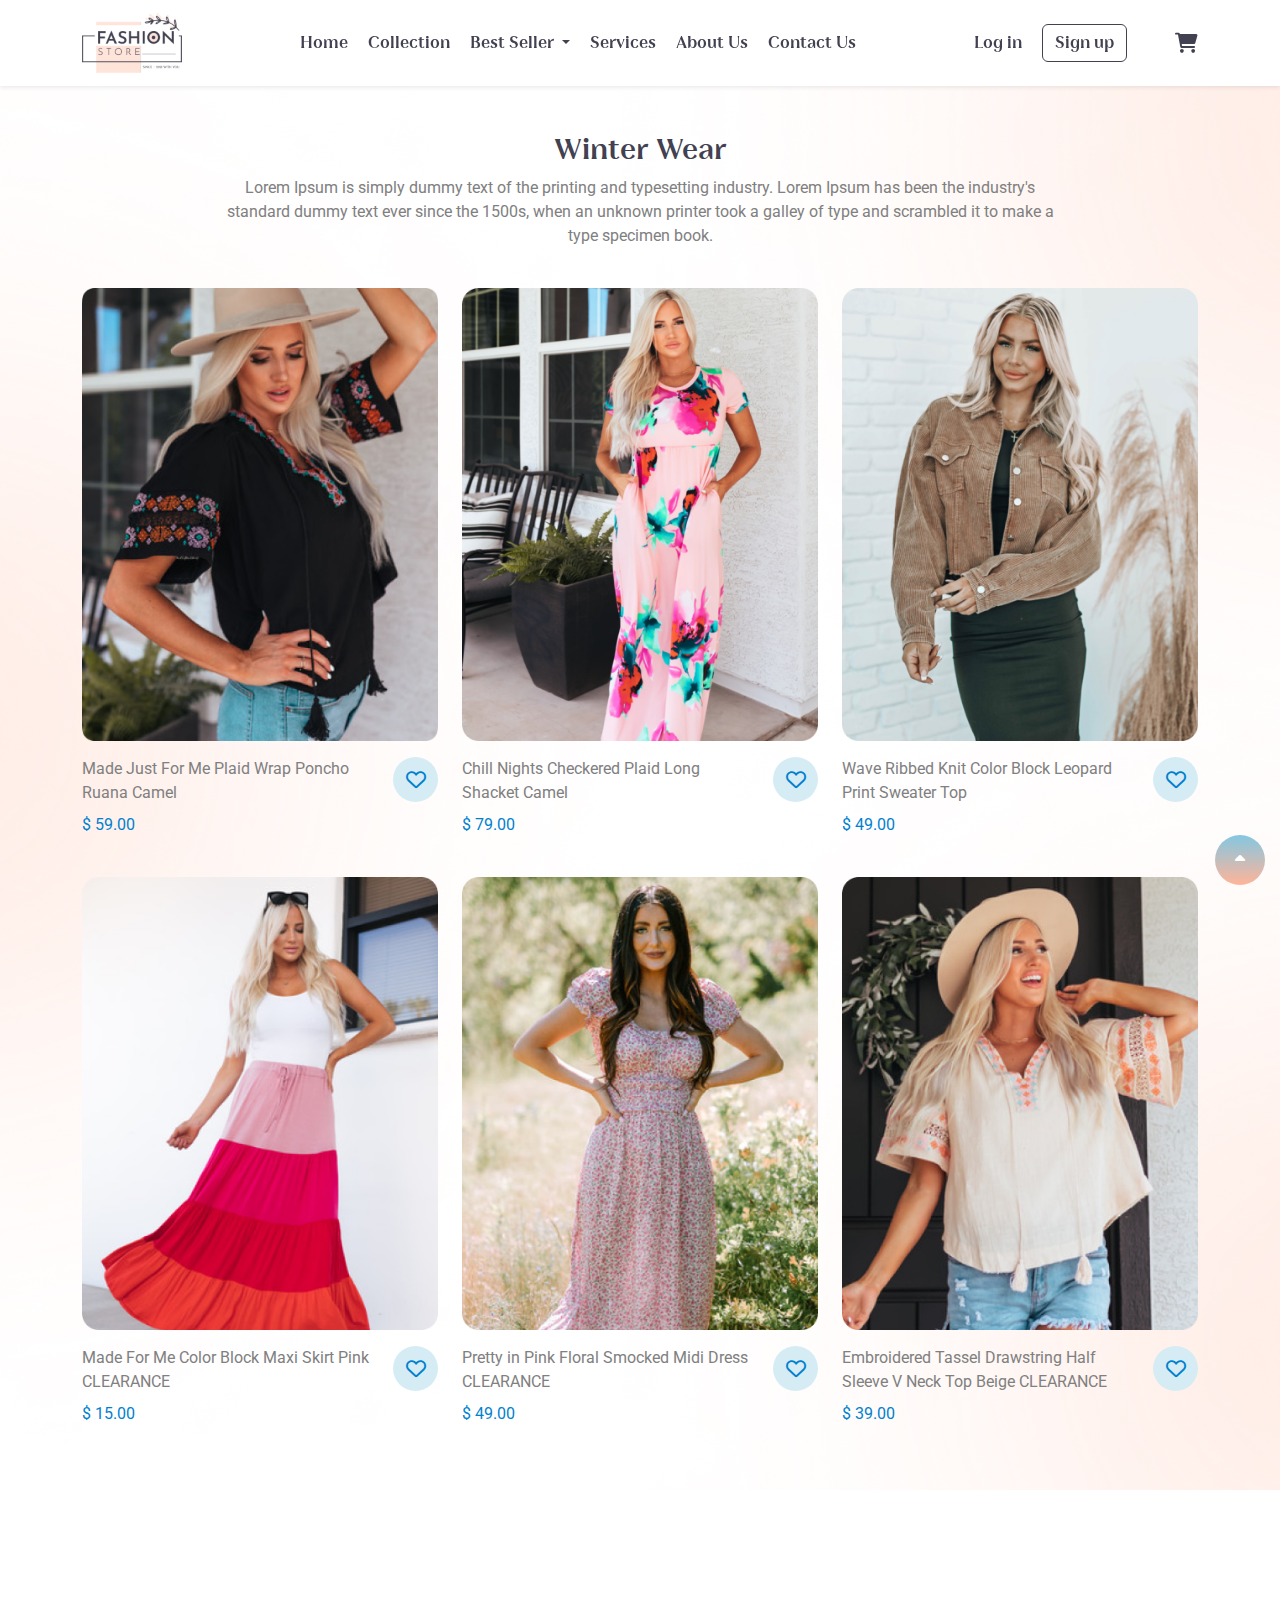
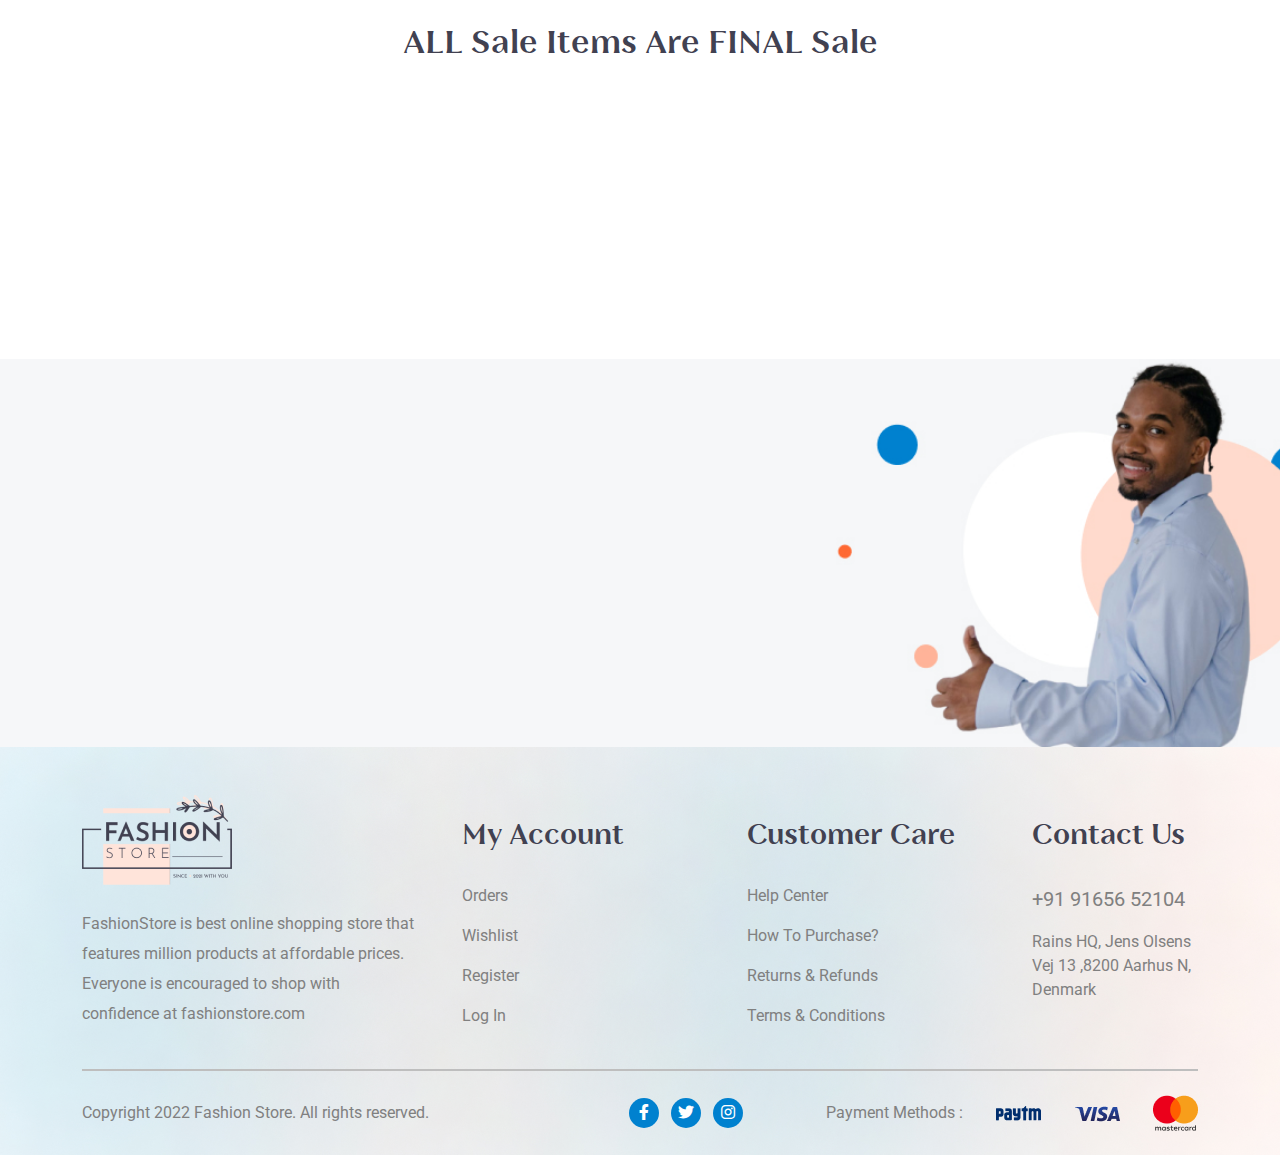
<file: Coding/winter.html>
<!DOCTYPE html>
<html lang="en">

<head>
    <meta charset="UTF-8">
    <meta http-equiv="X-UA-Compatible" content="IE=edge">
    <meta name="viewport" content="width=device-width, initial-scale=1.0">
    <link rel="icon" href="assets/images/icons8-coat-48.png" type="image/x-icon">
    <title>Fashion E-Commerce Website</title>

    <link rel="stylesheet" href="assets/css/animate.css">
    <link rel="stylesheet" href="assets/css/animate.min.css">
    <link rel="stylesheet" href="assets/css/style.css">
    <link rel="stylesheet" href="assets/css/bootstrap/bootstrap.min.css">
    <link rel="stylesheet" href="assets/css/owl.carousel.css">
    <link rel="stylesheet" href="assets/css/owl.theme.default.css">
    <link rel="stylesheet" href="assets/css/media.css">
    <link rel="stylesheet" href="assets/css/all.css">

</head>

<body>

    <!-- header start -->

    <header class="shadow-sm">
        <nav class="navbar navbar-expand-lg">
            <div class="container">
                <a class="navbar-brand" href="index.html">
                    <img src="assets/images/Fashion Store Logo 1.png" alt="" width="100px" class="wow animate__animated animate__zoomIn">
                </a>
                <button class="navbar-toggler border-0 shadow-none pe-0" type="button" data-bs-toggle="collapse"
                    data-bs-target="#navbarSupportedContent" aria-controls="navbarSupportedContent"
                    aria-expanded="false" aria-label="Toggle navigation">
                    <span class="navbar-toggler-icon"></span>
                </button>
                <div class="collapse navbar-collapse" id="navbarSupportedContent">
                    <ul class="navbar-nav mx-auto mb-2 mb-lg-0">
                        <li class="nav-item">
                            <a class="nav-link fs-6" aria-current="page" href="index.html">Home</a>
                        </li>
                        <li class="nav-item">
                            <a class="nav-link fs-6" href="collection.html">Collection</a>
                        </li>
                        <li class="nav-item dropdown">
                            <a class="nav-link dropdown-toggle fs-6" href="#" role="button" data-bs-toggle="dropdown"
                                aria-expanded="false">
                                Best Seller
                            </a>
                            <ul class="dropdown-menu">
                                <li><a class="dropdown-item fs-6" href="offer.html">Offer</a></li>
                                <li><a class="dropdown-item fs-6 active" href="winter.html">Winter Wear</a></li>
                                <li><a class="dropdown-item fs-6" href="sizechart.html">size-chart</a></li>
                            </ul>
                        </li>
                        <li class="nav-item">
                            <a class="nav-link fs-6" href="service.html">Services</a>
                        </li>
                        <li class="nav-item">
                            <a class="nav-link fs-6" href="about.html">About Us</a>
                        </li>
                        <li class="nav-item">
                            <a class="nav-link fs-6" href="contact.html">Contact Us</a>
                        </li>
                    </ul>
                    <div class="login-signup d-flex me-4 me-xl-5">
                        <button type="button" class="login-btn ps-3 " data-bs-toggle="modal"
                        data-bs-target="#staticBackdrop">
                        Log in
                    </button>
                        <button class="btn sign-up-btn order-1">Sign up</button>
                    </div>
                    <div class="header-social-icon d-flex ps-3 ps-lg-0 pt-3 pt-lg-0">
                        <i class="fa-solid fa-cart-shopping fs-5"></i>
                    </div>
                </div>
            </div>
        </nav>
    </header>

    <!-- header end -->

    <!-- winter wear start -->

    <section class="winter_wear py-3 py-sm-4 py-lg-5">
        <div class="container">
            <div class="row justify-content-center">
                <div class="col-12 col-md-9 text-center">
                    <h3>Winter Wear</h3>
                    <p class="w-100">Lorem Ipsum is simply dummy text of the printing and typesetting industry. Lorem Ipsum has been
                        the industry's standard dummy text ever since the 1500s, when an unknown printer took a galley
                        of type and scrambled it to make a type specimen book.</p>
                </div>
            </div>
            <div class="row h-scroll">
                <div class="d-none d-sm-block d-md-none d-lg-block col-md-4 col-sm-6 col-12 pt-4">
                    <div class="row">
                        <img src="assets/images/Tirth/bbb.png" class="rounded-4 img-fluid wow animate__animated animate__zoomIn" alt="product" data-wow-delay="0.1s">
                        <div class="content py-3">
                            <div class="col-12 d-flex justify-content-between">
                                <div class="col-md-10">
                                    <p class="m-0">Made Just For Me Plaid Wrap Poncho Ruana Camel</p>
                                </div>
                                <div class="col-md-2 icon text-center rounded-circle">
                                    <i class="fa-regular fa-heart fs-5"></i>
                                </div>
                            </div>
                            <div class="pt-2">
                                <a href="#" class="fw-normal">$ 59.00</a>
                            </div>
                        </div>
                    </div>   
                </div>
                <div class="col-md-4 col-sm-6 col-12 pt-4">
                    <div class="row">
                        <img src="assets/images/Tirth/eee.png" class="rounded-4 img-fluid wow animate__animated animate__zoomIn" alt="product" data-wow-delay="0.2s">
                        <div class="content py-3">
                            <div class="col-12 d-flex justify-content-between">
                                <div class="col-md-10">
                                    <p class="m-0">Chill Nights Checkered Plaid Long Shacket Camel</p>
                                </div>
                                <div class="col-md-2 icon text-center rounded-circle">
                                    <i class="fa-regular fa-heart fs-5"></i>
                                </div>
                            </div>
                            <div class="pt-2">
                                <a href="#" class="fw-normal">$ 79.00</a>
                            </div>
                        </div>
                    </div>
                    
                </div>
                <div class="col-md-4 col-sm-6 col-12 pt-4">
                    <div class="row">
                        <img src="assets/images/Tirth/rrr.png" class="rounded-4 img-fluid wow animate__animated animate__zoomIn" alt="product" data-wow-delay="0.3s">
                    <div class="content py-3">
                        <div class="col-12 d-flex justify-content-between">
                            <div class="col-md-10">
                                <p class="m-0">Wave Ribbed Knit Color Block Leopard Print Sweater Top</p>
                            </div>
                            <div class="col-md-2 icon text-center rounded-circle">
                                <i class="fa-regular fa-heart fs-5"></i>
                            </div>
                        </div>
                        <div class="pt-2">
                            <a href="#" class="fw-normal">$ 49.00</a>
                        </div>
                    </div>
                    </div>
                    
                </div>
                <div class="col-md-4 col-sm-6 col-12 pt-4">
                    <div class="row">
                        <img src="assets/images/Tirth/Rectangle 9.png" class="rounded-4 img-fluid wow animate__animated animate__zoomIn" alt="product" data-wow-delay="0.1s">
                    <div class="content py-3">
                        <div class="col-12 d-flex justify-content-between">
                            <div class="col-md-10">
                                <p class="m-0">Made For Me Color Block Maxi Skirt Pink CLEARANCE</p>
                            </div>
                            <div class="col-md-2 icon text-center rounded-circle">
                                <i class="fa-regular fa-heart fs-5"></i>
                            </div>
                        </div>
                        <div class="pt-2">
                            <a href="#" class="fw-normal">$ 15.00</a>
                        </div>
                    </div>
                    </div>
                    
                </div>
                <div class="col-md-4 col-sm-6 col-12 pt-4">
                    <div class="row">
                        <img src="assets/images/Tirth/Rectangle 10.png" class="rounded-4 img-fluid wow animate__animated animate__zoomIn" alt="product" data-wow-delay="0.2s">
                        <div class="content py-3">
                            <div class="col-12 d-flex justify-content-between">
                                <div class="col-md-10">
                                    <p class="m-0">Pretty in Pink Floral Smocked Midi Dress CLEARANCE</p>
                                </div>
                                <div class="col-md-2 icon text-center rounded-circle">
                                    <i class="fa-regular fa-heart fs-5"></i>
                                </div>
                            </div>
                            <div class="pt-2">
                                <a href="#" class="fw-normal">$ 49.00</a>
                            </div>
                        </div>
                    </div>
                    
                </div>
                <div class="col-md-4 col-sm-6 col-12 pt-4">
                    <div class="row">
                        <img src="assets/images/Tirth/Rectangle 11.png" class="rounded-4 img-fluid wow animate__animated animate__zoomIn" alt="product" data-wow-delay="0.3s">
                        <div class="content py-3">
                            <div class="col-12 d-flex justify-content-between">
                                <div class="col-md-10">
                                    <p class="m-0">Embroidered Tassel Drawstring Half Sleeve V Neck Top Beige CLEARANCE</p>
                                </div>
                                <div class="col-md-2 icon text-center rounded-circle">
                                    <i class="fa-regular fa-heart fs-5"></i>
                                </div>
                            </div>
                            <div class="pt-2">
                                <a href="#" class="fw-normal">$ 39.00</a>
                            </div>
                        </div>
                    </div>
                    
                </div>
            </div>
        </div>
    </section>

    <!-- winter wear end -->

    <!-- sale start -->

    <section class="sale py-4">
        <div class="container">
            <div class="row justify-content-center">
                <div class="col-md-11 col-lg-10 text-center">
                    <img src="assets/images/Tirth/sale 1.png" class="img-fluid wow animate__animated animate__zoomInDown" alt="sale_img" >
                    <h2 class="fw-semibold m-0 pt-3 pt-md-4">ALL Sale Items Are FINAL Sale</h2>
                    <div class="py-3 py-md-4">
                        <p class="m-0 pb-3 pb-md-4 d-none d-md-block wow animate__animated animate__fadeIn" data-wow-delay="0.1s">Everyone loves clearance, but when you shop
                            clearance from Modern Vintage Boutique, you will get stylish and trendy items at an
                            affordable price! Unlike other stores, our online women's boutique has a clearance
                            collection that is full of fashionable items. From tops and outerwear to bottoms and shoes,
                            you will find a wide collection of clearance items! Be sure to check our clearance
                            collection regularly, since we are always online store we are always adding more to
                            clearance!</p>
                        <p class="m-0 d-block d-md-none wow animate__animated animate__fadeIn" data-wow-delay="0.2s">Everyone loves clearance, but when you shop clearance from
                            Modern Vintage Boutique, you will get stylish and trendy items at an affordable price!
                            Unlike other stores, our online women's boutique has a clearance collection that is full of
                            fashionable items.</p>
                        <p class="m-0 d-none d-md-block wow animate__animated animate__fadeIn" data-wow-delay="0.3s">After you find major steals in our clearance, be sure to check
                            out our New collection to find the newest and trendiest items in our store! You could make
                            multiple outfits with all the awesome items you will find. Shop items that you will be able
                            to rock next season and get some new items for right now! We know you will find some great
                            stuff in our clearance collection.</p>
                    </div>
                    <h4 class="fs-5 wow animate__animated animate__fadeIn" data-wow-delay="0.4s">*Please note that all items in the clearance section are not returnable *</h4>
                </div>
            </div>
        </div>
    </section>

    <!-- sale end -->

    <!-- newsletter start -->

    <section class="newsletter py-3 py-md-5">
        <div class="container">
            <div class="row justify-content-start">
                <div class="col-12 col-sm-9 col-md-6 col-lg-5 pt-3 pt-md-5 pb-3 pb-md-3">
                    <h2 class="fs-1 fw-semibold  wow animate__animated animate__bounceInLeft" data-wow-delay="0.1s">Subscribe Newsletter</h2>
                    <p class="py-2 py-md-3  wow animate__animated animate__bounceInLeft" data-wow-delay="0.2s">Subscribe to our newsletter and receive 15% discount from your order.</p>
                    <div class="input-group mb-3 shadow-sm  wow animate__animated animate__bounceInLeft" data-wow-delay="0.3s">
                        <input type="text" class="form-control border-0 shadow-none" placeholder="Email address"
                            aria-label="Recipient's username" aria-describedby="basic-addon2">
                        <span class="input-group-text px-4 text-light" id="basic-addon2">Subscribe</span>
                    </div>
                </div>
            </div>
        </div>
    </section>

    <!-- newsletter end -->


    <!-- newsletter end -->

    <!-- footer start -->

    <footer class="pt-5">
        <div class="container">
            <div class="row align-items-start text-center text-lg-start">
                <div class="col-md-6 pb-3 pb-lg-4 col-lg-4 first">
                    <img src="assets/images/Fashion Store Logo 1.png" class="img-fluid pb-4" alt="logo">
                    <p class="pe-0 pe-xl-4">FashionStore is best online shopping store that features million products at
                        affordable prices. Everyone is encouraged to shop with confidence at fashionstore.com</p>
                </div>
                <div class="col-md-6 pb-3 pb-lg-4 col-lg-3">
                    <h3 class="fs-3 pb-3 pt-4">My Account</h3>
                    <div class="row">
                        <p class="m-0 py-2"><a href="#">Orders</a></p>
                        <p class="m-0 py-2"><a href="#">Wishlist</a></p>
                        <p class="m-0 py-2"><a href="#">Register</a></p>
                        <p class="m-0 py-2"><a href="#">Log In</a></p>
                    </div>
                </div>
                <div class="col-md-6 pb-3 pb-lg-4 col-lg-3">
                    <h3 class="fs-3 pb-3 pt-4">Customer Care</h3>
                    <div class="row">
                        <p class="m-0 py-2"><a href="#">Help Center</a></p>
                        <p class="m-0 py-2"><a href="#">How To Purchase?</a></p>
                        <p class="m-0 py-2"><a href="#">Returns & Refunds</a></p>
                        <p class="m-0 py-2"><a href="#">Terms & Conditions</a></p>
                    </div>
                </div>
                <div class="col-md-6 pb-3 pb-lg-4 col-lg-2">
                    <h3 class="fs-3 pb-3 pt-4">Contact Us</h3>
                    <div class="row">
                        <p class="m-0 py-2 fs-5"><a href="#">+91 91656 52104</a></p>
                        <p class="m-0 py-2"><a href="#">Rains HQ, Jens Olsens Vej 13 ,8200 Aarhus N, Denmark</p>
                    </div>
                </div>
                <div class="last col-md-12 py-4 d-flex flex-wrap align-items-center justify-content-center">
                    <div class="col-12 col-sm-12 col-md-6 col-lg-5 col-xl-5">
                        <p class="mb-2 mb-sm-3 mb-md-0">Copyright 2022 Fashion Store. All rights reserved.</p>
                    </div>
                    <div class="col-12 col-sm-12 col-md-12 col-lg-2 col-xl-3 order order-lg-1 order-2 text-center">
                        <button class="icon"><i class="fa-brands fa-facebook-f"></i></button>
                        <button class="ms-2 icon"><i class="fa-brands fa-twitter"></i></button>
                        <button class="ms-2 icon"><i class="fa-brands fa-instagram"></i></button>
                    </div>
                    <div
                        class="col-12 col-sm-8 col-md-6 col-lg-5 col-xl-4 d-sm-flex align-items-center align-items-md-start align-items-lg-center pb-3 pb-lg-0 order order-lg-2 order-1 justify-content-between">
                        <p class="m-0">Payment Methods :</p>
                        <div class="pb-2 pb-sm-0">
                            <img src="assets/images/Tirth/Paytm.png" alt="Payment">
                        </div>
                        <div class="pb-2 pb-sm-0">
                            <img src="assets/images/Tirth/Visa.png" alt="Visa">
                        </div>
                        <div class="pb-2 pb-sm-0">
                            <img src="assets/images/Tirth/Mastercard.png" alt="Master card">
                        </div>
                    </div>
                </div>
            </div>
        </div>
    </footer>

    <!-- footer end -->

    <!-- Modal -->
    
    <div class="modal-dialog modal-dialog-centered">
        <div class="modal fade" id="staticBackdrop" data-bs-backdrop="static" data-bs-keyboard="false" tabindex="-1"
            aria-labelledby="staticBackdropLabel" aria-hidden="true">
            <div class="modal-dialog">
                <div class="modal-content">
                    <div class="modal-header">
                        <h1 class="modal-title fs-5" id="staticBackdropLabel">Login</h1>
                        <button type="button" class="btn-close" data-bs-dismiss="modal" aria-label="Close"></button>
                    </div>
                    <div class="modal-body">
                        <form>
                            <div class="mb-3">
                                <label for="recipient-name" class="col-form-label text-dark">Email :</label>
                                <input type="text" class="form-control" id="recipient-name">
                            </div>
                            <div class="mb-3">
                                <label for="recipient-name" class="col-form-label text-dark">Password :</label>
                                <input type="text" class="form-control" id="recipient-name">
                            </div>
                            <!-- <div class="mb-3">
                                <label for="message-text" class="col-form-label">Message:</label>
                                <textarea class="form-control" id="message-text"></textarea>
                            </div> -->
                        </form>
                        <!-- <div class="text-center mt-3">
                            <button class="icon text-light"><i class="fa-brands fa-facebook-f"></i></button>
                            <button class="ms-2 icon text-light"><i class="fa-brands fa-twitter"></i></button>
                            <button class="ms-2 icon text-light"><i class="fa-brands fa-instagram"></i></button>
                        </div> -->
                    </div>
                    <div class="modal-footer">
                        <button type="button" class="btn" data-bs-dismiss="modal">Close</button>
                        <button type="button" class="btn">Log in</button>
                    </div>
                </div>
            </div>
        </div>
    </div>

    <button class="btn top"><i class="fa-solid fa-caret-up"></i></button>

    <script src="assets/js/jquery.min.js"></script>
    <script src="assets/js/bootstrap/bootstrap.bundle.min.js"></script>
    <script src="assets/js/owl.carousel.min.js"></script>
    <script src="assets/js/wow.min.js"></script>

    <script>
        new WOW().init();
    </script>


    <script>
        $('.landing-product-carousel').owlCarousel({
            loop: true,
            margin: 10,
            nav: true,
            responsive: {
                0: {
                    items: 1
                },
                500: {
                    items: 1
                },
                700: {
                    items: 1
                },
                1000: {
                    items: 1
                },
                1200: {
                    items: 1
                }
            }
        })
    </script>
    <script>
         $(document).ready(function () {

            $("header .navbar-toggler").click(function () {
                $("html").toggleClass("show");
            });
            $("button").click(function () {
                $("html,body").animate({ scrollTop: 0 }, 1);
            });

        });

        $(window).scroll(function () {
            if ($(this).scrollTop() >= 30) {
                $(".top").fadeIn(500);
            }
            else {
                $(".top").fadeOut(500);
            }
        }); 
    </script>

</body>

</html>
</file>
<file: Coding/assets/css/style.css>
@import url('https://fonts.googleapis.com/css2?family=Bad+Script&family=Inter:wght@100;200;300;400;500;600;700;800;900&family=Oleo+Script:wght@400;700&family=Poppins:wght@100;200;300;400;500;600;700;800;900&family=Roboto:wght@100;300;400;500;700;900&display=swap');

* {
    margin: 0;
    padding: 0;
    box-sizing: border-box;
    outline: none;
}

:root {
    --white: #fff;
    --bs-primary-color: #414151;
    --bs-secondary-color: #0081CF;
    --bs-paragraph-color: #808080;
    --bs-black-color: #252525;
    --poppins: 'Poppins', sans-serif;
    --roboto: 'Roboto', sans-serif;
    --Leifa-Regular: 'Leifa-Regular';
    --Leifa-Medium: 'Leifa-Medium';
    --Leifa-Bold: 'Leifa-Bold';
    --Leifa-ExtraBold: 'Leifa-ExtraBold';
}

button , span , input , textarea , a {
    font-family: var(--roboto);
}

.border-gray{
    border: var(--bs-paragraph-color) solid 1px !important;
}

.btn-6{
    padding: 7px 20px;
    border-radius: 8px;
    background-color: var(--white);
    color: var(--bs-black-color);
    border: none;
    font-weight: 600;
}

a{
    text-decoration: none !important;
}

ul,
li {
    list-style: none;
}

p {
    color: var(--bs-paragraph-color);
    font-family: var(--roboto);
}

@font-face {
    font-family: "Leifa-Regular";
    src: url(../font/Leifa/Leifa-Regular.otf);
}
@font-face {
    font-family: "Leifa-Medium";
    src: url(../font/Leifa/Leifa-Medium.otf);
}
@font-face {
    font-family: "Leifa-Bold";
    src: url(../font/Leifa/Leifa-Bold.otf);
}
@font-face {
    font-family: "Leifa-ExtraBold";
    src: url(../font/Leifa/Leifa-ExtraBold.otf);
}

h1,
h2{
    font-family: var(--Leifa-Bold) !important;
}


h3,
h4,
h5,
h6 {
    font-family: var(--poppins);
}

.owl-theme .owl-nav {
    display: none;
}

.owl-theme .owl-dots {
    display: none;
}

h2 {
    color: var(--bs-primary-color);
}


/* header */

header {
    background: linear-gradient(180deg, rgba(255, 255, 255, 0.5) 0%, rgba(255, 255, 255, 0.5) 100%);
    backdrop-filter: blur(5px);
    position: fixed;
    width: 100%;
    top: 0;
    z-index: 2;
}

body {
    padding-top: 86px !important;
}
header .navbar-nav .nav-item .dropdown-menu .active{
    color: var(--white) !important;
}
header .navbar-nav .nav-item .active {
    color: var(--bs-secondary-color) !important;
    font-size: 16px !important;
}
header .navbar-nav .nav-item .nav-link {
    color: var(--bs-primary-color);
    font-size: 14px;
    font-weight: 500;
    padding: 0 10px;
}
header .nav-item .nav-link:hover{
    color: var(--bs-secondary-color);
}
header .nav-item .nav-link{
   transition: all 0.5s;
}
header .login-btn:hover{
    color: var(--bs-secondary-color);
}
header .login-btn{
    color: var(--bs-black-color);
    transition: all 0.5s;
}
header .header-social-icon i {
    color: var(--bs-primary-color);
    cursor: pointer;
    transition: all 0.5s;
}
header .header-social-icon i:hover {
    color: var(--bs-secondary-color);
}
header .dropdown-menu{
    margin-top: 31px !important;
}
header .sign-up-btn{
    margin-left: 10px;
}
header ul li a{
    font-family: var(--Leifa-Bold);
}

/* landing-page */

.landing-page {
    /* background: url(../images/video.mp4); */
    background-position: center;
    background-repeat: no-repeat;
    background-size: cover;
}

.video {
    right: 0;
    bottom: 0;
}

.landing-bg-img-right {
    right: 0px;
    top: 0;
    z-index: -11;
    width: 700px;
}

.landing-bg-img-left {
    left: 0;
    top: 0;
    z-index: -1;
    width: 700px;
}

.btn{
    padding: 16px 48px;
    background: none;
    border: 1px solid var(--bs-secondary-color) !important;
    color: var(--bs-secondary-color) !important;
    font-size: 20px;    
    cursor: pointer;
    position: relative;
    overflow: hidden;
    transition: all 0.5s;
}
.btn::before{
    content: "";
    position: absolute;
    width: 100px;
    height: 120%;
    background-color: rgba(255, 255, 255, 0.4);
    top: 50%;
    transform:skewX(30deg) translate(-150%, -50%);
    transition: all 0.5s;
}
.btn:hover{
    background-color: var(--bs-secondary-color) !important;
    color: #fff !important;
    border: 1px solid var(--bs-secondary-color);
}
.btn:hover::before{
    transform: skewX(30deg) translate(150%, -50%);
    transition-delay:0.1s ;
}
.login-btn{
    background: none !important;
    color: var(--bs-primary-color) !important;
    font-family: var(--Leifa-Bold);
    padding-right: 10px;
}
.login-btn:hover{
    color: var(--bs-secondary-color) !important;
}
.sign-up-btn{
    color: var(--bs-primary-color) !important;
    border: 1px solid var(--bs-primary-color) !important;
    font-family: var(--Leifa-Bold) !important;
}
.sign-up-btn:hover{
    border: 1px solid var(--bs-secondary-color) !important;
}


h1 {
    font-size: 48px !important;
    font-weight: 600 !important;
    color: var(--bs-primary-color);
    font-family: var(--poppins);
}

.landing-page p {
    font-size: 18px !important;
    color: var(--bs-primary-color);
    font-family: var(--roboto);
}

.landing-page img {
    width: 450px !important;
    z-index: -11;
}

.owl-carousel .owl-item img {
    display: inline !important;
}

.landing-page .owl-theme .owl-nav,
.landing-page .owl-theme .owl-dots {
    display: none;
}

/* new-collection-section */

.new-collection-section h2 {
    font-size: 28px;
    font-weight: 600;
    color: var(--bs-primary-color);
}

.new-collection-section p {
    width: 70%;
}

.new-collection-section .card img {
    border-radius: 10px;
}

.new-collection-section .card h5 {
    font-size: 20px;
}

.new-collection-section .card p {
    font-size: 14px;
    font-weight: 500;
    width: 100%;
}

.new-collection-section .card span {
    font-size: 19px;
    font-family: var(--poppins);
}

.collection-star-icon i {
    color: #ffd500;
    padding: 0 1px;
    font-size: 14px;
}

.new-collection-section .view-all-btn {
    color: var(--bs-secondary-color);
    font-weight: 600;
}

/* our-service-section */


.our-service-section h2 {
    font-size: 48px;
    font-family: var(--Leifa-Regular) !important;
}

.our-service-section span {
    font-weight: 700;
    font-family: var(--Leifa-ExtraBold);
}

.our-service-section .border-left {
    border-left: 3px solid #898989;
    height: 150px;
}

.our-service-section p {
    width: 280px;
}

/* product-display */

a {
    text-decoration: none !important;
}

.product-display .btn-2 {
    background-color: var(--white) !important;
    font-size: 18px;
    border: 1px solid #fff !important;
}

.product-display a {
    color: var(--bs-primary-color) !important;
}

.product-display .card .main{
    position: relative !important;
}

.product-display .card img{
    transition: all 0.5s;
    cursor: pointer;
    display: block;
    width: 100% !important;
    transform: scale(1.02);
}

.product-display .card:hover img{
    transform: scale(1.1);
}

.product-display .card:hover .content{
    top: 0;
}

.product-display .card .content{
    position: absolute !important;
    cursor: pointer;
    padding: 40px;
    left: 0;
    bottom: 0;
    width: 100%;
    height: 100%;
    top: 100%;
    align-items: center;
    position: absolute;
    display: flex;
    flex-direction: column;
    justify-content: center;
    overflow: hidden;
    background: linear-gradient(rgba(255, 255, 255, 0.6),#84C7E1);
    transition: all 0.5s;
}

.product-display .content-2{
    background: linear-gradient(rgba(255, 255, 255, 0.6),#FFB499) !important;
}

.product-display .btn-3 {
    color: var(--bs-primary-color) !important;
    background: #FFE4DA !important;
    font-size: 16px;
    font-weight: 500;
    border: 1px solid #FFE4DA !important;
}

.product-display .top {
    top: 63% !important;
}

/* slider-section-1 */

.slider-section-1 {
    margin-top: 70px;
    background-color: #F3F2F8;
}

.slider-section-1 .card {
    background-color: transparent;
}

.slider-section-1 .btn {
    width: 100%;
    border-radius: 0 !important;
}

/* latest-section */


.latest-section .border-left::before {
    border-left: 3px solid #b7b7b7;
    position: absolute;
    content: '';
    height: 90px;
    border-radius: 10px;
}

.latest-section h2{
    font-size: 36px;
}

.latest-section .btn-4 {
    background-color: #000 !important;
    position: relative;
    top: 593px;
    border-radius: 0 0 0 20px !important;
    border: none !important;
    color: var(--white) !important;
}

/* trending */

.trending-section {
    background: rgb(132, 199, 255, 0.3);
}

.trending-section p {
    color: #5d5d5d;
}

.trending-section h2{
    font-size: 36px;
}

/* testimonial-section */

.testimonial-section h2{
    font-size: 36px;
}

.testimonial-section img {
    width: 100px;
    height: 100px;
    border-radius: 50%;
}

.testimonial-section .border {
    border-bottom: 3px solid rgb(91, 91, 91);
    border-radius: 5px;
    background-color: rgb(91, 91, 91, 0.5);
}

                                                  /* Contact Page */

/* visit our store section */

.store{
    background-image: url(../images/Tirth/Mask\ group.jpg);
    background-size: cover;
    background-position: center;
}

.store .store_img .address{
    background-color: white;
    top: -100px;
    left: 0;
    right: 0;
    margin: auto;
    position: relative;
    box-shadow: 0 5px 20px rgba(0,0,0,0.1);
}

.store .store_img .address h3{
    font-family: var(--Leifa-Bold);
    color: var(--bs-primary-color);
}

.store .store_img .address p{
    font-family: var(--poppins);
}

/* form section */

.Contact_Form{
    background-image: url(../images/Tirth/Background\ Elements.jpg);
    background-size: cover;
    background-position: center;
}

.Contact_Form .form .input{
    height: 50px;
}

.Contact_Form .label{
    padding: 10px 10px !important;
    color: var(--bs-paragraph-color) !important;
}

.Contact_Form .content .letter-space{
    letter-spacing: 5px;
    color: var(--bs-primary-color);
}

.Contact_Form .content h3{
    color: var(--bs-primary-color);
    font-family: var(--Leifa-Bold);
}

.Contact_Form .content h2{
    font-size: 36px;
}


.Contact_Form textarea{
    height: 170px !important;
}

.Contact_Form .icon {
    width: 30px;
    height: 30px;
    background-color: var(--bs-secondary-color);
    border-radius: 100%;
    border: none;
}

.Contact_Form .icon i{
    color: white;
}

/* Newsletter */

.newsletter h2{
    color: var(--bs-primary-color);
    text-align: left !important;
}

.newsletter{
    background-image: url(../images/Tirth/newsletter-2.jpg);
    background-size: cover;
    background-position: center;
}

.newsletter .input-group{
    height: 60px !important;
}

.newsletter span{
    letter-spacing: 0;
    font-family: var(--poppins);
    background-color: var(--bs-secondary-color);
    cursor: pointer;
}

.newsletter input{
    padding: 10px 20px;
    font-family: var(--poppins);
    box-shadow: 0 1px 20px rgba(216, 216, 216, 0.1) !important;
}

                                                  /* About Page */

/* blog */

.blog{
    background-image: url(../images/Tirth/bg-blue.jpg);
    background-size: cover;
    background-position: center;
}

/* story */

.story h2{
    color: var(--bs-primary-color);
    font-size: 36px;
}

.story h4{
    color: var(--bs-black-color);
}

/* album */

.album{
    background-image: url(../images/Tirth/Background\ Elements.jpg);
    background-size: cover;
    background-position: center;
}

.album h3{
    letter-spacing: 3px;
    color: var(--bs-primary-color);
}

.album span{
    letter-spacing: 0;
    color: var(--bs-black-color);
}

.album p{
    text-align: justify !important;
}

/* footer */

footer{
    background-image: url(../images/Tirth/Background\ Elements.jpg);
    background-size: cover;
    background-position: center;
}

footer h3{
    color: var(--bs-primary-color);
    font-family: var(--Leifa-Bold);
}

footer .first p{
    line-height: 30px;
}

footer a{
    color: var(--bs-paragraph-color);
    font-weight: 400;
}

footer .icon {
    width: 30px;
    height: 30px;
    background-color: var(--bs-secondary-color);
    border-radius: 100%;
    border: none;
}

footer .last{
    border-top: 2px solid rgb(190, 190, 190);
}

footer .icon i{
    color: white;
}

                                                  /* service Page */

/* help section */

.help{
    background-image: url(../images/Tirth/Mask\ group.jpg);
    background-size: cover;
    background-position: center;
}                                                

.help h2{
    color: var(--bs-primary-color);
    font-size: 36px;
}

.help .head{
    text-align: justify;
    font-weight: 500;
}

/* trusted section */

.trusted{
    background-image: url(../images/Tirth/ffj.png);
    background-attachment: fixed;
    background-position: center;
    background-size: cover;
}

.trusted h2{
    font-size: 36px;
}

                                                  /* winter Page */

/* winter_wear section */

.winter_wear{
    background-image: url(../images/Tirth/Mask\ group-1.jpg);
    background-size: cover;
    background-position: center;
}

.winter_wear .content .icon i{
    color: var(--bs-secondary-color);
    line-height: 45px;
}

.winter_wear .content .icon{
    background-color: #D6ECF5;
    width: 45px;
    height: 45px;
}

.winter_wear .content a{
    color: var(--bs-secondary-color);
}

.winter_wear h3{
    font-family: var(--Leifa-Bold);
    color: var(--bs-primary-color);
}

/* sale section */

.sale h2{
    color: var(--bs-primary-color);
}

.sale h4{
    color: #2881A4;
}
button{
    border: none;
}
.btn-4{
    color: var(--bs-secondary-color);
    font-weight: 400;
    transition: all 0.5s;
    border: 1px solid #0081CF;
}

.btn-4:hover{
    box-shadow: 0 0 8px rgba(0,0,0,0.2);
    background-color: #0081CF;
    color: #fff;
}

.btn-5{
    color: var(--bs-black-color);
    background-color: transparent;
    padding: 6px 10px;
    border-radius: 7px;
    transition: all 0.5s;
    font-family: var(--poppins);
    border: var(--bs-black-color) 1px solid;
}

.btn-5:hover{
    background-color: var(--white);
}

/* our collection */

.our_collection h3{
    font-family: var(--Leifa-Bold);
    color: var(--bs-primary-color);
}

.our_collection{
    background-image: url(../images/Tirth/Mask\ group.jpg);
}

.our_collection .image{
    position: relative;
}

.our_collection button{
    position: absolute;
    bottom: 50px;
    left: 20px;
}

                                                  /* offer Page */
        
/* Throwback Thursday section */

.throwback h2{
    font-size: 36px;
}

/* special offer section */

.special_offer .box .row .image{
    position: relative;
}

.special_offer h2{
    font-size: 36px;
}

.special_offer button{
    position: absolute;
    bottom: 15px;
    left: 27px;
    padding: 5px 10px;
}



                                                  /* size-chart Page */

/* breadcrumb section */

.breadcrumbs{
    background-image: url(../images/Tirth/sssd.jpg);
    background-size: cover;
    background-position: center;
}

.breadcrumbs h2{
    font-size: 36px;
}

/* chart section */

.chart .nav-pills button{
    color: var(--bs-black-color);
    font-family: var(--poppins);
    font-weight: 500;
    background-color: white !important;
    padding-bottom: 20px !important;
    transition: all 0.5s;
    border-bottom: 5px solid white;
}

.chart .nav-pills button:focus{
    color: var(--bs-black-color);
    background-color: white !important;
    border-radius: 0;
    border-bottom: 5px solid var(--bs-black-color);
}

.chart .nav-pills{
    position: relative;
}

.chart .nav-pills::before{
    content: "";
    background-color: var(--bs-paragraph-color);
    width: 100%;
    height: 2px;
    bottom: 0;
    position: absolute;
}

.chart .nav-pills .nav-link.active{
    color: var(--bs-black-color) !important; 
}

.chart .Measure .content .number{
    width: 25px;
    height: 25px;
    background-color: #363636;
    border-radius: 100%;
}

.chart .Measure .content .number span{
    line-height: 25px;
}

.chart .Measure h2{
    font-family: var(--Leifa-ExtraBold);
    color: var(--bs-primary-color);
    font-size: 36px;
}
.modal-dialog{
    z-index: 1111;
}

.top {
    position: fixed;
    right: 15px;
    bottom: 15px;
    width: 50px;
    height: 50px;
    /* background-color: var(--bs-secondary-color); */
    background: linear-gradient(#84C7E1,#FFB499);
    color: white !important;
    border: none !important;
    font-size: 22px;
    border-radius: 70% !important;
    display: none;
    cursor: pointer;
    z-index: 99999;
  }









    
@media (max-width:767px) {
    
    .store .store_img .address{
        background-color: white;
        position: static !important;
        box-shadow: 0 0 20px rgba(0,0,0,0.2);
    }

    .newsletter input{
        height: 60px !important;
    }

    .blog p{
        text-align: center;
    }

    .help p , h2{
        text-align: center !important;
    }

    .help h2{
        font-size: 24px;
    }

    .trending-section p{
        text-align: center;
    }

    .latest-section h2{
        font-size: 24px !important;
    }

    .trending-section h2{
        font-size: 24px !important;
    }

    .testimonial-section h2{
        font-size: 24px;
    }

    .trusted h2{
        font-size: 24px;
    }

    .story h2{
        font-size: 24px;
    }

    .Contact_Form .content h2{
        font-size: 24px;
    }

    .throwback h2{
        font-size: 24px;
    }

    .special_offer h2{
        font-size: 24px;
    }

    .breadcrumbs h2{
        font-size: 24px;
    }

    .chart .Measure h2{
        font-size: 24px;
    }
    
}
</file>
<file: Coding/assets/css/media.css>
@media (max-width:400px){
    .btn-6{
        padding: 3px 7px;
        font-size: 12px;
    }
}
@media (max-width:575px){
    .col-xs-1{
        width: 8.33%;
    }
    .col-xs-2{
        width: 16.33%;
    }
    .col-xs-3{
        width: 25%;
    }
    .col-xs-4{
        width: 33.33%;
    }
    .col-sx-5{
        width: 41.66%;
    }
    .col-xs-6{
        width: 50%;
    }
    .col-xs-7{
        width: 58.33%;
    }
    .col-xs-8{
        width: 66.66%;
    }
    .col-xs-9{
        width: 75%;
    }
    .col-xs-10{
        width: 83.33%;
    }
    .col-xs-11{
        width: 91.66%;
    }
    .col-xs-12{
        width: 100%;
    }
    .our-service-section h2{
        font-size: 24px !important;
    }
    .product-display .card-img-overlay{
        top: 65% !important;
    }
    .product-display .top{
        top: 52% !important;
    }
    .landing-page .owl-carousel .owl-item img{
        width: 300px !important;
    }
    h1{
        font-size: 30px !important;
    }
    .landing-page p{
        font-size: 16px !important;
    }
    .landing-page .btn{
        font-size: 14px;
        font-weight: 400 !important;
    }
    .h-scroll{
        overflow: visible;
        flex-wrap: nowrap;
        justify-content: center;
        display: flex;
        overflow-x: scroll;
    }
    .new-collection-section h5{
        font-size: 18px !important;
    }
    .new-collection-section .collection-star-icon i{
        font-size: 10px !important;
    }
    .landing-page .landing-bg-img-left{
        display: none !important;
    }
    .landing-page .landing-bg-img-right{
        width: 50px !important;
    }
    .our-service-section 
    .our-service-section .border-left img{
        display: none !important;
    }
    .our-service-section .border-left{
        height: 100px;
    }
    .product-display .btn-2{
        padding: 3px 20px !important;
        font-size: 14px;
    }
    .product-display .btn-3{
        padding: 3px 10px !important;
        font-size: 14px;
    }
    .landing-page .btn{
        font-size: 14px;
        font-weight: 400 !important;
    }
    .product-display .card-img-overlay{
        top: 55% !important;
    }
    .product-display .top{
        top: 40% !important;
    }
    /* body{
        padding: 15px;
    } */
    .newsletter h2{
        font-size: 22px !important;
    }
    .newsletter p{
        width: 250px;
    }
    .winter_wear .content .icon{
        background-color: #D6ECF5;
        width: 35px !important;
        height: 35px !important;
        border-radius: 50% !important;
    }
    .winter_wear .content .icon i{
        font-size: 16px !important;
        line-height: 35px !important;
    }
    .winter_wear p{
        width: 150px;
    }
    .tranding p{
        width: 100%;
    }
    .btn-6{
        padding: 4px 8px;
        font-size: 14px;
    }
    .album p{
        text-align: center !important;
    }
}
@media (min-width:576px) and (max-width:767px){
    .col-sm-1{
        width: 8.33%;
    }
    .col-sm-2{
        width: 16.33%;
    }
    .col-sm-3{
        width: 25%;
    }
    .col-sm-4{
        width: 33.33%;
    }
    .col-sm-5{
        width: 41.66%;
    }
    .col-sm-6{
        width: 50%;
    }
    .col-sm-7{
        width: 58.33%;
    }
    .col-sm-8{
        width: 66.66%;
    }
    .col-sm-9{
        width: 75%;
    }
    .col-sm-10{
        width: 83.33%;
    }
    .col-sm-11{
        width: 91.66%;
    }
    .col-sm-12{
        width: 100%;
    }
    .product-display .btn-2{
        padding: 3px 30px !important;
    }
    .product-display .btn-3{
        padding: 3px 20px !important;
    }
    .our-service-section h2{
        font-size: 34px !important;
    }
    h1{
        font-size: 36px !important;
    }
    .landing-page p{
        font-size: 16px !important;
    }
    .landing-page .btn{
        font-size: 14px;
        font-weight: 400 !important;
    }
    .h-scroll{
        overflow: visible;
        flex-wrap: nowrap;
        justify-content: center;
        display: flex;
        overflow-x: scroll;
    }
    .winter_wear .content .icon i{
        font-size: 16px !important;
        line-height: 40 px !important;
    }
    .winter_wear p{
        width: 150px;
    }
    .winter_wear .content .icon{
        background-color: #D6ECF5;
        width: 40px !important;
        height: 40px !important;
        border-radius: 50% !important;
    }
    .tranding p{
        width: 100%;
    }
    .btn-6{
        padding: 5px 10px;
        font-size: 14px;
    }
}
@media (min-width:768px) and (max-width:991px){
    .col-md-1{
        width: 8.33%;
    }
    .col-md-2{
        width: 16.33%;
    }
    .col-md-3{
        width: 25%;
    }
    .col-md-4{
        width: 33.33%;
    }
    .col-md-5{
        width: 41.66%;
    }
    .col-md-6{
        width: 50%;
    }
    .col-md-7{
        width: 58.33%;
    }
    .col-md-8{
        width: 66.66%;
    }
    .col-md-9{
        width: 75%;
    }
    .col-md-10{
        width: 83.33%;
    }
    .col-md-11{
        width: 91.66%;
    }
    .col-md-12{
        width: 100%;
    }
    .landing-page h1{
        font-size: 40px !important;
    }
    .product-display .card-img-overlay{
        top: 60% !important;
    }
    .product-display .top{
        top: 45% !important;
    }
    .product-display .btn-2{
        padding: 3px 24px !important;
        font-size: 16px;
    }
    .product-display .btn-3{
        padding: 3px 20px !important;
        font-size: 14px;
    }
    .h-scroll{
        overflow: visible;
        flex-wrap: nowrap;
        justify-content: center;
        display: flex;
        overflow-x: scroll;
    }
    .btn-6{
        padding: 5px 10px;
        font-size: 14px;
    }

}
@media (min-width:992px) and (max-width:1199px){
    .col-lg-1{
        width: 8.33%;
    }
    .col-lg-2{
        width: 16.33%;
    }
    .col-lg-3{
        width: 25%;
    }
    .col-lg-4{
        width: 33.33%;
    }
    .col-lg-5{
        width: 41.66%;
    }
    .col-lg-6{
        width: 50%;
    }
    .col-lg-7{
        width: 58.33%;
    }
    .col-lg-8{
        width: 66.66%;
    }
    .col-lg-9{
        width: 75%;
    }
    .col-lg-10{
        width: 83.33%;
    }
    .col-lg-11{
        width: 91.66%;
    }
    .col-lg-12{
        width: 100%;
    }
    .product-display .card-img-overlay{
        top: 70% !important;
    }
    .product-display .btn-2{
        padding: 3px 30px !important;
    }
    .product-display .btn-3{
        padding: 3px 20px !important;
    }
    .product-display .top{
        top: 55% !important;
    }
}
@media (min-width:1200px){
    .col-xl-1{
        width: 8.33%;
    }
    .col-xl-2{
        width: 16.33%;
    }
    .col-xl-3{
        width: 25%;
    }
    .col-xl-4{
        width: 33.33%;
    }
    .col-xl-5{
        width: 41.66%;
    }
    .col-xl-6{
        width: 50%;
    }
    .col-xl-7{
        width: 58.33%;
    }
    .col-xl-8{
        width: 66.66%;
    }
    .col-xl-9{
        width: 75%;
    }
    .col-xl-10{
        width: 83.33%;
    }
    .col-xl-11{
        width: 91.66%;
    }
    .col-xl-12{
        width: 100%;
    }

}
@media (max-width:991px){
    header .navbar-toggler{
        display: block;
    }
    header .navbar-nav li{
        padding: 8px 0 !important;
    }
    header .navbar-collapse{
        position: fixed;
        background: linear-gradient(180deg, rgba(255, 228, 218, 0.9) 0%, rgba(255, 228, 218, 0.9) 100%);
        backdrop-filter: blur(50px) !important;
        width: 100%;
        top: 84px;
        left: -100%;
        transition: all 0.5s;
        padding: 15px 15px;
        /* text-align: center; */
        border-radius: 5px;
        z-index: 9999;
    }
    header .navbar-collapse{
        justify-content: center;
    }
    .show header .navbar-collapse{
        left: 0;
    }
    header .dropdown-menu{
        margin-top: 5px !important;
    }
    header .dropdown ul {
        padding: 0;
    }
    header .dropdown ul li{
        padding: 5px 0 !important;
    }
}
</file>
